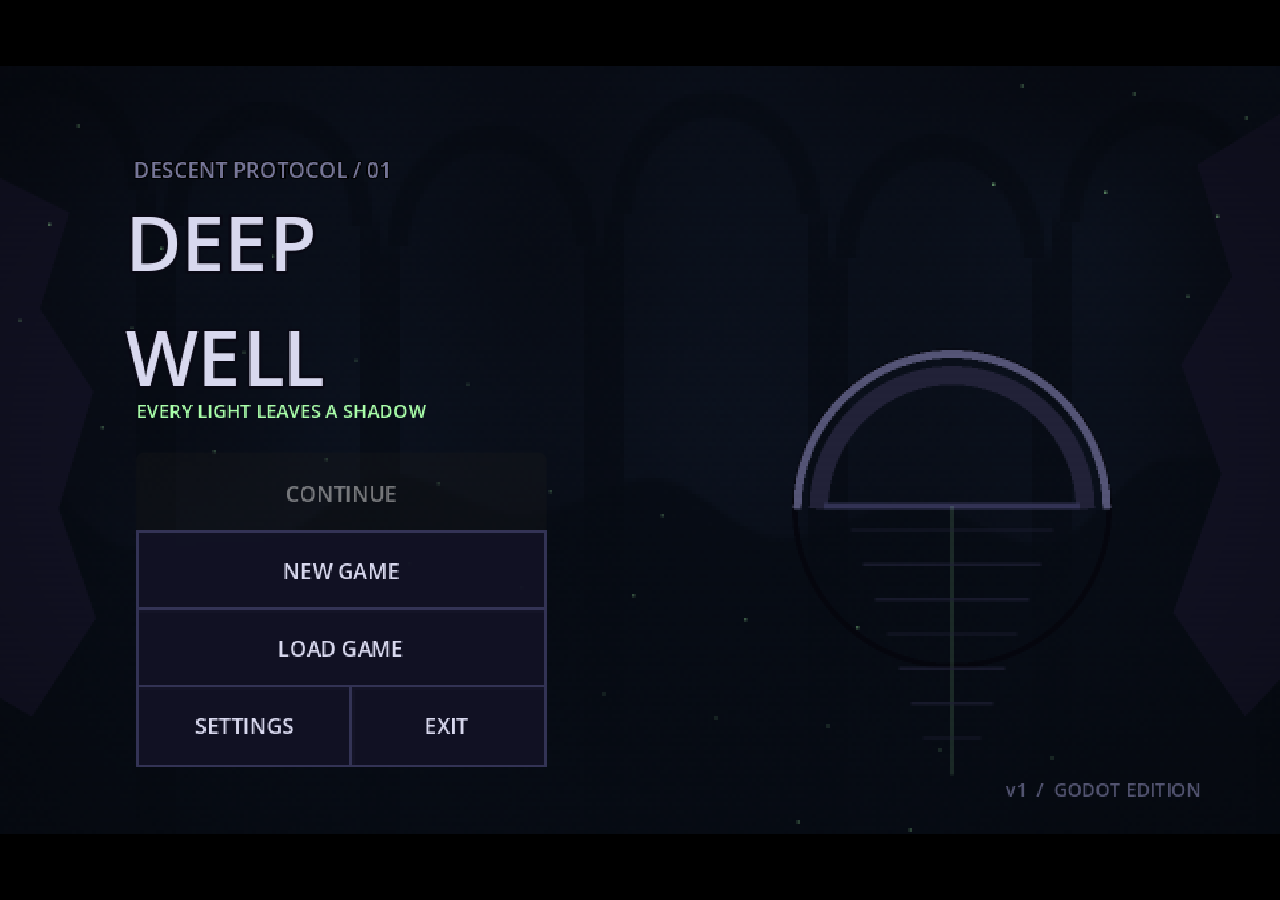
<file: index.html>
<!DOCTYPE html>
<html lang="en">
	<head>
		<meta charset="utf-8">
		<meta name="viewport" content="width=device-width, user-scalable=no, initial-scale=1.0">
		<title>Deep Well</title>
		<style>
html, body, #canvas {
	margin: 0;
	padding: 0;
	border: 0;
}

body {
	color: white;
	background-color: black;
	overflow: hidden;
	touch-action: none;
}

#canvas {
	display: block;
}

#canvas:focus {
	outline: none;
}

#status, #status-splash, #status-progress {
	position: absolute;
	left: 0;
	right: 0;
}

#status, #status-splash {
	top: 0;
	bottom: 0;
}

#status {
	background-color: #242424;
	display: flex;
	flex-direction: column;
	justify-content: center;
	align-items: center;
	visibility: hidden;
}

#status-splash {
	max-height: 100%;
	max-width: 100%;
	margin: auto;
}

#status-splash.show-image--false {
	display: none;
}

#status-splash.fullsize--true {
	height: 100%;
	width: 100%;
	object-fit: contain;
}

#status-splash.use-filter--false {
	image-rendering: pixelated;
}

#status-progress, #status-notice {
	display: none;
}

#status-progress {
	bottom: 10%;
	width: 50%;
	margin: 0 auto;
}

#status-notice {
	background-color: #5b3943;
	border-radius: 0.5rem;
	border: 1px solid #9b3943;
	color: #e0e0e0;
	font-family: 'Noto Sans', 'Droid Sans', Arial, sans-serif;
	line-height: 1.3;
	margin: 0 2rem;
	overflow: hidden;
	padding: 1rem;
	text-align: center;
	z-index: 1;
}
		</style>
		<link id="-gd-engine-icon" rel="icon" type="image/png" href="index.icon.png" />
<link rel="apple-touch-icon" href="index.apple-touch-icon.png"/>

	</head>
	<body>
		<canvas id="canvas">
			Your browser does not support the canvas tag.
		</canvas>

		<noscript>
			Your browser does not support JavaScript.
		</noscript>

		<div id="status">
			<img id="status-splash" class="show-image--true fullsize--true use-filter--true" src="index.png" alt="">
			<progress id="status-progress"></progress>
			<div id="status-notice"></div>
		</div>

		<script src="index.js"></script>
		<script>
const GODOT_CONFIG = {"args":[],"canvasResizePolicy":2,"emscriptenPoolSize":8,"ensureCrossOriginIsolationHeaders":true,"executable":"index","experimentalVK":false,"fileSizes":{"index.pck":18306772,"index.wasm":39514754},"focusCanvas":true,"gdextensionLibs":[],"godotPoolSize":4};
const GODOT_THREADS_ENABLED = false;
const engine = new Engine(GODOT_CONFIG);

(function () {
	const statusOverlay = document.getElementById('status');
	const statusProgress = document.getElementById('status-progress');
	const statusNotice = document.getElementById('status-notice');

	let initializing = true;
	let statusMode = '';

	function setStatusMode(mode) {
		if (statusMode === mode || !initializing) {
			return;
		}
		if (mode === 'hidden') {
			statusOverlay.remove();
			initializing = false;
			return;
		}
		statusOverlay.style.visibility = 'visible';
		statusProgress.style.display = mode === 'progress' ? 'block' : 'none';
		statusNotice.style.display = mode === 'notice' ? 'block' : 'none';
		statusMode = mode;
	}

	function setStatusNotice(text) {
		while (statusNotice.lastChild) {
			statusNotice.removeChild(statusNotice.lastChild);
		}
		const lines = text.split('\n');
		lines.forEach((line) => {
			statusNotice.appendChild(document.createTextNode(line));
			statusNotice.appendChild(document.createElement('br'));
		});
	}

	function displayFailureNotice(err) {
		console.error(err);
		if (err instanceof Error) {
			setStatusNotice(err.message);
		} else if (typeof err === 'string') {
			setStatusNotice(err);
		} else {
			setStatusNotice('An unknown error occurred.');
		}
		setStatusMode('notice');
		initializing = false;
	}

	const missing = Engine.getMissingFeatures({
		threads: GODOT_THREADS_ENABLED,
	});

	if (missing.length !== 0) {
		if (GODOT_CONFIG['serviceWorker'] && GODOT_CONFIG['ensureCrossOriginIsolationHeaders'] && 'serviceWorker' in navigator) {
			let serviceWorkerRegistrationPromise;
			try {
				serviceWorkerRegistrationPromise = navigator.serviceWorker.getRegistration();
			} catch (err) {
				serviceWorkerRegistrationPromise = Promise.reject(new Error('Service worker registration failed.'));
			}
			// There's a chance that installing the service worker would fix the issue
			Promise.race([
				serviceWorkerRegistrationPromise.then((registration) => {
					if (registration != null) {
						return Promise.reject(new Error('Service worker already exists.'));
					}
					return registration;
				}).then(() => engine.installServiceWorker()),
				// For some reason, `getRegistration()` can stall
				new Promise((resolve) => {
					setTimeout(() => resolve(), 2000);
				}),
			]).then(() => {
				// Reload if there was no error.
				window.location.reload();
			}).catch((err) => {
				console.error('Error while registering service worker:', err);
			});
		} else {
			// Display the message as usual
			const missingMsg = 'Error\nThe following features required to run Godot projects on the Web are missing:\n';
			displayFailureNotice(missingMsg + missing.join('\n'));
		}
	} else {
		setStatusMode('progress');
		engine.startGame({
			'onProgress': function (current, total) {
				if (current > 0 && total > 0) {
					statusProgress.value = current;
					statusProgress.max = total;
				} else {
					statusProgress.removeAttribute('value');
					statusProgress.removeAttribute('max');
				}
			},
		}).then(() => {
			setStatusMode('hidden');
		}, displayFailureNotice);
	}
}());
		</script>
	</body>
</html>
</file>
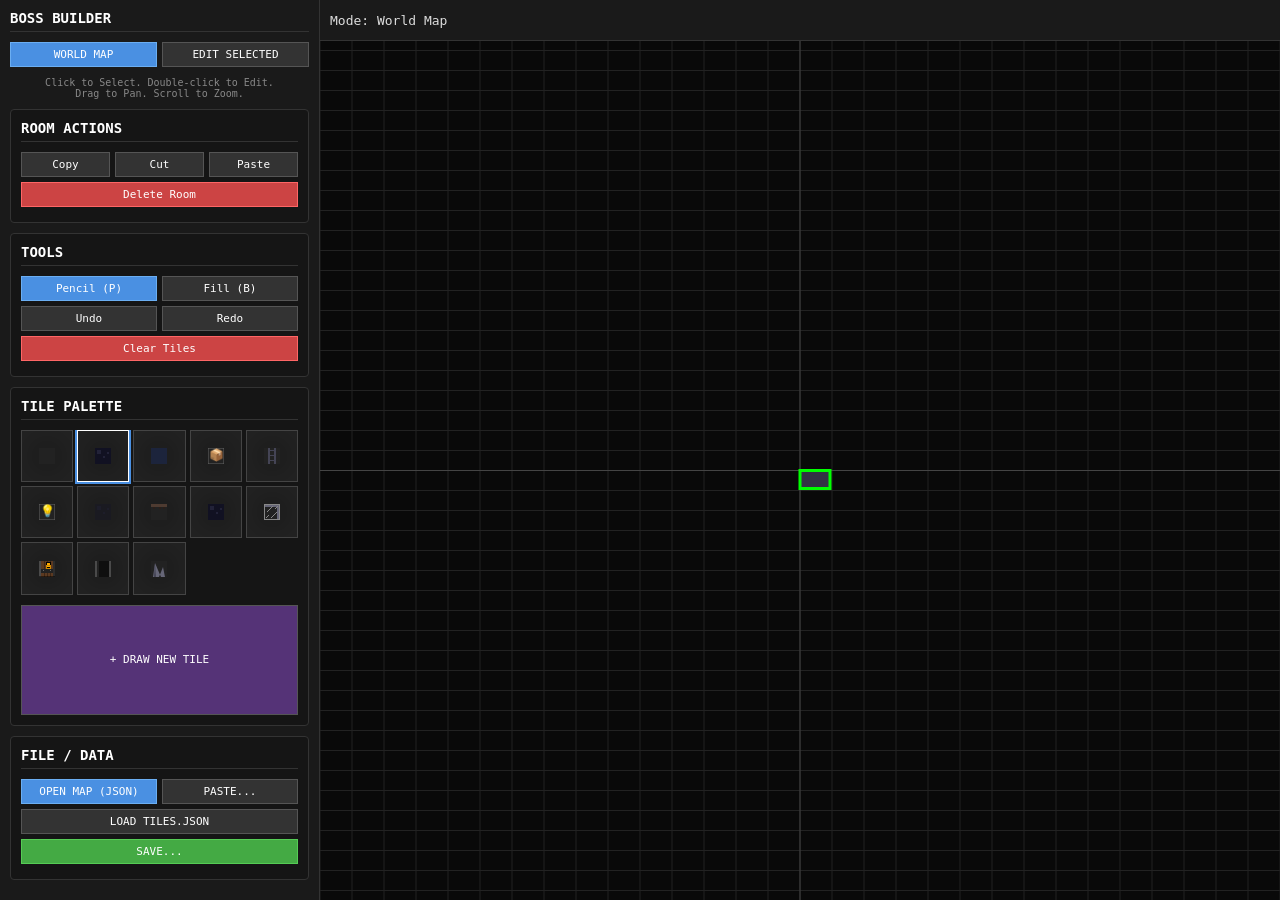
<file: editor.html>
﻿<!DOCTYPE html>
<html lang="en">

<head>
    <meta charset="UTF-8">
    <title>BOSS Engine - World Builder</title>
    <link rel="stylesheet" href="editor/editor.css">
</head>

<body>

    <!-- HIDDEN FILE INPUTS -->
    <input type="file" id="file-loader" accept=".js,.json,.txt" style="display: none;"
        onchange="dataManager.onFileSelected(this)">
    <input type="file" id="tile-json-loader" accept=".json" style="display: none;"
        onchange="dataManager.onTileJsonSelected(this)">

    <!-- MODALS -->
    <div id="save-modal" class="modal">
        <div class="modal-content">
            <h3>Download Files</h3>
            <button class="success" onclick="dataManager.saveMap()">Download rooms.json</button>
            <button class="primary" onclick="dataManager.savePatchedTileJson()">Download tiles.json (+
                custom_tiles.js)</button>
            <button class="danger" onclick="document.getElementById('save-modal').style.display='none'">Close</button>
            <div id="tile-js-status" style="font-size: 10px; color: #ffaa00; margin-top: 10px; display:none;">
                Warning: Original tiles.json not loaded. Cannot patch.
            </div>
        </div>
    </div>

    <!-- SIDEBAR -->
    <div id="sidebar">
        <h2>BOSS Builder</h2>

        <!-- Mode Switcher -->
        <div class="row">
            <button id="btn-mode-world" class="active" onclick="app.setMode('world')">WORLD MAP</button>
            <button id="btn-mode-room" onclick="app.editCurrentRoom()">EDIT SELECTED</button>
        </div>

        <div class="helper-text" style="margin-bottom: 10px;">
            Click to Select. Double-click to Edit.<br>Drag to Pan. Scroll to Zoom.
        </div>

        <!-- Room Actions -->
        <div class="group">
            <h3>Room Actions</h3>
            <div class="row">
                <button onclick="app.copyRoom()" title="Ctrl+C">Copy</button>
                <button onclick="app.cutRoom()" title="Ctrl+X">Cut</button>
                <button onclick="app.pasteRoom()" title="Ctrl+V">Paste</button>
            </div>
            <div class="row">
                <button class="danger" onclick="app.deleteRoom()" title="Delete/Backspace">Delete Room</button>
            </div>
        </div>

        <!-- Tools -->
        <div class="group">
            <h3>Tools</h3>
            <div class="row">
                <button id="tool-pencil" class="active" onclick="app.setTool('pencil')">Pencil (P)</button>
                <button id="tool-bucket" onclick="app.setTool('bucket')">Fill (B)</button>
            </div>
            <div class="row">
                <button onclick="app.undo()" title="Ctrl+Z">Undo</button>
                <button onclick="app.redo()" title="Ctrl+Y">Redo</button>
            </div>
            <div class="row">
                <button class="danger" onclick="app.clearRoomContent()">Clear Tiles</button>
            </div>
        </div>

        <!-- Palette -->
        <div class="group" style="flex: 1; display: flex; flex-direction: column;">
            <h3>Tile Palette</h3>
            <div id="palette">
                <!-- Populated by JS -->
            </div>
            <button onclick="pixelEditor.open()" style="margin-top: 10px; background: #553377;">+ DRAW NEW TILE</button>
        </div>

        <!-- Data -->
        <div class="group">
            <h3>File / Data</h3>
            <div class="row">
                <button class="active" onclick="dataManager.openSmart()" title="Load rooms.js/json">OPEN MAP
                    (JSON)</button>
                <button onclick="dataManager.openImport()" title="Paste String">PASTE...</button>
            </div>
            <div class="row">
                <button onclick="document.getElementById('tile-json-loader').click()"
                    title="Load tiles.json to patch">LOAD TILES.JSON</button>
            </div>
            <div class="row">
                <button class="success" onclick="dataManager.saveWithUI()">SAVE...</button>
            </div>
        </div>
    </div>

    <!-- MAIN VIEWPORT -->
    <div id="main">
        <div id="toolbar">
            <span id="status-bar">Mode: World View</span>
            <span id="status-message"></span>
        </div>

        <div id="viewport">
            <!-- Room Editor Canvas -->
            <canvas id="room-canvas" width="480" height="288" style="display:none;"></canvas>

            <!-- World Map Canvas -->
            <canvas id="world-canvas"></canvas>

            <!-- Minimap Window -->
            <div id="minimap-overlay" style="display:none;">
                <div id="minimap-header">MINIMAP (Drag)</div>
                <div id="minimap-content">
                    <canvas id="minimap-canvas" width="180" height="108"></canvas>
                </div>
            </div>
        </div>
    </div>

    <!-- PIXEL EDITOR OVERLAY -->
    <div id="pixel-editor-panel">
        <div class="group" style="background: #222; padding: 20px; border: 1px solid #555; width: 600px;">
            <h3>Custom Tile Designer</h3>
            <div style="display: flex; gap: 20px;">
                <div>
                    <canvas id="pixel-canvas" width="256" height="256"
                        style="border: 1px solid #555; cursor: crosshair;"></canvas>
                    <div class="helper-text">Left Click: Draw | Right Click: Erase</div>
                </div>
                <div style="flex: 1; display: flex; flex-direction: column; gap: 10px;">
                    <div>
                        <label>Name (JS Identifier):</label>
                        <input type="text" id="pe-name" value="MyCustomTile" placeholder="No spaces">
                    </div>
                    <div style="display: flex; gap: 10px;">
                        <div style="flex:1">
                            <label>ID (Number):</label>
                            <input type="number" id="pe-id" value="101">
                        </div>
                        <div style="flex:1">
                            <label>Char (Map Key):</label>
                            <input type="text" id="pe-char" value="A" maxlength="1">
                        </div>
                    </div>
                    <div>
                        <label>Collision Type:</label>
                        <select id="pe-type">
                            <option value="1">SOLID (Wall/Ground)</option>
                            <option value="0">NONE (Decoration/Air)</option>
                            <option value="2">ONE_WAY (Platform)</option>
                            <option value="3">LIQUID (Water)</option>
                            <option value="4">CLIMBABLE (Ladder)</option>
                            <option value="5">HAZARD (Spike)</option>
                        </select>
                    </div>
                    <div>
                        <label>Color Palette & Custom Picker:</label>
                        <div
                            style="display:flex; align-items:center; gap:10px; margin-top: 5px; margin-bottom: 5px; background: #111; padding: 5px; border: 1px solid #333; border-radius: 4px;">
                            <!-- Custom Color Input -->
                            <div style="text-align:center;">
                                <input type="color" id="pe-custom-color" value="#ffffff"
                                    style="width:32px; height:32px; border:none; padding:0; cursor:pointer; display:block;">
                                <span style="font-size:9px; color:#888;">Custom</span>
                            </div>
                            <!-- Divider -->
                            <div style="width:1px; height:30px; background:#444;"></div>
                            <!-- Palette -->
                            <div id="pe-palette" style="display: flex; flex-wrap: wrap; gap: 2px;"></div>
                        </div>
                    </div>
                    <div class="helper-text"
                        style="text-align: left; margin-top: 10px; border-top: 1px solid #444; padding-top: 5px;">
                        Saves locally. Load <b>tiles.json</b> to patch definitions and output code on save.
                    </div>
                    <div style="margin-top: auto; display: flex; gap: 5px;">
                        <button class="secondary" onclick="pixelEditor.close()">Cancel</button>
                        <button class="success" onclick="pixelEditor.save()">SAVE & ADD</button>
                    </div>
                </div>
            </div>
        </div>
    </div>

    <!-- DATA IMPORT/EXPORT MODAL -->
    <div id="json-modal">
        <div style="height: 5%; display: flex; justify-content: space-between; color: white;">
            <h3>Data Import/Export</h3>
            <button onclick="document.getElementById('json-modal').style.display='none'">CLOSE</button>
        </div>
        <textarea id="json-io" placeholder="Paste your WORLD_LAYOUTS here..."></textarea>
        <div style="height: 5%; display: flex; gap: 10px; align-items: center;">
            <button class="success" onclick="dataManager.processImport()">LOAD DATA</button>
            <span class="helper-text">Copy this content to data/rooms.js or paste existing content here.</span>
        </div>
    </div>

    <script src="editor/constants.js"></script>
    <script src="editor/tileRegistry.js"></script>
    <script src="editor/defaultTiles.js"></script>
    <script src="editor/mockMap.js"></script>
    <script src="editor/app.js"></script>
    <script src="editor/pixelEditor.js"></script>
    <script src="editor/dataManager.js"></script>
    <script src="editor/main.js"></script>
</body>

</html>
</file>
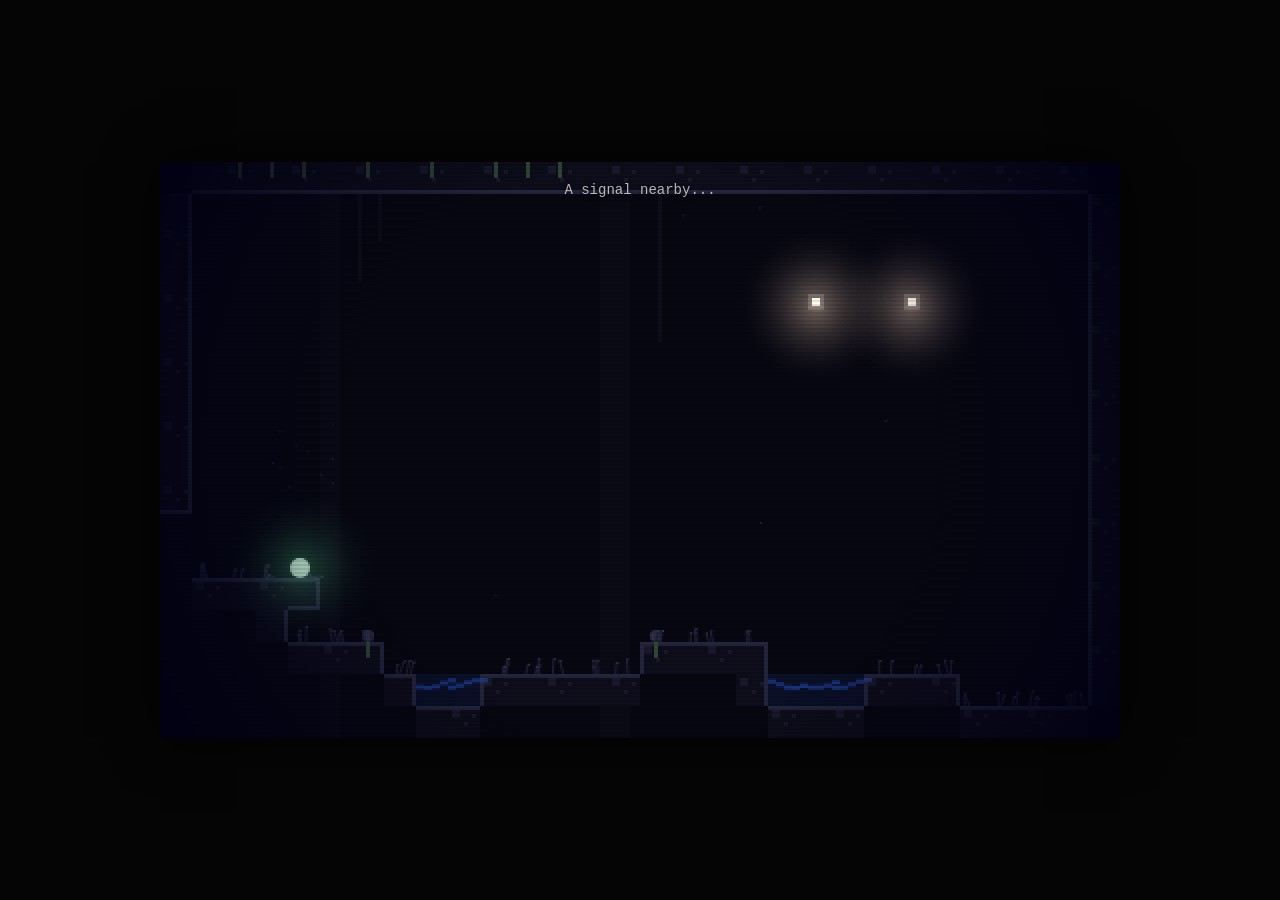
<file: game_clean.html>
<!DOCTYPE html>
<html lang="en">
<head>
    <meta charset="UTF-8">
    <meta name="viewport" content="width=device-width, initial-scale=1.0">
    <title>Depth of the Well - Refactored</title>
    <style>
        body {
            margin: 0;
            background-color: #050505;
            overflow: hidden;
            display: flex;
            justify-content: center;
            align-items: center;
            height: 100vh;
            color: #444;
            font-family: 'Courier New', Courier, monospace;
        }

        #game-container {
            position: relative;
            box-shadow: 0 0 50px rgba(0, 0, 0, 0.8);
            cursor: none; /* Hide cursor for immersion */
        }

        canvas {
            display: block;
            image-rendering: pixelated; 
        }

        #ui-layer {
            position: absolute;
            top: 20px;
            left: 0;
            width: 100%;
            text-align: center;
            color: rgba(255, 255, 255, 0.7);
            font-size: 14px;
            pointer-events: none;
            text-shadow: 0 2px 4px black;
            opacity: 0;
            transition: opacity 1s;
            z-index: 20;
        }

        .scanlines {
            position: absolute;
            top: 0;
            left: 0;
            width: 100%;
            height: 100%;
            background: linear-gradient(
                to bottom,
                rgba(255,255,255,0),
                rgba(255,255,255,0) 50%,
                rgba(0,0,0,0.1) 50%,
                rgba(0,0,0,0.1)
            );
            background-size: 100% 4px;
            pointer-events: none;
            z-index: 10;
        }

        .vignette {
            position: absolute;
            top: 0;
            left: 0;
            width: 100%;
            height: 100%;
            background: radial-gradient(circle, rgba(0,0,0,0) 50%, rgba(0,0,20,0.9) 100%);
            pointer-events: none;
            z-index: 11;
        }
    </style>
</head>
<body>

    <div id="game-container">
        <div id="ui-layer">Initialize...</div>
        <canvas id="gameCanvas"></canvas>
        <div class="scanlines"></div>
        <div class="vignette"></div>
    </div>

<script>
/**
 * ============================================================================
 * 1. CONFIGURATION & UTILS
 * ============================================================================
 */
const GAME_WIDTH = 480;
const GAME_HEIGHT = 288;
const TILE_SIZE = 16;
const SCALE = 2;

const COLORS = {
    bg: '#090914',
    tileDark: '#111122',
    tileLight: '#222238',
    tileHighlight: '#333355',
    grass: '#2a2a4a', 
    grassTip: '#4a4a7a',
    flowerStem: '#446644',
    flowerBulbClosed: '#444466',
    flowerBulbOpen: '#aa88ff',
    waterBase: 'rgba(20, 40, 100, 0.4)',
    waterSurface: 'rgba(50, 100, 255, 0.6)',
    playerCore: '#ffffff',
    playerGlow: '#aaffaa',
    mapBg: 'rgba(0, 0, 0, 0.85)',
    mapVisited: '#444466',
    mapCurrent: '#aaffaa',
    mapWall: '#666688',   
    mapWater: '#4444ff',
    chestClosed: '#d4af37',
    chestOpen: '#8a6e26',
    ladder: '#444455',
    lightBase: '#333344',
    lightGlow: '#ffeedd'
};

function rand(min, max) { return Math.random() * (max - min) + min; }
function clamp(val, min, max) { return Math.max(min, Math.min(max, val)); }

/**
 * ============================================================================
 * 2. DATA
 * ============================================================================
 */
const WORLD_LAYOUTS = {
    "0,-1": [
        "111111111111111111111111111111", "100000000000000500000000000001", "100000000000000000000000000001", "110001100001100000011100000001", "110000000000000000000000000001", "111000000000001000011100000001", "100000000000001100000000000001", "100010000000000000000000000001", "100011000000000011011000000001", "100000000010000011011110000001", "100000000010000000000000000001", "100000000010000000000000000001", "100000000000000000000000000001", "100000000000000000000000111111", "100000000000000000000000006001", "100000000000000000000011110001", "100000000011110000011110000001", "111111111411111111111111011111"
    ],
    "0,0": [
        "111111111411111111111111011111", "100000000400001111111111011111", "100000000000000111111111011111", "110001100001100001111111011111", "110000000000000000111111611111", "111000000000001000011111011101", "100000000000001000011100511000", "100500000000000010011000000000", "100011000010000011010000000000", "122222222210000001000000000000", "122222222211110001000000000000", "111111111611110000000000000000", "111111111211110000000000300000", "111111111211110000011111111111", "111111111200060000060000111111", "111111111211110000011110051111", "111111111211111111111110001111", "111111111211111111111111101111"
    ],
    "1,0": [
        "111111111111111111111111111111", "100000000000000000000000000001", "100000000000000000000000000001", "100000000000000000000000000001", "100000000000000000005005000001", "100000000000000000000000000001", "100000000000000000000000000001", "100000000000000000000000000001", "100000000000000000000000000001", "100000000000000000000000000001", "100000000000000000000000000001", "000000000000000000000000000001", "000000000000000000000000000001", "111110000000000000000000000001", "100600000000000000000000000001", "100111100000000111100000000001", "100011112211111111122211100001", "111111111111111111111111111111"
    ],
    "0,1": [
        "111111111211111111111111101111", "111111110200011111111111101111", "111111100200000001110000000001", "111111000200000001110000000001", "111110000200000000110000000001", "111110000200000500010000000001", "111100000200000000010000000001", "111000000200000000010000000001", "110000000200000000010000000001", "100002222222200000010000000001", "100002111111200000010000000001", "110002000000200000110000000001", "111002000000200001110000000001", "111122222222222211110000000001", "111122222222222211110000000001", "111111111211111111110000000001", "111111111211111111110000000001", "111111111211111111111111111111"
    ],
    "0,2": [
        "111111111211111111111111111111", "100000000200000000000000000001", "100000000200000000000000000001", "100000000200000000000000000001", "122222222222222222222222222221", "122222222222222222222222222221", "122222222222222222222222222221", "122222222222222222222222222221", "122222211111122222222222222221", "122222222222222222222222222221", "122222222222222222222222222221", "122222222222222222222222222221", "122222222222222222222222222221", "122222222222222222222222222221", "122222222222222222222222222221", "122222222222222222222222222221", "122222222222222222222222222221", "111111111111111111111111111111"
    ]
};

const ROOM_LOOT = {
    "0,0": "minimap",
};

/**
 * ============================================================================
 * 3. ENGINE SYSTEMS (Input, UI)
 * ============================================================================
 */

class InputHandler {
    constructor() {
        this.keys = {
            ArrowUp: false, ArrowDown: false, ArrowLeft: false, ArrowRight: false,
            w: false, s: false, a: false, d: false,
            Space: false, " ": false,
            Tab: false,
            "=": false, "+": false, "-": false, "_": false
        };
        this.initListeners();
    }

    initListeners() {
        window.addEventListener('keydown', e => { 
            if(this.keys.hasOwnProperty(e.key) || e.key === " ") {
                if(e.key === "Tab") e.preventDefault();
                this.keys[e.key] = true;
            }
        });
        window.addEventListener('keyup', e => { 
            if(this.keys.hasOwnProperty(e.key) || e.key === " ") this.keys[e.key] = false; 
        });
    }

    isPressed(key) { return this.keys[key]; }
    
    // Abstracted control checks
    get up() { return this.keys.ArrowUp || this.keys.w; }
    get down() { return this.keys.ArrowDown || this.keys.s; }
    get left() { return this.keys.ArrowLeft || this.keys.a; }
    get right() { return this.keys.ArrowRight || this.keys.d; }
    get jump() { return this.keys.Space || this.keys[" "]; }
    get map() { return this.keys.Tab; }
}

class UIManager {
    constructor() {
        this.element = document.getElementById('ui-layer');
        this.timeout = null;
    }

    showMessage(text, color = 'rgba(255, 255, 255, 0.7)', duration = 200) {
        // Prevent flickering if message is same
        if (this.element.innerText === text && this.element.style.opacity > 0) return;
        
        // Don't overwrite system messages immediately
        if (this.element.innerText.includes("SYSTEM") && !text.includes("SYSTEM")) {
            if (this.element.style.opacity > 0) return;
        }

        this.element.innerText = text;
        this.element.style.color = color;
        this.element.style.opacity = 1;

        if (this.timeout) clearTimeout(this.timeout);
        
        // Auto fade out if duration provided (mostly for non-looping messages)
        if (duration > 0 && duration < 5000) {
             this.timeout = setTimeout(() => {
                 this.element.style.opacity = 0;
             }, duration);
        }
    }

    showSystemMessage(text) {
        this.element.innerText = `[SYSTEM]: ${text}`;
        this.element.style.opacity = 1;
        this.element.style.color = '#aaffaa';
        if (this.timeout) clearTimeout(this.timeout);
        this.timeout = setTimeout(() => {
            this.element.style.opacity = 0;
            setTimeout(() => this.element.style.color = 'rgba(255, 255, 255, 0.7)', 500);
        }, 3000);
    }
}

/**
 * ============================================================================
 * 4. GAME OBJECTS
 * ============================================================================
 */

class Particle {
    constructor(x, y, type = 'dust') {
        this.x = x;
        this.y = y;
        this.vx = (Math.random() - 0.5) * 0.5;
        this.vy = (Math.random() - 0.5) * 0.5;
        this.life = 1.0;
        this.type = type;
        
        if (type === 'splash') {
            this.vy = -rand(0.5, 2);
            this.vx = rand(-1, 1);
            this.life = rand(0.5, 1);
        } else if (type === 'spark') {
            this.vx = (Math.random() - 0.5) * 2;
            this.vy = (Math.random() - 0.5) * 2;
        } else if (type === 'bubble') {
            this.vy = -rand(0.5, 2.0);
            this.vx = rand(-0.5, 0.5);
            this.life = rand(0.5, 1.0);
        }
    }

    update(timeScale) {
        this.x += this.vx * timeScale;
        this.y += this.vy * timeScale;
        
        if (this.type === 'dust') {
            this.life -= 0.005 * timeScale;
            this.y -= 0.05 * timeScale; 
        } else if (this.type === 'splash') {
            this.vy += 0.1 * timeScale; 
            this.life -= 0.02 * timeScale;
        } else if (this.type === 'spark') {
            this.life -= 0.03 * timeScale;
        } else if (this.type === 'bubble') {
            this.life -= 0.02 * timeScale;
            this.vx *= Math.pow(0.95, timeScale);
        }
    }

    draw(ctx) {
        if (this.type === 'dust') ctx.fillStyle = `rgba(100, 150, 255, ${Math.max(0, this.life * 0.3)})`;
        else if (this.type === 'splash') ctx.fillStyle = `rgba(150, 200, 255, ${Math.max(0, this.life)})`;
        else if (this.type === 'spark') ctx.fillStyle = `rgba(255, 255, 150, ${Math.max(0, this.life)})`;
        else if (this.type === 'bubble') ctx.fillStyle = `rgba(200, 255, 255, ${Math.max(0, this.life * 0.6)})`;
        else ctx.fillStyle = `rgba(255, 255, 200, ${Math.max(0, this.life)})`;
        ctx.fillRect(this.x, this.y, 1, 1);
    }
}

class WallLight {
    constructor(x, y) {
        this.x = x; this.y = y;
        this.baseRadius = 40;
        this.currentRadius = 40;
        this.targetRadius = 40;
    }
    update(player, timeScale) {
        const dist = Math.hypot(player.x - (this.x + 8), player.y - (this.y + 8));
        this.targetRadius = dist < 20 ? 100 : 40;
        const k = 1 - Math.pow(0.9, timeScale);
        this.currentRadius += (this.targetRadius - this.currentRadius) * k;
    }
    draw(ctx) {
        ctx.fillStyle = COLORS.lightBase;
        ctx.fillRect(this.x + 4, this.y + 2, 8, 8);
        ctx.fillStyle = COLORS.lightGlow;
        ctx.fillRect(this.x + 6, this.y + 4, 4, 4);
    }
}

class Chest {
    constructor(x, y, roomKey) {
        this.x = x; this.y = y;
        this.w = TILE_SIZE; this.h = TILE_SIZE;
        this.roomKey = roomKey;
        this.abilityId = ROOM_LOOT[roomKey] || null;
        this.opened = false;
        this.glowPhase = 0;
    }
    update(game, timeScale) {
        if (this.opened) return;
        this.glowPhase += 0.1 * timeScale;
        const dist = Math.hypot(game.player.x - (this.x + this.w/2), game.player.y - (this.y + this.h/2));
        if (dist < 15) this.open(game);
    }
    open(game) {
        this.opened = true;
        if (this.abilityId) {
            game.system.enable(this.abilityId);
            game.spawnParticles(this.x + 8, this.y + 8, 20, 'spark');
        }
    }
    draw(ctx) {
        ctx.fillStyle = this.opened ? COLORS.chestOpen : COLORS.chestClosed;
        if (this.opened) {
            ctx.fillRect(this.x + 2, this.y + 6, 12, 10);
            ctx.fillStyle = '#000'; ctx.fillRect(this.x + 3, this.y + 6, 10, 2); 
        } else {
            ctx.fillRect(this.x + 2, this.y + 4, 12, 12);
            ctx.fillStyle = '#ffaa00'; ctx.fillRect(this.x + 7, this.y + 8, 2, 2);
            const alpha = 0.2 + Math.sin(this.glowPhase) * 0.1;
            ctx.strokeStyle = `rgba(255, 255, 170, ${alpha})`;
            ctx.strokeRect(this.x, this.y, 16, 16);
        }
    }
}

class Blade {
    constructor(x, y) {
        this.x = x; this.y = y;
        this.h = rand(4, 8); 
        this.angle = rand(-0.2, 0.2); 
        this.baseAngle = this.angle;
        this.stiffness = rand(0.1, 0.2);
    }
    update(player, timeScale) {
        const dist = Math.abs(this.x - player.x);
        const yDist = Math.abs(this.y - (player.y + player.r)); 
        const time = Date.now() * 0.002;
        const wind = Math.sin(time + this.x * 0.1) * 0.2;
        let force = 0;
        if (dist < (player.r + 8) && yDist < 10) force = (this.x - player.x) > 0 ? 1.5 : -1.5;
        const target = this.baseAngle + wind + force;
        const k = 1 - Math.pow(1 - this.stiffness, timeScale);
        this.angle += (target - this.angle) * k;
    }
    draw(ctx) {
        const tipX = this.x + Math.sin(this.angle) * this.h;
        const tipY = this.y - Math.cos(this.angle) * this.h;
        ctx.strokeStyle = COLORS.grass;
        ctx.beginPath(); ctx.moveTo(this.x, this.y); ctx.lineTo(tipX, tipY); ctx.stroke();
        ctx.fillStyle = COLORS.grassTip; ctx.fillRect(tipX, tipY, 1, 1);
    }
}

class Flower {
    constructor(x, y) {
        this.x = x; this.y = y;
        this.state = 0; this.bloomFactor = 0;
    }
    update(game, timeScale) {
        const dist = Math.hypot(game.player.x - this.x, game.player.y - this.y);
        if (dist < 30) this.bloomFactor += 0.05 * timeScale;
        else this.bloomFactor -= 0.02 * timeScale;
        this.bloomFactor = clamp(this.bloomFactor, 0, 1);
        
        if (this.bloomFactor > 0.8 && Math.random() < (0.05 * timeScale)) {
            game.spawnParticles(this.x, this.y - 10, 1, 'spark');
        }
    }
    draw(ctx) {
        ctx.fillStyle = COLORS.flowerStem;
        ctx.fillRect(this.x - 1, this.y, 2, 8);
        const size = 3 + this.bloomFactor * 2;
        ctx.fillStyle = this.bloomFactor > 0.5 ? COLORS.flowerBulbOpen : COLORS.flowerBulbClosed;
        ctx.beginPath(); ctx.arc(this.x, this.y - size, size, 0, Math.PI * 2); ctx.fill();
        if(this.bloomFactor > 0.1) {
            ctx.fillStyle = `rgba(170, 136, 255, ${this.bloomFactor})`;
            ctx.beginPath(); ctx.arc(this.x, this.y - size, 1, 0, Math.PI * 2); ctx.fill();
        }
    }
}

class Player {
    constructor(x, y) {
        this.x = x; this.y = y;
        this.r = 5;
        this.vx = 0; this.vy = 0;
        this.grounded = false;
        this.inWater = false;
        this.wasInWater = false;
        this.onLadder = false;
        this.squash = 1; this.stretch = 1;
        this.jumpHeld = false;
        this.floatTimer = 0;
    }

    update(game, timeScale) {
        if(game.renderer.showMap) return;

        const map = game.map;
        const input = game.input;

        map.checkFalseWalls(this);

        const gravity = 0.25;
        const centerTile = map.getTile(Math.floor(this.x / TILE_SIZE), Math.floor((this.y + this.r * 0.7) / TILE_SIZE));
        this.inWater = (centerTile === 2);
        const ladderCheck = map.getTile(Math.floor(this.x / TILE_SIZE), Math.floor(this.y / TILE_SIZE));
        const touchingLadder = (ladderCheck === 4);

        let moveSpeed = 0.8;
        let frictionX = 0.85; 
        
        if (this.inWater) {
            moveSpeed = 0.4;
            frictionX = 0.9;
        }

        if (input.left) this.vx -= moveSpeed * timeScale;
        if (input.right) this.vx += moveSpeed * timeScale;

        // Ladder Logic
        if (touchingLadder && !this.inWater) {
            this.onLadder = true;
            this.grounded = true;
            this.vy = 0;
            this.floatTimer = 0;
            if (input.up) this.vy = -1.5;
            if (input.down) this.vy = 1.5;
            if (input.jump) {
                if (!this.jumpHeld) {
                    this.doJump(game, -4.5);
                    this.onLadder = false;
                }
            } else this.jumpHeld = false;
        } 
        // Water Logic
        else if (this.inWater) {
            this.onLadder = false;
            this.vy += gravity * timeScale;
            this.vy -= 0.55 * timeScale;
            if (input.down) this.vy += 0.6 * timeScale;

            if (input.jump) {
                this.floatTimer += 1.0 * timeScale;
                const bonusAccel = Math.min(this.floatTimer * 0.02, 1.5); 
                this.vy -= (0.10 + bonusAccel) * timeScale;
                if (Math.floor(this.floatTimer) % 5 === 0) game.spawnParticles(this.x, this.y + this.r, 1, 'bubble');
                this.stretch = 1.1 + Math.min(this.floatTimer * 0.01, 0.4); 
                this.squash = 1.0 - Math.min(this.floatTimer * 0.005, 0.2);
            } else {
                this.floatTimer = 0;
            }

            if (this.vy > 0) this.vy *= Math.pow(0.9, timeScale);
            else this.vy *= Math.pow(0.98, timeScale);
        } 
        // Air Logic
        else {
            this.onLadder = false;
            this.floatTimer = 0;
            if (input.jump) {
                if (!this.jumpHeld && this.grounded) {
                    this.doJump(game, -4.5);
                }
            } else this.jumpHeld = false;
            this.vy += gravity * timeScale;
        }

        this.vx *= Math.pow(frictionX, timeScale);
        
        const maxSpeedX = this.inWater ? 1.0 : 1.6;
        const maxSpeedY = this.inWater ? 6 : 8;
        if(Math.abs(this.vx) > maxSpeedX) this.vx = maxSpeedX * Math.sign(this.vx);
        if(this.vy > maxSpeedY) this.vy = maxSpeedY; 

        this.x += this.vx * timeScale;
        this.handleCollisions(map, 'x');
        
        this.y += this.vy * timeScale;
        this.grounded = false; 
        this.handleCollisions(map, 'y');

        const squashK = 1 - Math.pow(0.9, timeScale);
        this.squash += (1 - this.squash) * squashK;
        this.stretch += (1 - this.stretch) * squashK;

        this.checkWaterTransitions(game, centerTile === 2);
        this.checkRoomTransitions(game);
    }

    doJump(game, force) {
        this.vy = force;
        this.grounded = false;
        this.jumpHeld = true;
        this.stretch = 1.3; this.squash = 0.7;
        game.spawnParticles(this.x, this.y + this.r, 4, 'dust');
    }

    checkWaterTransitions(game, currentInWater) {
        if (!this.wasInWater && currentInWater) {
            if (this.vy > 1.5) {
                game.spawnParticles(this.x, this.y, 8, 'splash');
                this.vy *= 0.5; 
            }
        }
        if (this.wasInWater && !currentInWater) {
            if (this.vy < -2.5) {
                game.spawnParticles(this.x, this.y + this.r, 12, 'splash');
                game.spawnParticles(this.x, this.y + this.r, 5, 'bubble');
            } else if (this.vy < 0 && this.vy > -1.0) this.vy *= 0.5;
        }
        this.wasInWater = currentInWater;
    }

    // Helper for repetitive room checks
    attemptSwitch(game, xOff, yOff, newX, newY) {
        if(game.loadRoom(game.map.roomX + xOff, game.map.roomY + yOff)) {
            if(newX !== null) this.x = newX;
            if(newY !== null) this.y = newY;
            game.spawnParticles(this.x, this.y, 10, 'dust');
            return true;
        }
        return false;
    }

    checkRoomTransitions(game) {
        if (this.x > GAME_WIDTH) {
            if (this.attemptSwitch(game, 1, 0, this.x - GAME_WIDTH, null)) {} 
            else { this.x = GAME_WIDTH; this.vx = 0; }
        } else if (this.x < 0) {
            if (this.attemptSwitch(game, -1, 0, this.x + GAME_WIDTH, null)) {} 
            else { this.x = 0; this.vx = 0; }
        }
        if (this.y > GAME_HEIGHT) {
            if (this.attemptSwitch(game, 0, 1, null, this.y - GAME_HEIGHT)) {} 
            else { this.y += GAME_HEIGHT; this.vy = 0; this.grounded = true; }
        } else if (this.y < 0) {
            if (this.attemptSwitch(game, 0, -1, null, GAME_HEIGHT)) {} 
            else { this.y = 0; this.vy = 0; }
        }
    }

    handleCollisions(map, axis) {
        let startX = Math.floor((this.x - this.r) / TILE_SIZE);
        let endX = Math.floor((this.x + this.r) / TILE_SIZE);
        let startY = Math.floor((this.y - this.r) / TILE_SIZE);
        let endY = Math.floor((this.y + this.r) / TILE_SIZE);

        for (let y = startY; y <= endY; y++) {
            for (let x = startX; x <= endX; x++) {
                let tile = map.getTile(x, y);
                if (tile === 1 || tile === 10) { 
                    if (axis === 'x') {
                        if (this.vx > 0) this.x = x * TILE_SIZE - this.r - 0.01;
                        if (this.vx < 0) this.x = (x + 1) * TILE_SIZE + this.r + 0.01;
                        this.vx = 0;
                    } else {
                        if (this.vy > 0) {
                            this.y = y * TILE_SIZE - this.r - 0.01;
                            this.grounded = true;
                            if(this.vy > 2) { this.squash = 1.4; this.stretch = 0.6; }
                        }
                        if (this.vy < 0) this.y = (y + 1) * TILE_SIZE + this.r + 0.01;
                        this.vy = 0;
                    }
                }
            }
        }
    }

    draw(ctx) {
        ctx.save();
        ctx.translate(this.x, this.y);
        ctx.scale(this.squash, this.stretch);
        ctx.fillStyle = COLORS.playerCore;
        ctx.beginPath(); ctx.arc(0, 0, this.r, 0, Math.PI*2); ctx.fill();
        ctx.restore();
    }
}

class Map {
    constructor() {
        this.roomX = 0;
        this.roomY = 0;
        this.layout = [];
        this.rows = 0;
        this.cols = 0;
        
        // Entities are now managed by Map for cleaner main loop
        this.decor = [];
        this.grass = [];
        this.flowers = [];
        this.chests = [];
        this.lights = [];
        this.waterNodes = [];
        
        this.visitedRooms = new Set(); 
        this.explored = {}; 
        this.visible = [];
        this.secretRegistry = {};
    }

    load(rx, ry) {
        const key = `${rx},${ry}`;
        if (!WORLD_LAYOUTS[key]) return false; 

        this.roomX = rx;
        this.roomY = ry;
        this.layout = WORLD_LAYOUTS[key];
        this.rows = this.layout.length;
        this.cols = this.layout[0].length;
        this.visitedRooms.add(key);

        if (!this.explored[key]) this.explored[key] = Array(this.rows).fill(0).map(() => Array(this.cols).fill(false));
        this.visible = Array(this.rows).fill(0).map(() => Array(this.cols).fill(false));
        if (!this.secretRegistry[key]) this.secretRegistry[key] = new Set();

        this.generateEntities(key);
        return true;
    }

    generateEntities(roomKey) {
        this.grass = [];
        this.flowers = [];
        this.chests = [];
        this.lights = [];
        this.waterNodes = [];

        for (let y = 0; y < this.rows; y++) {
            for (let x = 0; x < this.cols; x++) {
                let t = parseInt(this.layout[y][x]);
                
                // Decor
                if ((t === 1 || t === 10) && this.getTile(x, y-1) === 0) {
                    const count = Math.floor(rand(2, 5)); 
                    for(let i=0; i<count; i++) this.grass.push(new Blade(x * TILE_SIZE + rand(2, 14), y * TILE_SIZE));
                    if (Math.random() < 0.3) this.flowers.push(new Flower(x * TILE_SIZE + TILE_SIZE/2, y * TILE_SIZE));
                }
                if (t === 2 && this.getTile(x, y-1) === 0) this.waterNodes.push({x: x, y: y});
                if (t === 3) this.chests.push(new Chest(x * TILE_SIZE, y * TILE_SIZE, roomKey));
                if (t === 5) this.lights.push(new WallLight(x * TILE_SIZE, y * TILE_SIZE));
            }
        }
    }

    updateEntities(game, timeScale) {
        this.grass.forEach(g => g.update(game.player, timeScale));
        this.flowers.forEach(f => f.update(game, timeScale));
        this.chests.forEach(c => c.update(game, timeScale));
        this.lights.forEach(l => l.update(game.player, timeScale));
        
        // Check if chests should be pre-opened based on abilities
        this.chests.forEach(c => {
            if(c.abilityId && game.system.abilities[c.abilityId]) c.opened = true;
        });
    }

    checkFalseWalls(player) {
        const tx = Math.floor(player.x / TILE_SIZE);
        const ty = Math.floor(player.y / TILE_SIZE);
        const key = `${this.roomX},${this.roomY}`;

        if (this.getTile(tx, ty) === 6 && !this.secretRegistry[key].has(`${tx},${ty}`)) {
            const stack = [[tx, ty]];
            while(stack.length > 0) {
                const [cx, cy] = stack.pop();
                const coordKey = `${cx},${cy}`;
                if (!this.secretRegistry[key].has(coordKey)) {
                    this.secretRegistry[key].add(coordKey);
                    [[0,1], [0,-1], [1,0], [-1,0]].forEach(n => {
                        const nx = cx + n[0], ny = cy + n[1];
                        if (this.getTile(nx, ny) === 6) stack.push([nx, ny]);
                    });
                }
            }
        }
    }

    updateVisibility(player) {
        this.visible = Array(this.rows).fill(0).map(() => Array(this.cols).fill(false));
        const key = `${this.roomX},${this.roomY}`;
        const roomExplored = this.explored[key]; 
        const px = Math.floor(player.x / TILE_SIZE);
        const py = Math.floor(player.y / TILE_SIZE);
        
        let queue = [{x: px, y: py}];
        const markVisible = (x, y) => {
            if (x >= 0 && x < this.cols && y >= 0 && y < this.rows) {
                this.visible[y][x] = true;
                if (roomExplored) roomExplored[y][x] = true;
            }
        };
        markVisible(px, py);

        while (queue.length > 0) {
            const curr = queue.shift();
            const neighbors = [{x: curr.x, y: curr.y - 1}, {x: curr.x, y: curr.y + 1}, {x: curr.x - 1, y: curr.y}, {x: curr.x + 1, y: curr.y}];

            for (let n of neighbors) {
                if (n.x < 0 || n.x >= this.cols || n.y < 0 || n.y >= this.rows) continue;
                if (this.visible[n.y][n.x]) continue;
                markVisible(n.x, n.y);
                
                const tile = parseInt(this.layout[n.y][n.x]);
                if (tile === 1 || tile === 10 || tile === 6) continue;
                if (n.x === 0 || n.x === this.cols - 1 || n.y === 0 || n.y === this.rows - 1) continue;
                queue.push(n);
            }
        }
    }

    getTile(x, y) {
        if (x >= 0 && x < this.cols && y >= 0 && y < this.rows) return parseInt(this.layout[y][x]);
        let nx = x, ny = y, rx = this.roomX, ry = this.roomY;

        if (x < 0) { rx--; nx = x + this.cols; } 
        else if (x >= this.cols) { rx++; nx = x - this.cols; }
        if (y < 0) { ry--; ny = y + this.rows; } 
        else if (y >= this.rows) { ry++; ny = y - this.rows; }

        const key = `${rx},${ry}`;
        const neighborLayout = WORLD_LAYOUTS[key];
        if (neighborLayout && ny >= 0 && ny < neighborLayout.length && nx >= 0 && nx < neighborLayout[0].length) {
            return parseInt(neighborLayout[ny][nx]);
        }
        return 0; 
    }

    isRevealed(x, y) {
        const key = `${this.roomX},${this.roomY}`;
        return this.secretRegistry[key] && this.secretRegistry[key].has(`${x},${y}`);
    }
}

/**
 * ============================================================================
 * 5. MAP SCRIPT SYSTEM
 * ============================================================================
 */

class MapScript {
    // Interface required by the ScriptManager
    init(game) {}   // Called once when entering the room
    update(game) {} // Called every frame while in room
}

// Example Implementation: Tutorial Text & Triggers
class StartRoomScript extends MapScript {
    update(game) {
        const p = game.player;
        if (p.x < 100) game.ui.showMessage("Fall down to dive");
        else if (p.x > 250) game.ui.showMessage("Jump right ->");
        else if (p.y > 150) game.ui.showMessage("Hold Space in Water to CHARGE");
    }
}

class MapItemScript extends MapScript {
    update(game) {
        if (!game.system.abilities.minimap) game.ui.showMessage("A signal nearby...");
        else game.ui.showMessage("Minimap Online (TAB)", '#aaffaa');
    }
}

class DeepWaterScript extends MapScript {
    init(game) {
        game.ui.showMessage("The Sunken Depths", '#aaaaff', 2000);
    }
}

// Registry linking coordinates to script instances
const SCRIPT_REGISTRY = {
    "0,0": new StartRoomScript(),
    "1,0": new MapItemScript(),
    "0,1": new DeepWaterScript()
};

class ScriptManager {
    constructor() {
        this.currentScript = null;
    }

    onRoomEnter(game, roomX, roomY) {
        const key = `${roomX},${roomY}`;
        if (SCRIPT_REGISTRY[key]) {
            this.currentScript = SCRIPT_REGISTRY[key];
            if (this.currentScript.init) this.currentScript.init(game);
        } else {
            this.currentScript = null;
        }
    }

    update(game) {
        if (this.currentScript && this.currentScript.update) {
            this.currentScript.update(game);
        }
    }
}

/**
 * ============================================================================
 * 6. SYSTEM MANAGER
 * ============================================================================
 */
class SystemManager {
    constructor(ui) {
        this.ui = ui;
        this.abilities = { minimap: false };
    }

    enable(abilityName) {
        if (this.abilities.hasOwnProperty(abilityName)) {
            this.abilities[abilityName] = true;
            this.ui.showSystemMessage(`${abilityName.toUpperCase()} MODULE INSTALLED`);
        }
    }
}

/**
 * ============================================================================
 * 7. RENDERER
 * ============================================================================
 */
class GameRenderer {
    constructor(canvas, ui) {
        this.canvas = canvas;
        this.ctx = canvas.getContext('2d', { alpha: false });
        this.ui = ui;
        
        // Configuration
        this.canvas.width = GAME_WIDTH;
        this.canvas.height = GAME_HEIGHT;
        this.canvas.style.width = `${GAME_WIDTH * SCALE}px`;
        this.canvas.style.height = `${GAME_HEIGHT * SCALE}px`;
        
        this.showMap = false;
        this.mapScale = 3.0;
        this.mapOffsetX = 0;
        this.mapOffsetY = 0;
    }

    handleMapInput(input, system) {
        if (input.keys["Tab"]) {
            // Toggle Logic moved here from global scope
            if(!this.tabHeld) {
                if (system.abilities.minimap) {
                    this.showMap = !this.showMap;
                    if(this.showMap) { this.mapScale = 3.0; this.mapOffsetX = 0; this.mapOffsetY = 0; }
                } else {
                    this.ui.showSystemMessage("MAP MODULE NOT FOUND");
                }
                this.tabHeld = true;
            }
        } else {
            this.tabHeld = false;
        }

        if (this.showMap) {
            if(input.keys["="] || input.keys["+"]) this.mapScale = Math.min(this.mapScale + 0.2, 5.0);
            if(input.keys["-"] || input.keys["_"]) this.mapScale = Math.max(this.mapScale - 0.2, 1.0);
            if(input.up) this.mapOffsetY += 15;
            if(input.down) this.mapOffsetY -= 15;
            if(input.left) this.mapOffsetX += 15;
            if(input.right) this.mapOffsetX -= 15;
        }
    }

    draw(game, accumulatedTime) {
        this.ctx.clearRect(0, 0, GAME_WIDTH, GAME_HEIGHT);
        this.ctx.fillStyle = COLORS.bg;
        this.ctx.fillRect(0, 0, GAME_WIDTH, GAME_HEIGHT);

        this.drawDecor();
        this.drawMapTiles(game.map, accumulatedTime);
        game.player.draw(this.ctx);
        this.drawParticles(game);
        this.drawLighting(game);
        
        if(this.showMap) this.drawMinimap(game);
    }

    drawDecor() {
        this.ctx.fillStyle = '#0d0d1a';
        this.ctx.fillRect(80, 0, 10, GAME_HEIGHT);
        this.ctx.fillRect(220, 0, 15, GAME_HEIGHT);
        this.ctx.strokeStyle = '#1a1a2e';
        this.ctx.lineWidth = 1;
        this.ctx.beginPath();
        this.ctx.moveTo(100, 0); this.ctx.lineTo(100, 60);
        this.ctx.moveTo(110, 0); this.ctx.lineTo(110, 40);
        this.ctx.moveTo(250, 0); this.ctx.lineTo(250, 90);
        this.ctx.stroke();
    }

    drawMapTiles(map, accumulatedTime) {
        // Draw Tiles
        for (let y = 0; y < map.rows; y++) {
            for (let x = 0; x < map.cols; x++) {
                if (!map.visible || !map.visible[y][x]) continue;

                let t = parseInt(map.layout[y][x]);
                let tx = x * TILE_SIZE;
                let ty = y * TILE_SIZE;

                if (t === 1 || t === 10 || t === 6) {
                    this.ctx.save();
                    if (t === 6 && map.isRevealed(x, y)) this.ctx.globalAlpha = 0.4;

                    this.ctx.fillStyle = COLORS.tileDark;
                    this.ctx.fillRect(tx, ty, TILE_SIZE, TILE_SIZE);
                    
                    if ((x + y) % 2 === 0) {
                         this.ctx.fillStyle = COLORS.tileLight;
                         this.ctx.fillRect(tx + 2, ty + 2, 4, 4);
                         this.ctx.fillRect(tx + 8, ty + 8, 2, 2);
                         this.ctx.fillRect(tx + 12, ty + 4, 2, 2);
                    }

                    this.ctx.fillStyle = COLORS.tileHighlight;
                    const edgeW = 2;
                    const isRegionInside = (nx, ny) => {
                        if (nx < 0 || nx >= map.cols || ny < 0 || ny >= map.rows) return false;
                        if (!map.visible[ny][nx]) return false;
                        const nt = parseInt(map.layout[ny][nx]);
                        return (nt !== 1 && nt !== 10 && nt !== 6);
                    };

                    if (isRegionInside(x, y - 1)) this.ctx.fillRect(tx, ty, TILE_SIZE, edgeW);
                    if (isRegionInside(x, y + 1)) this.ctx.fillRect(tx, ty + TILE_SIZE - edgeW, TILE_SIZE, edgeW);
                    if (isRegionInside(x - 1, y)) this.ctx.fillRect(tx, ty, edgeW, TILE_SIZE);
                    if (isRegionInside(x + 1, y)) this.ctx.fillRect(tx + TILE_SIZE - edgeW, ty, edgeW, TILE_SIZE);
                    
                    this.ctx.restore();
                } 
                else if (t === 2) {
                    this.ctx.fillStyle = COLORS.waterBase;
                    this.ctx.fillRect(tx, ty, TILE_SIZE, TILE_SIZE);
                }
                else if (t === 4) {
                    this.ctx.fillStyle = COLORS.ladder;
                    this.ctx.fillRect(tx + 4, ty, 2, TILE_SIZE);
                    this.ctx.fillRect(tx + 10, ty, 2, TILE_SIZE);
                    for(let i=2; i<TILE_SIZE; i+=5) this.ctx.fillRect(tx + 4, ty + i, 8, 1);
                }
            }
        }

        // Draw Water Surface
        this.ctx.fillStyle = COLORS.waterSurface;
        this.ctx.beginPath();
        map.waterNodes.forEach(node => {
            if (map.visible && map.visible[node.y][node.x]) {
                let wx = node.x * TILE_SIZE;
                let wy = node.y * TILE_SIZE + 4;
                for(let i=0; i<=TILE_SIZE; i+=4) {
                    let h = Math.sin(accumulatedTime * 0.005 + node.x + i * 0.2) * 2;
                    this.ctx.rect(wx + i, wy + h, 4, 2);
                }
            }
        });
        this.ctx.fill();

        // Draw Entities
        const isVisible = (obj) => {
            const tx = Math.floor(obj.x / TILE_SIZE);
            const ty = Math.floor(obj.y / TILE_SIZE);
            return map.visible && map.visible[ty] && map.visible[ty][tx];
        };
        map.lights.forEach(l => { if (isVisible(l)) l.draw(this.ctx); }); 
        map.flowers.forEach(f => { if (isVisible(f)) f.draw(this.ctx); });
        map.grass.forEach(g => { if (isVisible(g)) g.draw(this.ctx); }); 
        map.chests.forEach(c => { if (isVisible(c)) c.draw(this.ctx); });
    }

    drawParticles(game) {
        game.particles.forEach(p => {
            const tx = Math.floor(p.x / TILE_SIZE);
            const ty = Math.floor(p.y / TILE_SIZE);
            if (game.map.visible && game.map.visible[ty] && game.map.visible[ty][tx]) {
                p.draw(this.ctx);
            }
        });
    }

    drawLighting(game) {
        this.ctx.fillStyle = 'rgba(5, 5, 10, 0.3)';
        this.ctx.fillRect(0, 0, GAME_WIDTH, GAME_HEIGHT);
        this.ctx.globalCompositeOperation = 'lighter';

        // Player
        let g = this.ctx.createRadialGradient(game.player.x, game.player.y, 2, game.player.x, game.player.y, 40);
        g.addColorStop(0, 'rgba(100, 255, 150, 0.3)');
        g.addColorStop(1, 'rgba(0, 0, 0, 0)');
        this.ctx.fillStyle = g;
        this.ctx.beginPath(); this.ctx.arc(game.player.x, game.player.y, 40, 0, Math.PI*2); this.ctx.fill();

        // Wall Lights
        game.map.lights.forEach(l => {
            const tx = Math.floor(l.x / TILE_SIZE);
            const ty = Math.floor(l.y / TILE_SIZE);
            if (game.map.visible && game.map.visible[ty] && game.map.visible[ty][tx]) {
                let lg = this.ctx.createRadialGradient(l.x+8, l.y+8, 2, l.x+8, l.y+8, l.currentRadius);
                lg.addColorStop(0, 'rgba(255, 220, 180, 0.4)');
                lg.addColorStop(1, 'rgba(0,0,0,0)');
                this.ctx.fillStyle = lg;
                this.ctx.beginPath(); this.ctx.arc(l.x+8, l.y+8, l.currentRadius, 0, Math.PI*2); this.ctx.fill();
            }
        });

        // Flowers
        game.map.flowers.forEach(f => {
            const tx = Math.floor(f.x / TILE_SIZE);
            const ty = Math.floor(f.y / TILE_SIZE);
            if(f.bloomFactor > 0.1 && game.map.visible && game.map.visible[ty] && game.map.visible[ty][tx]) {
                let fg = this.ctx.createRadialGradient(f.x, f.y-5, 1, f.x, f.y-5, 20 * f.bloomFactor);
                fg.addColorStop(0, `rgba(180, 100, 255, ${f.bloomFactor * 0.5})`);
                fg.addColorStop(1, 'rgba(0,0,0,0)');
                this.ctx.fillStyle = fg;
                this.ctx.beginPath(); this.ctx.arc(f.x, f.y-5, 30, 0, Math.PI*2); this.ctx.fill();
            }
        });

        this.ctx.globalCompositeOperation = 'source-over';
    }

    drawMinimap(game) {
        const map = game.map;
        this.ctx.fillStyle = COLORS.mapBg;
        const mapW = 400; const mapH = 240;
        const mapX = (GAME_WIDTH - mapW) / 2;
        const mapY = (GAME_HEIGHT - mapH) / 2;
        this.ctx.fillRect(mapX, mapY, mapW, mapH);
        
        this.ctx.save();
        this.ctx.beginPath();
        this.ctx.rect(mapX, mapY, mapW, mapH);
        this.ctx.clip();

        this.ctx.fillStyle = "#fff";
        this.ctx.font = "10px monospace";
        this.ctx.textAlign = "center";
        this.ctx.fillText(`SYSTEM MAP [+/- Zoom] [Arrows Pan]`, GAME_WIDTH/2, mapY + 15);
        this.ctx.textAlign = "left"; 

        const pixelSize = this.mapScale; 
        const roomW = 30 * pixelSize; 
        const roomH = 18 * pixelSize;
        const gap = 4 * (this.mapScale / 1.5); 

        const startX = (GAME_WIDTH/2 - roomW/2) + this.mapOffsetX;
        const startY = (GAME_HEIGHT/2 - roomH/2) + this.mapOffsetY;

        for(let y = -2; y <= 2; y++) {
            for(let x = -2; x <= 2; x++) {
                const currentRoomX = map.roomX + x;
                const currentRoomY = map.roomY + y;
                const key = `${currentRoomX},${currentRoomY}`;
                const dx = startX + x * (roomW + gap);
                const dy = startY + y * (roomH + gap);

                if (map.explored[key]) {
                    const layout = WORLD_LAYOUTS[key];
                    const exploredData = map.explored[key];
                    const baseColor = (x === 0 && y === 0) ? '#222233' : '#111116';

                    if (layout) {
                        for (let r = 0; r < layout.length; r++) {     
                            for (let c = 0; c < layout[r].length; c++) { 
                                if (exploredData[r][c]) {
                                    this.ctx.fillStyle = baseColor;
                                    this.ctx.fillRect(dx + c * pixelSize, dy + r * pixelSize, pixelSize, pixelSize);
                                    const tile = parseInt(layout[r][c]);
                                    if (tile !== 0) {
                                        const isFalseWall = tile === 6;
                                        const isSecretRevealed = map.secretRegistry[key] && map.secretRegistry[key].has(`${c},${r}`);

                                        if (tile === 1 || tile === 10 || (isFalseWall && !isSecretRevealed)) this.ctx.fillStyle = COLORS.mapWall;
                                        else if (tile === 2) this.ctx.fillStyle = COLORS.mapWater;
                                        else if (tile === 3) this.ctx.fillStyle = COLORS.chestClosed;
                                        else if (tile === 4) this.ctx.fillStyle = COLORS.ladder;
                                        else if (tile === 5) this.ctx.fillStyle = COLORS.lightGlow;
                                        else continue;
                                        this.ctx.fillRect(dx + c * pixelSize, dy + r * pixelSize, pixelSize, pixelSize);
                                    }
                                }
                            }
                        }
                    }
                    if (x === 0 && y === 0) {
                        this.ctx.strokeStyle = COLORS.playerGlow;
                        this.ctx.lineWidth = 1;
                        this.ctx.strokeRect(dx - 1, dy - 1, roomW + 2, roomH + 2);
                        const px = (game.player.x / TILE_SIZE) * pixelSize;
                        const py = (game.player.y / TILE_SIZE) * pixelSize;
                        this.ctx.fillStyle = '#fff';
                        this.ctx.fillRect(dx + px, dy + py, 2, 2);
                    }
                } 
            }
        }
        this.ctx.restore();
    }
}

/**
 * ============================================================================
 * 8. GAME CORE
 * ============================================================================
 */
class Game {
    constructor() {
        this.input = new InputHandler();
        this.ui = new UIManager();
        this.system = new SystemManager(this.ui);
        this.renderer = new GameRenderer(document.getElementById('gameCanvas'), this.ui);
        this.scripts = new ScriptManager();
        
        this.map = new Map();
        this.player = new Player(550, 150);
        this.particles = [];
        
        this.lastTime = 0;
        this.accumulatedTime = 0;
        
        // Initial Room Load
        this.loadRoom(0, 0);
    }

    loadRoom(rx, ry) {
        if(this.map.load(rx, ry)) {
            // Trigger Script Manager
            this.scripts.onRoomEnter(this, rx, ry);
            return true;
        }
        return false;
    }

    spawnParticles(x, y, count, type) {
        for(let i=0; i<count; i++) this.particles.push(new Particle(x, y, type));
    }

    loop(timestamp) {
        if (!this.lastTime) this.lastTime = timestamp;
        const deltaTime = timestamp - this.lastTime;
        this.lastTime = timestamp;
        const TARGET_FPS = 60;
        const timeScale = Math.min(deltaTime / (1000 / TARGET_FPS), 4.0);
        this.accumulatedTime += deltaTime;

        // Input -> UI
        this.renderer.handleMapInput(this.input, this.system);

        // Update Logic
        this.player.update(this, timeScale);
        this.map.updateEntities(this, timeScale);
        this.map.updateVisibility(this.player);
        this.scripts.update(this); // Run current room's script

        if(Math.random() < (0.1 * timeScale)) this.spawnParticles(rand(0, GAME_WIDTH), rand(0, GAME_HEIGHT), 1, 'dust');
        
        for (let i = this.particles.length - 1; i >= 0; i--) {
            this.particles[i].update(timeScale);
            if (this.particles[i].life <= 0) this.particles.splice(i, 1);
        }

        // Draw
        this.renderer.draw(this, this.accumulatedTime);

        requestAnimationFrame((t) => this.loop(t));
    }
}

// Start Game
const game = new Game();
requestAnimationFrame((t) => game.loop(t));

</script>
</body>
</html>
</file>
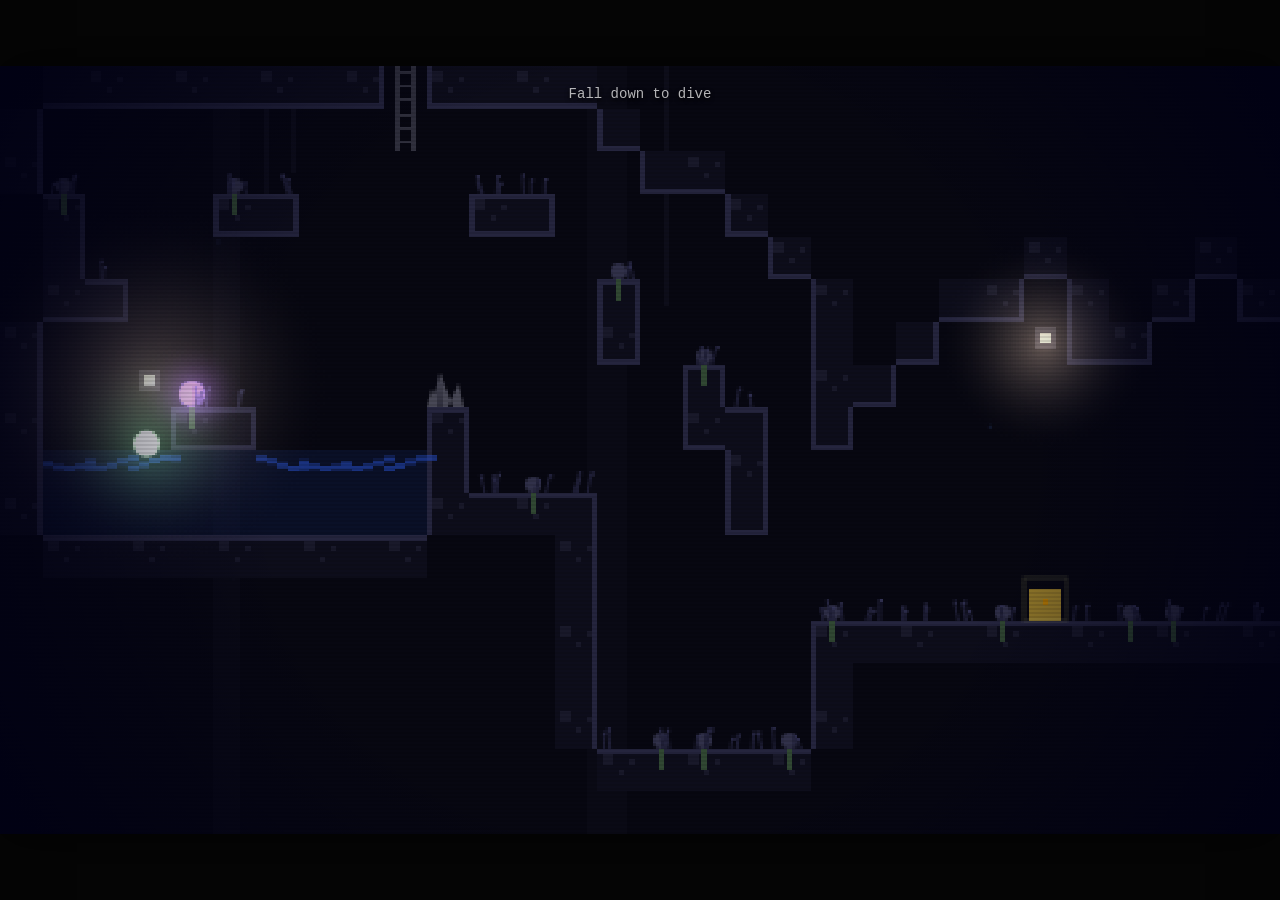
<file: test.html>
<!DOCTYPE html>
<html lang="en">
<head>
    <meta charset="UTF-8">
    <meta name="viewport" content="width=device-width, initial-scale=1.0, maximum-scale=1.0, user-scalable=no">
    <title>Depth of the Well - Updated</title>
    <style>
        body {
            margin: 0;
            background-color: #050505;
            overflow: hidden;
            display: flex;
            justify-content: center;
            align-items: center;
            height: 100vh;
            color: #444;
            font-family: 'Courier New', Courier, monospace;
            touch-action: none; /* Prevent default touch actions like scroll/zoom */
        }

        #game-container {
            position: relative;
            box-shadow: 0 0 50px rgba(0, 0, 0, 0.8);
            cursor: none; /* Hide cursor for immersion */
        }

        canvas {
            display: block;
            image-rendering: pixelated; 
        }

        #ui-layer {
            position: absolute;
            top: 20px;
            left: 0;
            width: 100%;
            text-align: center;
            color: rgba(255, 255, 255, 0.7);
            font-size: 14px;
            pointer-events: none;
            text-shadow: 0 2px 4px black;
            opacity: 0;
            transition: opacity 1s;
            z-index: 20;
        }

        .scanlines {
            position: absolute;
            top: 0;
            left: 0;
            width: 100%;
            height: 100%;
            background: linear-gradient(
                to bottom,
                rgba(255,255,255,0),
                rgba(255,255,255,0) 50%,
                rgba(0,0,0,0.1) 50%,
                rgba(0,0,0,0.1)
            );
            background-size: 100% 4px;
            pointer-events: none;
            z-index: 10;
        }

        .vignette {
            position: absolute;
            top: 0;
            left: 0;
            width: 100%;
            height: 100%;
            background: radial-gradient(circle, rgba(0,0,0,0) 50%, rgba(0,0,20,0.9) 100%);
            pointer-events: none;
            z-index: 11;
        }

        /* --- Mobile Controls Styles --- */
        #mobile-controls {
            display: none; /* Hidden by default, shown via JS on touch devices */
            position: absolute;
            bottom: 20px;
            left: 0;
            width: 100%;
            height: 100%;
            pointer-events: none; /* Let clicks pass through to container, buttons will capture */
            z-index: 100;
        }

        .control-group {
            position: absolute;
            bottom: 20px;
            pointer-events: auto;
        }

        #dpad {
            left: 20px;
            width: 150px;
            height: 150px;
        }

        #actions {
            right: 20px;
            width: 120px;
            height: 150px;
        }

        .touch-btn {
            position: absolute;
            background: rgba(255, 255, 255, 0.1);
            border: 2px solid rgba(255, 255, 255, 0.3);
            border-radius: 50%;
            color: rgba(255, 255, 255, 0.8);
            display: flex;
            justify-content: center;
            align-items: center;
            font-size: 24px;
            user-select: none;
            -webkit-user-select: none;
            touch-action: none;
        }

        .touch-btn:active, .touch-btn.active {
            background: rgba(255, 255, 255, 0.3);
            border-color: rgba(255, 255, 255, 0.8);
        }

        /* D-Pad Positioning */
        #btn-up { top: 0; left: 50px; width: 50px; height: 50px; }
        #btn-down { bottom: 0; left: 50px; width: 50px; height: 50px; }
        #btn-left { top: 50px; left: 0; width: 50px; height: 50px; }
        #btn-right { top: 50px; right: 0; width: 50px; height: 50px; }

        /* Action Buttons Positioning */
        #btn-jump { 
            bottom: 20px; 
            right: 0; 
            width: 70px; 
            height: 70px; 
            font-size: 16px; 
            font-weight: bold;
            background: rgba(100, 255, 150, 0.15);
            border-color: rgba(100, 255, 150, 0.4);
        }
        #btn-map { 
            top: 0; 
            right: 10px; 
            width: 40px; 
            height: 40px; 
            font-size: 12px;
            border-radius: 8px;
        }

        @media (hover: none) and (pointer: coarse) {
            #mobile-controls { display: block; }
        }
    </style>
</head>
<body>

    <div id="game-container">
        <div id="ui-layer">Initialize...</div>
        <canvas id="gameCanvas"></canvas>
        <div class="scanlines"></div>
        <div class="vignette"></div>

        <!-- Mobile Controls UI -->
        <div id="mobile-controls">
            <div id="dpad" class="control-group">
                <div class="touch-btn" id="btn-up">▲</div>
                <div class="touch-btn" id="btn-left">◀</div>
                <div class="touch-btn" id="btn-right">▶</div>
                <div class="touch-btn" id="btn-down">▼</div>
            </div>
            <div id="actions" class="control-group">
                <div class="touch-btn" id="btn-map">MAP</div>
                <div class="touch-btn" id="btn-jump">JUMP</div>
            </div>
        </div>
    </div>

<script>
/**
 * ============================================================================
 * 1. CONFIGURATION & UTILS
 * ============================================================================
 */
// TODO: Add sound effects for player actions (Jump, Land, Splash)
// TODO: Implement a save system using localStorage to persist progress
// TODO: Add simple enemy AI (e.g., patrolling bats or fish)
// TODO: Create a main menu screen before the game starts
// TODO: Add more variety to the tile graphics (variations of dirt/rock)

const GAME_WIDTH = 480;
const GAME_HEIGHT = 288;
const TILE_SIZE = 16;
const SCALE = 2;

const COLORS = {
    bg: '#090914',
    tileDark: '#111122',
    tileLight: '#222238',
    tileHighlight: '#333355',
    grass: '#2a2a4a', 
    grassTip: '#4a4a7a',
    flowerStem: '#446644',
    flowerBulbClosed: '#444466',
    flowerBulbOpen: '#aa88ff',
    waterBase: 'rgba(20, 40, 100, 0.4)',
    waterSurface: 'rgba(50, 100, 255, 0.6)',
    playerCore: '#ffffff',
    playerGlow: '#aaffaa',
    mapBg: 'rgba(0, 0, 0, 0.85)',
    mapVisited: '#444466',
    mapCurrent: '#aaffaa',
    mapWall: '#666688',   
    mapWater: '#4444ff',
    chestClosed: '#d4af37',
    chestOpen: '#8a6e26',
    ladder: '#444455',
    lightBase: '#333344',
    lightGlow: '#ffeedd',
    spike: '#666677', // Light rock color
    spikeDark: '#444455' // Dark rock color
};

function rand(min, max) { return Math.random() * (max - min) + min; }
function clamp(val, min, max) { return Math.max(min, Math.min(max, val)); }

/**
 * ============================================================================
 * 2. DATA
 * ============================================================================
 */
const WORLD_LAYOUTS = {
    "0,-1": [
        "111111111111111111111111111111",
        "100000000000000500000000000001",
        "100000000000000000000000000001",
        "110001100001100000011100000001",
        "110000000000000000000000000001",
        "111000000000001000011100000001",
        "100000000000001100000000000001",
        "100010000000000000000000000001",
        "100011000000000011011000000001",
        "100000000010000011011110000001",
        "100000000010000000000000000001",
        "100000000010000000000000000001",
        "100000000000000000000000000001",
        "100000000000000000000000111111",
        "100000000000000000000000006001",
        "100000000000000000000011110001",
        "100000000011110000011110000001",
        "111111111411111111111111011111"
    ],
    "0,0": [
        "111111111411111111111111011111",
        "100000000400001111111111011111",
        "100000000000000111111111011111",
        "110001100001100001111111011111",
        "110000000000000000111111611111",
        "111000000000001000011111011101",
        "100000000000001000011100511000",
        "1005000000x0000010011000000000", // Added 'x' (spike) for testing
        "100011000010000011010000000000",
        "122222222210000001000000000000",
        "122222222211110001000000000000",
        "111111111611110000000000000000",
        "111111111211110000000000300000",
        "111111111211110000011111111111",
        "111111111200060000060000111111",
        "111111111211110000011110051111",
        "111111111211111111111110001111",
        "111111111211111111111111101111"
    ],
    "1,0": [
        "111111111111111111111111111111",
        "100000000000000000000000000001",
        "110111111111111111111111111111",
        "101111111111111111111111111111",
        "111000000111100000005005000001",
        "110000000010000000000000000001",
        "000000000000000000000000000001",
        "000000000000000000000000000001",
        "000000000000000000000000000001",
        "000000000000000000000000000001",
        "000000000000000000000000000001",
        "000000000000000000000000000001",
        "000000000000000000000000000001",
        "111110000000000000000000000001",
        "100600000000000000000000000001",
        "100111100000000111100000000000",
        "100011112211111111122211100000",
        "111111111111111111111111111111"
    ],
    "2,0": [
        "111111111111111111111111111111",
        "100000000000000000000000000001",
        "100000000000000000000000000001",
        "100000000000000000000000000001",
        "100000000000000000005005000001",
        "100000000000000000000000000001",
        "100000000000000000000000000001",
        "100000000000000000000000000001",
        "100000000000000000000000000001",
        "100000000000000000000000000001",
        "100000000000000000000000000001",
        "100000000000000000000000000001",
        "100000000000000000000000000001",
        "100000000000000000000000000001",
        "100000000000000000000000000001",
        "000111100000000111100000000001",
        "000011166666666111122211100001",
        "111111100000000111111111111111"
    ],
    "2,1": [
        "111111100000000111111111111111",
        "100000100000000100000000000001",
        "100000100000000100000000000001",
        "100000100000000100000000000001",
        "100000100000000100005005000001",
        "100000100000000100000000000001",
        "100000100000000100000000000001",
        "100000100000000100000000000001",
        "100000100000000100000000000001",
        "100000100000000100000000000001",
        "100000100000000100000000000001",
        "000000100000000100000000000001",
        "000000100000000100000000000001",
        "100000100000000100000000000001",
        "100600100000000100000000000001",
        "100111100000000111100000000001",
        "000011100000000111122211100001",
        "111111100000000111111111111111"
    ],
    "2,2": [
        "111111100000000111111111111111",
        "100000100000000100000000000001",
        "100000100000000100000000000001",
        "100000100000000100000000000001",
        "100000100000000100005005000001",
        "100000100000000100000000000001",
        "100000100000000100000000000001",
        "100000100000000100000000000001",
        "100000100000000100000000000001",
        "100000100000000100000000000001",
        "100000100000000100000000000001",
        "000000100000000100000000000001",
        "000000100000000100000000000001",
        "100000100000000100000000000001",
        "100600100000000100000000000001",
        "100111100000000111100000000001",
        "000011100000000111122211100001",
        "111111100000000111111111111111"
    ],
    "2,3": [
        "111111100000000111111111111111",
        "100000100000000100000000000001",
        "100001100000000101000000000001",
        "000000100000000100000100010001",
        "000000100000000100000000000011",
        "10000xxx0000000100000000010001",
        "111111110000000100000000000011",
        "111110600000000110005005010001",
        "101000111000000100000000000011",
        "101001100000000100000000000001",
        "100100100000000111000011100001",
        "100110600000000100000000000011",
        "100011110000000100000000000001",
        "100000100000000100000011111001",
        "100600100000000100100000000001",
        "100111100000000111100000000001",
        "000011100000000111122211100001",
        "111111100000000111111111111111"
    ],
    "1,3": [
        "111111100000000111111111111111",
        "100000100000000100000000000001",
        "100001100000000101000000000001",
        "000000100000000100000100010000",
        "000000100000000100000000000010",
        "10000xxx0000000100000000010001",
        "111111110000000100000000000011",
        "111110600000000110005005010001",
        "101000111000000100000000000011",
        "101001100000000100000000000001",
        "100100100000000111000011100001",
        "100110600000000100000000000011",
        "100011110000000100000000000001",
        "100000100000000100000011111001",
        "100600100000000100100000000001",
        "100111100000000111100000000001",
        "000011100000000111122211100001",
        "111111100000000111111111111111"
    ],
    "2,4": [
        "111111100000000111111111111111",
        "100000100000000100000000000001",
        "100000100000000100000000000001",
        "100000100000000100000000000001",
        "100000100000000100005005000001",
        "100000100000000100000000000001",
        "100000100000000100000000000001",
        "100000100000000100000000000001",
        "100000100000000100000000000001",
        "100000100000000100000000000001",
        "100000100000000100000000000001",
        "000000100000000100000000000001",
        "000000100000000100000000000001",
        "100000100000000100000000000001",
        "100600100000000100000000000001",
        "100111100000000111100000000001",
        "000011100000000111122211100001",
        "111111100000000111111111111111"
    ],
    "2,5": [
        "111111100000000111111111111111",
        "100000100000000100000000000001",
        "100000100000000100000000000001",
        "100000100000000100000000000001",
        "100000100000000100005005000001",
        "100000100000000100000000000001",
        "100000100000000100000000000001",
        "100000100000000100000000000001",
        "100000100000000100000000000001",
        "100000100000000100000000000001",
        "100000100000000100000000000001",
        "000000100000000100000000000001",
        "000000100000000100000000000001",
        "100000100000000100000000000001",
        "100600100000000100000000000001",
        "100111100000000111100000000001",
        "000011100000000111122211100001",
        "111111100000000111111111111111"
    ],
    "2,6": [
        "111111100000000111111111111111",
        "100000100000000110000000000001",
        "100001000000000001000000000001",
        "100010000000000000101111000001",
        "100100000000000000015005100001",
        "101000000000000000000000100001",
        "110000000000000000000000100001",
        "100000000000000000000000010001",
        "100000000000000000000000010001",
        "100000000000000100000000001001",
        "100000000000000100000000000101",
        "000000000000000100000000000101",
        "000000000000000100000000000011",
        "100000000000000100000000000001",
        "100600000000000100000000000001",
        "100111100000000111100000000001",
        "000011111111111111122211100001",
        "111111111111111111111111111111"
    ],
    "0,1": [
        "111111111211111111111111101111",
        "111111110200011111111111101111",
        "111111100200000001110000100111",
        "111111000200000001110001100111",
        "111110000200000000111101100111",
        "111110000200000500011110000111",
        "111100000200000000011010000111",
        "111000000200000000011000000111",
        "110000000200000000011000000011",
        "100002222222200000011000000011",
        "100002111111200000011000000011",
        "110002000000200000111000000501",
        "111002000000200001110100000000",
        "111122222222222211110110000000",
        "111122222222222211110011110000",
        "111111111211111111110001111xx1",
        "111111111211111111110000111111",
        "111111111211111111111111111111"
    ],
    "1,1": [
        "111111111111111111111111101111",
        "111111111111111111111111101111",
        "111111111111111111110000100111",
        "111111111111111111110001100111",
        "111111110000000000111101100101",
        "111110000100000500011110000011",
        "111100000200000000011010000011",
        "111000000200000000011000000001",
        "111000000222220000011000000000",
        "111111111111120000011000000000",
        "111111111111120000011000000000",
        "110000000000020000111000000500",
        "000000000000020001110100000000",
        "000122222222222211110110000000",
        "000122222222222211110011110000",
        "1xx1111112111111111100011111xx",
        "111500000211111111110000111111",
        "111001111111111111111111111111"
    ],
    "1,2": [
        "111001111111111111111111111111",
        "100011111111111111111111111111",
        "000111111111111111111111111111",
        "111111111111111111111111111111",
        "111110000200000000111101100101",
        "111110000200000500011110000011",
        "111100000200000000011010000011",
        "111000000200000000011000000001",
        "110000000222220000011000000000",
        "100011111111120000011000000000",
        "111111111111120000011000000000",
        "110000000000020000111000000500",
        "000000000000020001110100000000",
        "000122222222222211110110000000",
        "000122222222222211110011110000",
        "1xx1111112111111111100011111xx",
        "111500000211111111110000111111",
        "111001111111111111111111111111"
    ],
    "0,2": [
        "111111111211111111111111111111",
        "100000000200000000000000000001",
        "100000000200000000000000000006",
        "100000000200000000000000000001",
        "122222222222222222222222222221",
        "122222222222222222222222222221",
        "122222222222222222222222222221",
        "122222222222222222222222222221",
        "122222211111122222222222222221",
        "122222222222222222222222222221",
        "122222222222222222222222222221",
        "122222222222222222222222222221",
        "122222222222222222222222222221",
        "122222222222222222222222222221",
        "122222222222222222222222222221",
        "122222222222222222222222222221",
        "122222222222222222222222222221",
        "111111111111111111111111111111"
    ]
};

const ROOM_LOOT = {
    "0,0": "minimap",
};

/**
 * ============================================================================
 * 3. ENGINE SYSTEMS (Input, UI)
 * ============================================================================
 */

class InputHandler {
    constructor() {
        this.keys = {
            ArrowUp: false, ArrowDown: false, ArrowLeft: false, ArrowRight: false,
            w: false, s: false, a: false, d: false,
            Space: false, " ": false,
            Tab: false,
            "=": false, "+": false, "-": false, "_": false
        };
        this.initListeners();
    }

    initListeners() {
        window.addEventListener('keydown', e => { 
            if(this.keys.hasOwnProperty(e.key) || e.key === " ") {
                if(e.key === "Tab") e.preventDefault();
                this.keys[e.key] = true;
            }
        });
        window.addEventListener('keyup', e => { 
            if(this.keys.hasOwnProperty(e.key) || e.key === " ") this.keys[e.key] = false; 
        });
    }

    isPressed(key) { return this.keys[key]; }
    
    // Abstracted control checks
    get up() { return this.keys.ArrowUp || this.keys.w; }
    get down() { return this.keys.ArrowDown || this.keys.s; }
    get left() { return this.keys.ArrowLeft || this.keys.a; }
    get right() { return this.keys.ArrowRight || this.keys.d; }
    get jump() { return this.keys.Space || this.keys[" "]; }
    get map() { return this.keys.Tab; }
}

class UIManager {
    constructor() {
        this.element = document.getElementById('ui-layer');
        this.timeout = null;
    }

    showMessage(text, color = 'rgba(255, 255, 255, 0.7)', duration = 200) {
        // Prevent flickering if message is same
        if (this.element.innerText === text && this.element.style.opacity > 0) return;
        
        // Don't overwrite system messages immediately
        if (this.element.innerText.includes("SYSTEM") && !text.includes("SYSTEM")) {
            if (this.element.style.opacity > 0) return;
        }

        this.element.innerText = text;
        this.element.style.color = color;
        this.element.style.opacity = 1;

        if (this.timeout) clearTimeout(this.timeout);
        
        // Auto fade out if duration provided (mostly for non-looping messages)
        if (duration > 0 && duration < 5000) {
             this.timeout = setTimeout(() => {
                 this.element.style.opacity = 0;
             }, duration);
        }
    }

    showSystemMessage(text) {
        this.element.innerText = `[SYSTEM]: ${text}`;
        this.element.style.opacity = 1;
        this.element.style.color = '#aaffaa';
        if (this.timeout) clearTimeout(this.timeout);
        this.timeout = setTimeout(() => {
            this.element.style.opacity = 0;
            setTimeout(() => this.element.style.color = 'rgba(255, 255, 255, 0.7)', 500);
        }, 3000);
    }
}

/**
 * ============================================================================
 * 4. GAME OBJECTS
 * ============================================================================
 */

class Particle {
    constructor(x, y, type = 'dust') {
        this.x = x;
        this.y = y;
        this.vx = (Math.random() - 0.5) * 0.5;
        this.vy = (Math.random() - 0.5) * 0.5;
        this.life = 1.0;
        this.type = type;
        
        if (type === 'splash') {
            this.vy = -rand(0.5, 2);
            this.vx = rand(-1, 1);
            this.life = rand(0.5, 1);
        } else if (type === 'spark') {
            this.vx = (Math.random() - 0.5) * 2;
            this.vy = (Math.random() - 0.5) * 2;
        } else if (type === 'bubble') {
            this.vy = -rand(0.5, 2.0);
            this.vx = rand(-0.5, 0.5);
            this.life = rand(0.5, 1.0);
        } else if (type === 'rubble') {
            this.vx = (Math.random() - 0.5) * 3;
            this.vy = -rand(1, 3);
            this.life = rand(0.5, 0.8);
        }
    }

    update(timeScale) {
        this.x += this.vx * timeScale;
        this.y += this.vy * timeScale;
        
        if (this.type === 'dust') {
            this.life -= 0.005 * timeScale;
            this.y -= 0.05 * timeScale; 
        } else if (this.type === 'splash') {
            this.vy += 0.1 * timeScale; 
            this.life -= 0.02 * timeScale;
        } else if (this.type === 'spark') {
            this.life -= 0.03 * timeScale;
        } else if (this.type === 'bubble') {
            this.life -= 0.02 * timeScale;
            this.vx *= Math.pow(0.95, timeScale);
        } else if (this.type === 'rubble') {
            this.life -= 0.02 * timeScale;
            this.vy += 0.2 * timeScale; // Gravity for rubble
        }
    }

    draw(ctx) {
        if (this.type === 'dust') ctx.fillStyle = `rgba(100, 150, 255, ${Math.max(0, this.life * 0.3)})`;
        else if (this.type === 'splash') ctx.fillStyle = `rgba(150, 200, 255, ${Math.max(0, this.life)})`;
        else if (this.type === 'spark') ctx.fillStyle = `rgba(255, 255, 150, ${Math.max(0, this.life)})`;
        else if (this.type === 'bubble') ctx.fillStyle = `rgba(200, 255, 255, ${Math.max(0, this.life * 0.6)})`;
        else if (this.type === 'rubble') ctx.fillStyle = `rgba(120, 120, 140, ${Math.max(0, this.life)})`;
        else ctx.fillStyle = `rgba(255, 255, 200, ${Math.max(0, this.life)})`;
        ctx.fillRect(this.x, this.y, 1, 1);
    }
}

class WallLight {
    constructor(x, y) {
        this.x = x; this.y = y;
        this.baseRadius = 40;
        this.currentRadius = 40;
        this.targetRadius = 40;
    }
    update(player, timeScale) {
        const dist = Math.hypot(player.x - (this.x + 8), player.y - (this.y + 8));
        this.targetRadius = dist < 20 ? 100 : 40;
        const k = 1 - Math.pow(0.9, timeScale);
        this.currentRadius += (this.targetRadius - this.currentRadius) * k;
    }
    draw(ctx) {
        ctx.fillStyle = COLORS.lightBase;
        ctx.fillRect(this.x + 4, this.y + 2, 8, 8);
        ctx.fillStyle = COLORS.lightGlow;
        ctx.fillRect(this.x + 6, this.y + 4, 4, 4);
    }
}

class Chest {
    constructor(x, y, roomKey) {
        this.x = x; this.y = y;
        this.w = TILE_SIZE; this.h = TILE_SIZE;
        this.roomKey = roomKey;
        this.abilityId = ROOM_LOOT[roomKey] || null;
        this.opened = false;
        this.glowPhase = 0;
    }
    update(game, timeScale) {
        if (this.opened) return;
        this.glowPhase += 0.1 * timeScale;
        const dist = Math.hypot(game.player.x - (this.x + this.w/2), game.player.y - (this.y + this.h/2));
        if (dist < 15) this.open(game);
    }
    open(game) {
        this.opened = true;
        if (this.abilityId) {
            game.system.enable(this.abilityId);
            game.spawnParticles(this.x + 8, this.y + 8, 20, 'spark');
        }
    }
    draw(ctx) {
        ctx.fillStyle = this.opened ? COLORS.chestOpen : COLORS.chestClosed;
        if (this.opened) {
            ctx.fillRect(this.x + 2, this.y + 6, 12, 10);
            ctx.fillStyle = '#000'; ctx.fillRect(this.x + 3, this.y + 6, 10, 2); 
        } else {
            ctx.fillRect(this.x + 2, this.y + 4, 12, 12);
            ctx.fillStyle = '#ffaa00'; ctx.fillRect(this.x + 7, this.y + 8, 2, 2);
            const alpha = 0.2 + Math.sin(this.glowPhase) * 0.1;
            ctx.strokeStyle = `rgba(255, 255, 170, ${alpha})`;
            ctx.strokeRect(this.x, this.y, 16, 16);
        }
    }
}

class Blade {
    constructor(x, y) {
        this.x = x; this.y = y;
        this.h = rand(4, 8); 
        this.angle = rand(-0.2, 0.2); 
        this.baseAngle = this.angle;
        this.stiffness = rand(0.1, 0.2);
    }
    update(player, timeScale) {
        const dist = Math.abs(this.x - player.x);
        const yDist = Math.abs(this.y - (player.y + player.r)); 
        const time = Date.now() * 0.002;
        const wind = Math.sin(time + this.x * 0.1) * 0.2;
        let force = 0;
        if (dist < (player.r + 8) && yDist < 10) force = (this.x - player.x) > 0 ? 1.5 : -1.5;
        const target = this.baseAngle + wind + force;
        const k = 1 - Math.pow(1 - this.stiffness, timeScale);
        this.angle += (target - this.angle) * k;
    }
    draw(ctx) {
        const tipX = this.x + Math.sin(this.angle) * this.h;
        const tipY = this.y - Math.cos(this.angle) * this.h;
        ctx.strokeStyle = COLORS.grass;
        ctx.beginPath(); ctx.moveTo(this.x, this.y); ctx.lineTo(tipX, tipY); ctx.stroke();
        ctx.fillStyle = COLORS.grassTip; ctx.fillRect(tipX, tipY, 1, 1);
    }
}

class Flower {
    constructor(x, y) {
        this.x = x; this.y = y;
        this.state = 0; this.bloomFactor = 0;
    }
    update(game, timeScale) {
        const dist = Math.hypot(game.player.x - this.x, game.player.y - this.y);
        if (dist < 30) this.bloomFactor += 0.05 * timeScale;
        else this.bloomFactor -= 0.02 * timeScale;
        this.bloomFactor = clamp(this.bloomFactor, 0, 1);
        
        if (this.bloomFactor > 0.8 && Math.random() < (0.05 * timeScale)) {
            game.spawnParticles(this.x, this.y - 10, 1, 'spark');
        }
    }
    draw(ctx) {
        ctx.fillStyle = COLORS.flowerStem;
        ctx.fillRect(this.x - 1, this.y, 2, 8);
        const size = 3 + this.bloomFactor * 2;
        ctx.fillStyle = this.bloomFactor > 0.5 ? COLORS.flowerBulbOpen : COLORS.flowerBulbClosed;
        ctx.beginPath(); ctx.arc(this.x, this.y - size, size, 0, Math.PI * 2); ctx.fill();
        if(this.bloomFactor > 0.1) {
            ctx.fillStyle = `rgba(170, 136, 255, ${this.bloomFactor})`;
            ctx.beginPath(); ctx.arc(this.x, this.y - size, 1, 0, Math.PI * 2); ctx.fill();
        }
    }
}

class Player {
    constructor(x, y) {
        this.x = x; this.y = y;
        // Record initial spawn point
        this.respawnX = x;
        this.respawnY = y;
        
        this.r = 5;
        this.vx = 0; this.vy = 0;
        this.grounded = false;
        this.inWater = false;
        this.wasInWater = false;
        this.onLadder = false;
        this.squash = 1; this.stretch = 1;
        this.jumpHeld = false;
        this.floatTimer = 0;
    }

    setRespawn() {
        this.respawnX = this.x;
        this.respawnY = this.y;
    }

    update(game, timeScale) {
        if(game.renderer.showMap || game.isDead) return;

        const map = game.map;
        const input = game.input;

        map.checkFalseWalls(this);

        const gravity = 0.25;
        const centerTile = map.getTile(Math.floor(this.x / TILE_SIZE), Math.floor((this.y + this.r * 0.7) / TILE_SIZE));
        this.inWater = (centerTile === 2);
        
        // Hazard Check (Spikes)
        this.checkHazards(game, map);
        if(game.isDead) return;

        const ladderCheck = map.getTile(Math.floor(this.x / TILE_SIZE), Math.floor(this.y / TILE_SIZE));
        const touchingLadder = (ladderCheck === 4);

        let moveSpeed = 0.8;
        let frictionX = 0.85; 
        
        if (this.inWater) {
            moveSpeed = 0.4;
            frictionX = 0.9;
        }

        if (input.left) this.vx -= moveSpeed * timeScale;
        if (input.right) this.vx += moveSpeed * timeScale;

        // Ladder Logic
        if (touchingLadder && !this.inWater) {
            this.onLadder = true;
            this.grounded = true;
            this.vy = 0;
            this.floatTimer = 0;
            if (input.up) this.vy = -1.5;
            if (input.down) this.vy = 1.5;
            if (input.jump) {
                if (!this.jumpHeld) {
                    this.doJump(game, -4.5);
                    this.onLadder = false;
                }
            } else this.jumpHeld = false;
        } 
        // Water Logic
        else if (this.inWater) {
            this.onLadder = false;
            this.vy += gravity * timeScale;
            this.vy -= 0.55 * timeScale;
            if (input.down) this.vy += 0.6 * timeScale;

            if (input.jump) {
                this.floatTimer += 1.0 * timeScale;
                const bonusAccel = Math.min(this.floatTimer * 0.02, 1.5); 
                this.vy -= (0.10 + bonusAccel) * timeScale;
                if (Math.floor(this.floatTimer) % 5 === 0) game.spawnParticles(this.x, this.y + this.r, 1, 'bubble');
                this.stretch = 1.1 + Math.min(this.floatTimer * 0.01, 0.4); 
                this.squash = 1.0 - Math.min(this.floatTimer * 0.005, 0.2);
            } else {
                this.floatTimer = 0;
            }

            if (this.vy > 0) this.vy *= Math.pow(0.9, timeScale);
            else this.vy *= Math.pow(0.98, timeScale);
        } 
        // Air Logic
        else {
            this.onLadder = false;
            this.floatTimer = 0;
            if (input.jump) {
                if (!this.jumpHeld && this.grounded) {
                    this.doJump(game, -4.5);
                }
            } else this.jumpHeld = false;
            this.vy += gravity * timeScale;
        }

        this.vx *= Math.pow(frictionX, timeScale);
        
        const maxSpeedX = this.inWater ? 1.0 : 1.6;
        const maxSpeedY = this.inWater ? 6 : 8;
        if(Math.abs(this.vx) > maxSpeedX) this.vx = maxSpeedX * Math.sign(this.vx);
        if(this.vy > maxSpeedY) this.vy = maxSpeedY; 

        this.x += this.vx * timeScale;
        this.handleCollisions(game, map, 'x');
        
        this.y += this.vy * timeScale;
        this.grounded = false; 
        this.handleCollisions(game, map, 'y');

        const squashK = 1 - Math.pow(0.9, timeScale);
        this.squash += (1 - this.squash) * squashK;
        this.stretch += (1 - this.stretch) * squashK;

        this.checkWaterTransitions(game, centerTile === 2);
        this.checkRoomTransitions(game);
    }
    
    checkHazards(game, map) {
        // Simple bounding box check against spike tiles (ID 99)
        let startX = Math.floor((this.x - this.r) / TILE_SIZE);
        let endX = Math.floor((this.x + this.r) / TILE_SIZE);
        let startY = Math.floor((this.y - this.r) / TILE_SIZE);
        let endY = Math.floor((this.y + this.r) / TILE_SIZE);

        for (let y = startY; y <= endY; y++) {
            for (let x = startX; x <= endX; x++) {
                // Modified Check: Only kill if spike exists and is NOT destroyed
                if (map.getTile(x, y) === 99 && !map.isSpikeDestroyed(x, y)) {
                    game.triggerDeath();
                    return;
                }
            }
        }
    }

    doJump(game, force) {
        this.vy = force;
        this.grounded = false;
        this.jumpHeld = true;
        this.stretch = 1.3; this.squash = 0.7;
        game.spawnParticles(this.x, this.y + this.r, 4, 'dust');
    }

    checkWaterTransitions(game, currentInWater) {
        if (!this.wasInWater && currentInWater) {
            if (this.vy > 1.5) {
                game.spawnParticles(this.x, this.y, 8, 'splash');
                this.vy *= 0.5; 
            }
        }
        if (this.wasInWater && !currentInWater) {
            if (this.vy < -2.5) {
                game.spawnParticles(this.x, this.y + this.r, 12, 'splash');
                game.spawnParticles(this.x, this.y + this.r, 5, 'bubble');
            } else if (this.vy < 0 && this.vy > -1.0) this.vy *= 0.5;
        }
        this.wasInWater = currentInWater;
    }

    // Helper for repetitive room checks
    attemptSwitch(game, xOff, yOff, newX, newY) {
        if(game.loadRoom(game.map.roomX + xOff, game.map.roomY + yOff)) {
            if(newX !== null) this.x = newX;
            if(newY !== null) this.y = newY;
            
            // --- NEW: Record new respawn point on room entry ---
            this.setRespawn();
            
            game.spawnParticles(this.x, this.y, 10, 'dust');
            return true;
        }
        return false;
    }

    checkRoomTransitions(game) {
        if (this.x > GAME_WIDTH) {
            if (this.attemptSwitch(game, 1, 0, this.x - GAME_WIDTH, null)) {} 
            else { this.x = GAME_WIDTH; this.vx = 0; }
        } else if (this.x < 0) {
            if (this.attemptSwitch(game, -1, 0, this.x + GAME_WIDTH, null)) {} 
            else { this.x = 0; this.vx = 0; }
        }
        if (this.y > GAME_HEIGHT) {
            if (this.attemptSwitch(game, 0, 1, null, this.y - GAME_HEIGHT)) {} 
            else { this.y += GAME_HEIGHT; this.vy = 0; this.grounded = true; }
        } else if (this.y < 0) {
            if (this.attemptSwitch(game, 0, -1, null, GAME_HEIGHT)) {} 
            else { this.y = 0; this.vy = 0; }
        }
    }

    handleCollisions(game, map, axis) {
        let startX = Math.floor((this.x - this.r) / TILE_SIZE);
        let endX = Math.floor((this.x + this.r) / TILE_SIZE);
        let startY = Math.floor((this.y - this.r) / TILE_SIZE);
        let endY = Math.floor((this.y + this.r) / TILE_SIZE);

        for (let y = startY; y <= endY; y++) {
            for (let x = startX; x <= endX; x++) {
                let tile = map.getTile(x, y);
                if (tile === 1 || tile === 10) { 
                    if (axis === 'x') {
                        if (this.vx > 0) this.x = x * TILE_SIZE - this.r - 0.01;
                        if (this.vx < 0) this.x = (x + 1) * TILE_SIZE + this.r + 0.01;
                        this.vx = 0;
                    } else {
                        if (this.vy > 0) {
                            this.y = y * TILE_SIZE - this.r - 0.01;
                            this.grounded = true;
                            if(this.vy > 2) { this.squash = 1.4; this.stretch = 0.6; }
                        }
                        if (this.vy < 0) {
                            this.y = (y + 1) * TILE_SIZE + this.r + 0.01;
                            
                            // --- NEW: Spike Destruction Logic ---
                            // If hitting a wall from below, bounce it
                            map.triggerTileBounce(x, y);

                            // Check if there is a spike directly above this wall
                            // We use map.getTile to check existence, and isSpikeDestroyed to check state
                            if (map.getTile(x, y - 1) === 99 && !map.isSpikeDestroyed(x, y - 1)) {
                                map.destroySpike(x, y - 1);
                                game.spawnParticles(x * TILE_SIZE + 8, (y - 1) * TILE_SIZE + 8, 8, 'rubble');
                                game.spawnParticles(x * TILE_SIZE + 8, (y - 1) * TILE_SIZE + 8, 10, 'spark');
                            }
                            // ------------------------------------
                        }
                        this.vy = 0;
                    }
                }
            }
        }
    }

    draw(ctx) {
        ctx.save();
        ctx.translate(this.x, this.y);
        ctx.scale(this.squash, this.stretch);
        ctx.fillStyle = COLORS.playerCore;
        ctx.beginPath(); ctx.arc(0, 0, this.r, 0, Math.PI*2); ctx.fill();
        ctx.restore();
    }
}

class Map {
    constructor() {
        this.roomX = 0;
        this.roomY = 0;
        this.layout = [];
        this.rows = 0;
        this.cols = 0;
        
        // Entities are now managed by Map for cleaner main loop
        this.decor = [];
        this.grass = [];
        this.flowers = [];
        this.chests = [];
        this.lights = [];
        this.waterNodes = [];
        
        this.visitedRooms = new Set(); 
        this.explored = {}; 
        this.visible = [];
        this.secretRegistry = {};

        // --- NEW: Room-scoped destruction state ---
        // CHANGED: Renamed to globalDestroyedSpikes and removed local set logic
        this.globalDestroyedSpikes = new Set(); 
        this.bouncingTiles = {}; // { "x,y": offset }
    }

    load(rx, ry) {
        const key = `${rx},${ry}`;
        if (!WORLD_LAYOUTS[key]) return false; 

        this.roomX = rx;
        this.roomY = ry;
        this.layout = WORLD_LAYOUTS[key];
        this.rows = this.layout.length;
        this.cols = this.layout[0].length;
        this.visitedRooms.add(key);

        if (!this.explored[key]) this.explored[key] = Array(this.rows).fill(0).map(() => Array(this.cols).fill(false));
        this.visible = Array(this.rows).fill(0).map(() => Array(this.cols).fill(false));
        if (!this.secretRegistry[key]) this.secretRegistry[key] = new Set();

        // Reset temporary room state
        // CHANGED: We do NOT clear destroyed spikes anymore to make them permanent
        // this.destroyedSpikes.clear(); 
        this.bouncingTiles = {};

        this.generateEntities(key);
        return true;
    }

    // New parsing helper to handle characters
    getTileValue(val) {
        if (val === 'x') return 99; // Spike
        return parseInt(val);
    }

    generateEntities(roomKey) {
        this.grass = [];
        this.flowers = [];
        this.chests = [];
        this.lights = [];
        this.waterNodes = [];

        for (let y = 0; y < this.rows; y++) {
            for (let x = 0; x < this.cols; x++) {
                // Use new helper
                let t = this.getTileValue(this.layout[y][x]);
                
                // Decor
                if ((t === 1 || t === 10) && this.getTile(x, y-1) === 0) {
                    const count = Math.floor(rand(2, 5)); 
                    for(let i=0; i<count; i++) this.grass.push(new Blade(x * TILE_SIZE + rand(2, 14), y * TILE_SIZE));
                    if (Math.random() < 0.3) this.flowers.push(new Flower(x * TILE_SIZE + TILE_SIZE/2, y * TILE_SIZE));
                }
                if (t === 2 && this.getTile(x, y-1) === 0) this.waterNodes.push({x: x, y: y});
                if (t === 3) this.chests.push(new Chest(x * TILE_SIZE, y * TILE_SIZE, roomKey));
                if (t === 5) this.lights.push(new WallLight(x * TILE_SIZE, y * TILE_SIZE));
            }
        }
    }

    // --- NEW: Destruction & Bounce Methods ---
    isSpikeDestroyed(x, y) {
        // CHANGED: Check against global set using current room
        return this.globalDestroyedSpikes.has(`${this.roomX},${this.roomY},${x},${y}`);
    }

    // New helper specifically for minimap or cross-room checks
    isSpikeDestroyedAt(rx, ry, x, y) {
        return this.globalDestroyedSpikes.has(`${rx},${ry},${x},${y}`);
    }

    destroySpike(x, y) {
        // CHANGED: Add to global set with room coordinates
        this.globalDestroyedSpikes.add(`${this.roomX},${this.roomY},${x},${y}`);
    }

    triggerTileBounce(x, y) {
        this.bouncingTiles[`${x},${y}`] = -4; // Bounce up 4 pixels
    }
    // ----------------------------------------

    updateEntities(game, timeScale) {
        this.grass.forEach(g => g.update(game.player, timeScale));
        this.flowers.forEach(f => f.update(game, timeScale));
        this.chests.forEach(c => c.update(game, timeScale));
        this.lights.forEach(l => l.update(game.player, timeScale));
        
        // Check if chests should be pre-opened based on abilities
        this.chests.forEach(c => {
            if(c.abilityId && game.system.abilities[c.abilityId]) c.opened = true;
        });

        // --- NEW: Update bounces ---
        for (let key in this.bouncingTiles) {
            this.bouncingTiles[key] *= Math.pow(0.8, timeScale); // Decay
            if (Math.abs(this.bouncingTiles[key]) < 0.1) delete this.bouncingTiles[key];
        }
    }

    checkFalseWalls(player) {
        const tx = Math.floor(player.x / TILE_SIZE);
        const ty = Math.floor(player.y / TILE_SIZE);
        const key = `${this.roomX},${this.roomY}`;

        if (this.getTile(tx, ty) === 6 && !this.secretRegistry[key].has(`${tx},${ty}`)) {
            const stack = [[tx, ty]];
            while(stack.length > 0) {
                const [cx, cy] = stack.pop();
                const coordKey = `${cx},${cy}`;
                if (!this.secretRegistry[key].has(coordKey)) {
                    this.secretRegistry[key].add(coordKey);
                    [[0,1], [0,-1], [1,0], [-1,0]].forEach(n => {
                        const nx = cx + n[0], ny = cy + n[1];
                        if (this.getTile(nx, ny) === 6) stack.push([nx, ny]);
                    });
                }
            }
        }
    }

    updateVisibility(player) {
        this.visible = Array(this.rows).fill(0).map(() => Array(this.cols).fill(false));
        const key = `${this.roomX},${this.roomY}`;
        const roomExplored = this.explored[key]; 
        const px = Math.floor(player.x / TILE_SIZE);
        const py = Math.floor(player.y / TILE_SIZE);
        
        let queue = [{x: px, y: py}];
        const markVisible = (x, y) => {
            if (x >= 0 && x < this.cols && y >= 0 && y < this.rows) {
                this.visible[y][x] = true;
                if (roomExplored) roomExplored[y][x] = true;
            }
        };
        markVisible(px, py);

        while (queue.length > 0) {
            const curr = queue.shift();
            const neighbors = [{x: curr.x, y: curr.y - 1}, {x: curr.x, y: curr.y + 1}, {x: curr.x - 1, y: curr.y}, {x: curr.x + 1, y: curr.y}];

            for (let n of neighbors) {
                if (n.x < 0 || n.x >= this.cols || n.y < 0 || n.y >= this.rows) continue;
                if (this.visible[n.y][n.x]) continue;
                markVisible(n.x, n.y);
                
                const tile = this.getTileValue(this.layout[n.y][n.x]);
                
                // Visibility Logic Update: destroyed spikes do NOT block light
                // If it is a spike (99) AND it is NOT destroyed, it blocks view.
                if (tile === 99 && !this.isSpikeDestroyed(n.x, n.y)) continue;

                if (tile === 1 || tile === 10 || tile === 6) continue;
                
                queue.push(n);
            }
        }
    }

    getTile(x, y) {
        if (x >= 0 && x < this.cols && y >= 0 && y < this.rows) {
            return this.getTileValue(this.layout[y][x]);
        }
        let nx = x, ny = y, rx = this.roomX, ry = this.roomY;

        if (x < 0) { rx--; nx = x + this.cols; } 
        else if (x >= this.cols) { rx++; nx = x - this.cols; }
        if (y < 0) { ry--; ny = y + this.rows; } 
        else if (y >= this.rows) { ry++; ny = y - this.rows; }

        const key = `${rx},${ry}`;
        const neighborLayout = WORLD_LAYOUTS[key];
        if (neighborLayout && ny >= 0 && ny < neighborLayout.length && nx >= 0 && nx < neighborLayout[0].length) {
            return this.getTileValue(neighborLayout[ny][nx]);
        }
        return 0; 
    }

    isRevealed(x, y) {
        const key = `${this.roomX},${this.roomY}`;
        return this.secretRegistry[key] && this.secretRegistry[key].has(`${x},${y}`);
    }
}

/**
 * ============================================================================
 * 5. MAP SCRIPT SYSTEM
 * ============================================================================
 */

class MapScript {
    // Interface required by the ScriptManager
    init(game) {}   // Called once when entering the room
    update(game) {} // Called every frame while in room
}

// Example Implementation: Tutorial Text & Triggers
class StartRoomScript extends MapScript {
    update(game) {
        const p = game.player;
        if (p.x < 100) game.ui.showMessage("Fall down to dive");
        else if (p.x > 250) game.ui.showMessage("Jump right ->");
        else if (p.y > 150) game.ui.showMessage("Hold Space in Water to CHARGE");
    }
}

class MapItemScript extends MapScript {
    update(game) {
        if (!game.system.abilities.minimap) game.ui.showMessage("A signal nearby...");
        else game.ui.showMessage("Minimap Online (TAB)", '#aaffaa');
    }
}

class DeepWaterScript extends MapScript {
    init(game) {
        game.ui.showMessage("The Sunken Depths", '#aaaaff', 2000);
    }
}

// Registry linking coordinates to script instances
const SCRIPT_REGISTRY = {
    "0,0": new StartRoomScript(),
    "1,0": new MapItemScript(),
    "0,1": new DeepWaterScript()
};

class ScriptManager {
    constructor() {
        this.currentScript = null;
    }

    onRoomEnter(game, roomX, roomY) {
        const key = `${roomX},${roomY}`;
        if (SCRIPT_REGISTRY[key]) {
            this.currentScript = SCRIPT_REGISTRY[key];
            if (this.currentScript.init) this.currentScript.init(game);
        } else {
            this.currentScript = null;
        }
    }

    update(game) {
        if (this.currentScript && this.currentScript.update) {
            this.currentScript.update(game);
        }
    }
}

/**
 * ============================================================================
 * 6. SYSTEM MANAGER
 * ============================================================================
 */
class SystemManager {
    constructor(ui) {
        this.ui = ui;
        this.abilities = { minimap: false };
    }

    enable(abilityName) {
        if (this.abilities.hasOwnProperty(abilityName)) {
            this.abilities[abilityName] = true;
            this.ui.showSystemMessage(`${abilityName.toUpperCase()} MODULE INSTALLED`);
        }
    }
}

/**
 * ============================================================================
 * 7. RENDERER
 * ============================================================================
 */
class GameRenderer {
    constructor(canvas, ui) {
        this.canvas = canvas;
        this.ctx = canvas.getContext('2d', { alpha: false });
        this.ui = ui;
        
        // Configuration
        this.canvas.width = GAME_WIDTH;
        this.canvas.height = GAME_HEIGHT;
        this.canvas.style.width = `${GAME_WIDTH * SCALE}px`;
        this.canvas.style.height = `${GAME_HEIGHT * SCALE}px`;
        
        this.showMap = false;
        this.mapScale = 3.0;
        this.mapOffsetX = 0;
        this.mapOffsetY = 0;

        // Calculate world bounds on init
        this.worldBounds = this.calculateWorldBounds();
    }

    calculateWorldBounds() {
        const keys = Object.keys(WORLD_LAYOUTS);
        let minX = Infinity, maxX = -Infinity, minY = Infinity, maxY = -Infinity;
        keys.forEach(k => {
            const [x, y] = k.split(',').map(Number);
            if(x < minX) minX = x;
            if(x > maxX) maxX = x;
            if(y < minY) minY = y;
            if(y > maxY) maxY = y;
        });
        return { minX, maxX, minY, maxY };
    }

    handleMapInput(game) {
        const input = game.input;
        const system = game.system;
        const map = game.map;

        if (input.keys["Tab"]) {
            // Toggle Logic moved here from global scope
            if(!this.tabHeld) {
                if (system.abilities.minimap) {
                    this.showMap = !this.showMap;
                    // Reset to center on player
                    if(this.showMap) { 
                        const b = this.worldBounds;
                        const gridW = (b.maxX - b.minX + 1);
                        const gridH = (b.maxY - b.minY + 1);
                        
                        // Calculate geometric center of the grid
                        const centerGridX = b.minX + (gridW - 1) / 2;
                        const centerGridY = b.minY + (gridH - 1) / 2;

                        const pixelSize = this.mapScale;
                        const roomPixW = 30 * pixelSize; 
                        const roomPixH = 18 * pixelSize;
                        const gap = 0 * pixelSize;

                        // Calculate offset to bring player's room to visual center
                        // Offset = (GridCenter - PlayerPos) * StepSize
                        this.mapOffsetX = (centerGridX - map.roomX) * (roomPixW + gap);
                        this.mapOffsetY = (centerGridY - map.roomY) * (roomPixH + gap);

                        // Ensure we respect bounds immediately
                        this.clampMapCamera(); 
                    }
                } else {
                    this.ui.showSystemMessage("MAP MODULE NOT FOUND");
                }
                this.tabHeld = true;
            }
        } else {
            this.tabHeld = false;
        }

        if (this.showMap) {
            // Updated Sensitivity
            const zoomSpeed = 0.05; // Smoother zoom (was 0.2)
            const panSpeed = 3;     // Smoother pan (was 15)

            if(input.keys["="] || input.keys["+"]) this.mapScale = Math.min(this.mapScale + zoomSpeed, 5.0);
            if(input.keys["-"] || input.keys["_"]) this.mapScale = Math.max(this.mapScale - zoomSpeed, 0.5); // Allow more zoom out

            if(input.up) this.mapOffsetY += panSpeed;
            if(input.down) this.mapOffsetY -= panSpeed;
            if(input.left) this.mapOffsetX += panSpeed;
            if(input.right) this.mapOffsetX -= panSpeed;

            this.clampMapCamera();
        }
    }

    clampMapCamera() {
        // Clamp logic to ensure we don't pan too far away
        const b = this.worldBounds;
        const gridW = (b.maxX - b.minX + 1);
        const gridH = (b.maxY - b.minY + 1);
        const pixelSize = this.mapScale;
        const roomPixW = 30 * pixelSize; 
        const roomPixH = 18 * pixelSize;
        const gap = 0 * pixelSize;
        
        const totalMapW = gridW * roomPixW + (gridW - 1) * gap;
        const totalMapH = gridH * roomPixH + (gridH - 1) * gap;
        
        const viewportW = 400;
        const viewportH = 240;

        // If map is smaller than viewport, lock to center (offset 0)
        // If larger, allow panning up to edge
        
        let maxOffX = 0;
        let maxOffY = 0;

        if (totalMapW > viewportW) {
            maxOffX = (totalMapW - viewportW) / 2;
        }
        if (totalMapH > viewportH) {
            maxOffY = (totalMapH - viewportH) / 2;
        }

        this.mapOffsetX = clamp(this.mapOffsetX, -maxOffX, maxOffX);
        this.mapOffsetY = clamp(this.mapOffsetY, -maxOffY, maxOffY);
    }

    draw(game, accumulatedTime) {
        this.ctx.clearRect(0, 0, GAME_WIDTH, GAME_HEIGHT);
        this.ctx.fillStyle = COLORS.bg;
        this.ctx.fillRect(0, 0, GAME_WIDTH, GAME_HEIGHT);

        this.drawDecor();
        this.drawMapTiles(game.map, accumulatedTime);
        game.player.draw(this.ctx);
        this.drawParticles(game);
        this.drawLighting(game);
        
        // Handle Mosaic Effect for Death AND Recovery
        if (game.isDead || game.recoveryTimer > 0) {
            let mosaicFactor = 0;
            
            if (game.isDead) {
                // Ramp up mosaic
                mosaicFactor = Math.min(1, game.deathTimer / 1000);
            } else {
                // Ramp down mosaic (Recovery)
                mosaicFactor = Math.max(0, game.recoveryTimer / 1000);
            }

            if (mosaicFactor > 0) {
                const mosaicLevel = Math.max(1, Math.floor(mosaicFactor * 20));
                const w = this.canvas.width;
                const h = this.canvas.height;
                
                this.ctx.imageSmoothingEnabled = false;
                
                // Downsample then Upsample for pixelation effect
                this.ctx.drawImage(this.canvas, 0, 0, w, h, 0, 0, w / mosaicLevel, h / mosaicLevel);
                this.ctx.drawImage(this.canvas, 0, 0, w / mosaicLevel, h / mosaicLevel, 0, 0, w, h);
                
                // Red tint fading with mosaic
                this.ctx.fillStyle = `rgba(50, 0, 0, ${mosaicFactor * 0.5})`;
                this.ctx.fillRect(0, 0, w, h);
            }
        }

        if(this.showMap) this.drawMinimap(game);
    }

    drawDecor() {
        this.ctx.fillStyle = '#0d0d1a';
        this.ctx.fillRect(80, 0, 10, GAME_HEIGHT);
        this.ctx.fillRect(220, 0, 15, GAME_HEIGHT);
        this.ctx.strokeStyle = '#1a1a2e';
        this.ctx.lineWidth = 1;
        this.ctx.beginPath();
        this.ctx.moveTo(100, 0); this.ctx.lineTo(100, 60);
        this.ctx.moveTo(110, 0); this.ctx.lineTo(110, 40);
        this.ctx.moveTo(250, 0); this.ctx.lineTo(250, 90);
        this.ctx.stroke();
    }

    drawMapTiles(map, accumulatedTime) {
        // Draw Tiles
        for (let y = 0; y < map.rows; y++) {
            for (let x = 0; x < map.cols; x++) {
                if (!map.visible || !map.visible[y][x]) continue;

                let t = map.getTileValue(map.layout[y][x]);
                let tx = x * TILE_SIZE;
                let ty = y * TILE_SIZE;
                
                // --- NEW: Apply Bounce Offset ---
                let bounceOff = map.bouncingTiles[`${x},${y}`] || 0;
                
                if (t === 1 || t === 10 || t === 6) {
                    this.ctx.save();
                    
                    // Apply translation for bounce animation
                    if (bounceOff !== 0) this.ctx.translate(0, bounceOff);

                    if (t === 6 && map.isRevealed(x, y)) this.ctx.globalAlpha = 0.4;

                    this.ctx.fillStyle = COLORS.tileDark;
                    this.ctx.fillRect(tx, ty, TILE_SIZE, TILE_SIZE);
                    
                    if ((x + y) % 2 === 0) {
                         this.ctx.fillStyle = COLORS.tileLight;
                         this.ctx.fillRect(tx + 2, ty + 2, 4, 4);
                         this.ctx.fillRect(tx + 8, ty + 8, 2, 2);
                         this.ctx.fillRect(tx + 12, ty + 4, 2, 2);
                    }

                    this.ctx.fillStyle = COLORS.tileHighlight;
                    const edgeW = 2;
                    const isRegionInside = (nx, ny) => {
                        if (nx < 0 || nx >= map.cols || ny < 0 || ny >= map.rows) return false;
                        if (!map.visible[ny][nx]) return false;
                        const nt = map.getTileValue(map.layout[ny][nx]);
                        return (nt !== 1 && nt !== 10 && nt !== 6);
                    };

                    if (isRegionInside(x, y - 1)) this.ctx.fillRect(tx, ty, TILE_SIZE, edgeW);
                    if (isRegionInside(x, y + 1)) this.ctx.fillRect(tx, ty + TILE_SIZE - edgeW, TILE_SIZE, edgeW);
                    if (isRegionInside(x - 1, y)) this.ctx.fillRect(tx, ty, edgeW, TILE_SIZE);
                    if (isRegionInside(x + 1, y)) this.ctx.fillRect(tx + TILE_SIZE - edgeW, ty, edgeW, TILE_SIZE);
                    
                    this.ctx.restore();
                } 
                else if (t === 2) {
                    this.ctx.fillStyle = COLORS.waterBase;
                    this.ctx.fillRect(tx, ty, TILE_SIZE, TILE_SIZE);
                }
                else if (t === 4) {
                    this.ctx.fillStyle = COLORS.ladder;
                    this.ctx.fillRect(tx + 4, ty, 2, TILE_SIZE);
                    this.ctx.fillRect(tx + 10, ty, 2, TILE_SIZE);
                    for(let i=2; i<TILE_SIZE; i+=5) this.ctx.fillRect(tx + 4, ty + i, 8, 1);
                }
                else if (t === 99) { // Spike - Jagged Rocks
                    
                    // --- NEW: Check if destroyed ---
                    if (map.isSpikeDestroyed(x, y)) continue;
                    
                    this.ctx.fillStyle = COLORS.spike;
                    
                    // Generate pseudo-randomness based on position for stability
                    const seed = (x * 37 + y * 13) % 100;
                    
                    // Draw 3 sharp rocky shards per tile
                    this.ctx.beginPath();
                    
                    // Shard 1 (Main, tall)
                    this.ctx.moveTo(tx + 2, ty + TILE_SIZE);
                    this.ctx.lineTo(tx + 4 + (seed % 4), ty + 2 + (seed % 6)); 
                    this.ctx.lineTo(tx + 10, ty + TILE_SIZE);
                    
                    // Shard 2 (Right, smaller)
                    this.ctx.lineTo(tx + 14, ty + TILE_SIZE);
                    this.ctx.lineTo(tx + 12, ty + 6 + (seed % 4));
                    this.ctx.lineTo(tx + 8, ty + TILE_SIZE);
                    
                    // Shard 3 (Left, smaller, overlapping)
                    this.ctx.moveTo(tx, ty + TILE_SIZE);
                    this.ctx.lineTo(tx + 2, ty + 8 + (seed % 3));
                    this.ctx.lineTo(tx + 5, ty + TILE_SIZE);

                    this.ctx.fill();

                    // Darker shading for depth
                    this.ctx.fillStyle = COLORS.spikeDark;
                    this.ctx.beginPath();
                    this.ctx.moveTo(tx + 4 + (seed % 4), ty + 2 + (seed % 6));
                    this.ctx.lineTo(tx + 5 + (seed % 4), ty + TILE_SIZE); // Shadow line down
                    this.ctx.lineTo(tx + 3 + (seed % 4), ty + TILE_SIZE);
                    this.ctx.fill();
                }
            }
        }

        // Draw Water Surface
        this.ctx.fillStyle = COLORS.waterSurface;
        this.ctx.beginPath();
        map.waterNodes.forEach(node => {
            if (map.visible && map.visible[node.y][node.x]) {
                let wx = node.x * TILE_SIZE;
                let wy = node.y * TILE_SIZE + 4;
                for(let i=0; i<=TILE_SIZE; i+=4) {
                    let h = Math.sin(accumulatedTime * 0.005 + node.x + i * 0.2) * 2;
                    this.ctx.rect(wx + i, wy + h, 4, 2);
                }
            }
        });
        this.ctx.fill();

        // Draw Entities
        const isVisible = (obj) => {
            const tx = Math.floor(obj.x / TILE_SIZE);
            const ty = Math.floor(obj.y / TILE_SIZE);
            return map.visible && map.visible[ty] && map.visible[ty][tx];
        };
        map.lights.forEach(l => { if (isVisible(l)) l.draw(this.ctx); }); 
        map.flowers.forEach(f => { if (isVisible(f)) f.draw(this.ctx); });
        map.grass.forEach(g => { if (isVisible(g)) g.draw(this.ctx); }); 
        map.chests.forEach(c => { if (isVisible(c)) c.draw(this.ctx); });
    }

    drawParticles(game) {
        game.particles.forEach(p => {
            const tx = Math.floor(p.x / TILE_SIZE);
            const ty = Math.floor(p.y / TILE_SIZE);
            if (game.map.visible && game.map.visible[ty] && game.map.visible[ty][tx]) {
                p.draw(this.ctx);
            }
        });
    }

    drawLighting(game) {
        if (game.isDead) return; // Skip complex lighting on death for performance/effect clarity

        this.ctx.fillStyle = 'rgba(5, 5, 10, 0.3)';
        this.ctx.fillRect(0, 0, GAME_WIDTH, GAME_HEIGHT);
        this.ctx.globalCompositeOperation = 'lighter';

        // Player
        let g = this.ctx.createRadialGradient(game.player.x, game.player.y, 2, game.player.x, game.player.y, 40);
        g.addColorStop(0, 'rgba(100, 255, 150, 0.3)');
        g.addColorStop(1, 'rgba(0, 0, 0, 0)');
        this.ctx.fillStyle = g;
        this.ctx.beginPath(); this.ctx.arc(game.player.x, game.player.y, 40, 0, Math.PI*2); this.ctx.fill();

        // Wall Lights
        game.map.lights.forEach(l => {
            const tx = Math.floor(l.x / TILE_SIZE);
            const ty = Math.floor(l.y / TILE_SIZE);
            if (game.map.visible && game.map.visible[ty] && game.map.visible[ty][tx]) {
                let lg = this.ctx.createRadialGradient(l.x+8, l.y+8, 2, l.x+8, l.y+8, l.currentRadius);
                lg.addColorStop(0, 'rgba(255, 220, 180, 0.4)');
                lg.addColorStop(1, 'rgba(0,0,0,0)');
                this.ctx.fillStyle = lg;
                this.ctx.beginPath(); this.ctx.arc(l.x+8, l.y+8, l.currentRadius, 0, Math.PI*2); this.ctx.fill();
            }
        });

        // Flowers
        game.map.flowers.forEach(f => {
            const tx = Math.floor(f.x / TILE_SIZE);
            const ty = Math.floor(f.y / TILE_SIZE);
            if(f.bloomFactor > 0.1 && game.map.visible && game.map.visible[ty] && game.map.visible[ty][tx]) {
                let fg = this.ctx.createRadialGradient(f.x, f.y-5, 1, f.x, f.y-5, 20 * f.bloomFactor);
                fg.addColorStop(0, `rgba(180, 100, 255, ${f.bloomFactor * 0.5})`);
                fg.addColorStop(1, 'rgba(0,0,0,0)');
                this.ctx.fillStyle = fg;
                this.ctx.beginPath(); this.ctx.arc(f.x, f.y-5, 30, 0, Math.PI*2); this.ctx.fill();
            }
        });

        this.ctx.globalCompositeOperation = 'source-over';
    }

    drawMinimap(game) {
        const map = game.map;
        const b = this.worldBounds;

        this.ctx.fillStyle = COLORS.mapBg;
        const mapW = 400; const mapH = 240;
        const mapX = (GAME_WIDTH - mapW) / 2;
        const mapY = (GAME_HEIGHT - mapH) / 2;
        
        // Draw background container
        this.ctx.fillRect(mapX, mapY, mapW, mapH);
        
        this.ctx.save();
        this.ctx.beginPath();
        this.ctx.rect(mapX, mapY, mapW, mapH);
        this.ctx.clip();

        this.ctx.fillStyle = "#fff";
        this.ctx.font = "10px monospace";
        this.ctx.textAlign = "center";
        this.ctx.fillText(`SYSTEM MAP [+/- Zoom] [Arrows Pan]`, GAME_WIDTH/2, mapY + 15);
        this.ctx.textAlign = "left"; 

        const pixelSize = this.mapScale; 
        const roomPixW = 30 * pixelSize; 
        const roomPixH = 18 * pixelSize;
        const gap = 0 * pixelSize; 

        // Layout Geometry
        const gridW = (b.maxX - b.minX + 1);
        const gridH = (b.maxY - b.minY + 1);

        const viewCX = mapX + mapW/2;
        const viewCY = mapY + mapH/2;

        // Iterate entire map bounds
        for(let rY = b.minY; rY <= b.maxY; rY++) {
            for(let rX = b.minX; rX <= b.maxX; rX++) {
                const key = `${rX},${rY}`;
                
                // Calculate position relative to map center, then apply offset and view center
                const distX = rX - (b.minX + (gridW - 1)/2); 
                const distY = rY - (b.minY + (gridH - 1)/2);
                
                const dx = viewCX + this.mapOffsetX + distX * (roomPixW + gap) - (roomPixW/2);
                const dy = viewCY + this.mapOffsetY + distY * (roomPixH + gap) - (roomPixH/2);

                // Optimization: Skip drawing if offscreen
                if (dx + roomPixW < mapX || dx > mapX + mapW || dy + roomPixH < mapY || dy > mapY + mapH) continue;

                if (map.explored[key]) {
                    const layout = WORLD_LAYOUTS[key];
                    const exploredData = map.explored[key];
                    const baseColor = (rX === 0 && rY === 0) ? '#222233' : '#111116';

                    if (layout) {
                        // Background for room
                        this.ctx.fillStyle = baseColor;
                        this.ctx.fillRect(dx, dy, roomPixW, roomPixH);

                        for (let r = 0; r < layout.length; r++) {     
                            for (let c = 0; c < layout[r].length; c++) { 
                                if (exploredData[r][c]) {
                                    const tile = map.getTileValue(layout[r][c]);
                                    if (tile !== 0) {
                                        const isFalseWall = tile === 6;
                                        const isSecretRevealed = map.secretRegistry[key] && map.secretRegistry[key].has(`${c},${r}`);

                                        if (tile === 1 || tile === 10 || (isFalseWall && !isSecretRevealed)) this.ctx.fillStyle = COLORS.mapWall;
                                        else if (tile === 2) this.ctx.fillStyle = COLORS.mapWater;
                                        else if (tile === 3) this.ctx.fillStyle = COLORS.chestClosed;
                                        else if (tile === 4) this.ctx.fillStyle = COLORS.ladder;
                                        else if (tile === 5) this.ctx.fillStyle = COLORS.lightGlow;
                                        else if (tile === 99) {
                                            // CHANGED: Check if spike is destroyed globally before drawing red
                                            if (map.isSpikeDestroyedAt(rX, rY, c, r)) continue; 
                                            this.ctx.fillStyle = "#ff0000"; // Red for spike on map
                                        }
                                        else continue;
                                        this.ctx.fillRect(dx + c * pixelSize, dy + r * pixelSize, pixelSize, pixelSize);
                                    }
                                }
                            }
                        }
                    }
                    if (rX === map.roomX && rY === map.roomY) {
                        this.ctx.strokeStyle = COLORS.playerGlow;
                        this.ctx.lineWidth = 1;
                        this.ctx.strokeRect(dx - 1, dy - 1, roomPixW + 2, roomPixH + 2);
                        const px = (game.player.x / TILE_SIZE) * pixelSize;
                        const py = (game.player.y / TILE_SIZE) * pixelSize;
                        this.ctx.fillStyle = '#fff';
                        this.ctx.fillRect(dx + px, dy + py, 2, 2);
                    }
                } 
            }
        }
        this.ctx.restore();
    }
}

/**
 * ============================================================================
 * 8. GAME CORE
 * ============================================================================
 */
class Game {
    constructor() {
        this.input = new InputHandler();
        this.ui = new UIManager();
        this.system = new SystemManager(this.ui);
        this.renderer = new GameRenderer(document.getElementById('gameCanvas'), this.ui);
        this.scripts = new ScriptManager();
        
        this.map = new Map();
        this.player = new Player(55, 100); // Starting Position
        this.particles = [];
        
        this.isDead = false;
        this.deathTimer = 0;
        this.recoveryTimer = 0; // New Timer for fade-in effect

        this.lastTime = 0;
        this.accumulatedTime = 0;
        
        // Initial Room Load
        this.loadRoom(0, 0);
    }

    loadRoom(rx, ry) {
        if(this.map.load(rx, ry)) {
            // Trigger Script Manager
            this.scripts.onRoomEnter(this, rx, ry);
            return true;
        }
        return false;
    }

    spawnParticles(x, y, count, type) {
        for(let i=0; i<count; i++) this.particles.push(new Particle(x, y, type));
    }

    triggerDeath() {
        if (this.isDead) return;
        this.isDead = true;
        this.deathTimer = 0;
        this.recoveryTimer = 0;
        this.spawnParticles(this.player.x, this.player.y, 20, 'spark');
    }

    respawn() {
        this.isDead = false;
        this.recoveryTimer = 1000; // Start recovery effect (1 second)
        this.player.x = this.player.respawnX;
        this.player.y = this.player.respawnY;
        this.player.vx = 0;
        this.player.vy = 0;
        this.spawnParticles(this.player.x, this.player.y, 10, 'dust');
    }

    loop(timestamp) {
        if (!this.lastTime) this.lastTime = timestamp;
        const deltaTime = timestamp - this.lastTime;
        this.lastTime = timestamp;
        const TARGET_FPS = 60;
        const timeScale = Math.min(deltaTime / (1000 / TARGET_FPS), 4.0);
        this.accumulatedTime += deltaTime;

        // Input -> UI
        this.renderer.handleMapInput(this);

        if (this.isDead) {
            this.deathTimer += deltaTime;
            if (this.deathTimer > 1000) { // Slightly faster death animation
                this.respawn();
            }
        } else {
            // Handle Recovery Fade
            if (this.recoveryTimer > 0) {
                this.recoveryTimer -= deltaTime;
                if(this.recoveryTimer < 0) this.recoveryTimer = 0;
            }

            // Update Logic
            this.player.update(this, timeScale);
            this.map.updateEntities(this, timeScale);
            this.map.updateVisibility(this.player);
            this.scripts.update(this); // Run current room's script
            
            if(Math.random() < (0.1 * timeScale)) this.spawnParticles(rand(0, GAME_WIDTH), rand(0, GAME_HEIGHT), 1, 'dust');
        }

        for (let i = this.particles.length - 1; i >= 0; i--) {
            this.particles[i].update(timeScale);
            if (this.particles[i].life <= 0) this.particles.splice(i, 1);
        }

        // Draw
        this.renderer.draw(this, this.accumulatedTime);

        requestAnimationFrame((t) => game.loop(t));
    }
}

// Start Game
const game = new Game();
requestAnimationFrame((t) => game.loop(t));


/**
 * ============================================================================
 * 9. RESPONSIVE & MOBILE CONTROLS ADD-ON
 * ============================================================================
 */
function handleResize() {
    const canvas = document.getElementById('gameCanvas');
    const aspectRatio = GAME_WIDTH / GAME_HEIGHT;
    const windowRatio = window.innerWidth / window.innerHeight;
    
    let newWidth, newHeight;
    
    // Scale to fit window while maintaining aspect ratio
    if (windowRatio < aspectRatio) {
        newWidth = window.innerWidth;
        newHeight = window.innerWidth / aspectRatio;
    } else {
        newHeight = window.innerHeight;
        newWidth = window.innerHeight * aspectRatio;
    }
    
    canvas.style.width = `${newWidth}px`;
    canvas.style.height = `${newHeight}px`;
}

window.addEventListener('resize', handleResize);
handleResize(); // Call once on load

// Mobile Touch Controls
const touchMap = {
    'btn-up': 'ArrowUp',
    'btn-down': 'ArrowDown',
    'btn-left': 'ArrowLeft',
    'btn-right': 'ArrowRight',
    'btn-jump': 'Space',
    'btn-map': 'Tab'
};

Object.keys(touchMap).forEach(id => {
    const btn = document.getElementById(id);
    const key = touchMap[id];
    
    btn.addEventListener('touchstart', (e) => {
        e.preventDefault(); // Prevent scrolling/zooming
        btn.classList.add('active');
        if(game && game.input) {
            if(key === 'Tab') {
                // Toggle behavior for map needs a keyup/keydown simulation or direct logic
                 game.input.keys[key] = true;
            } else {
                game.input.keys[key] = true;
            }
        }
    }, { passive: false });

    btn.addEventListener('touchend', (e) => {
        e.preventDefault();
        btn.classList.remove('active');
        if(game && game.input) {
            game.input.keys[key] = false;
        }
    }, { passive: false });
});

</script>
</body>
</html>
</file>
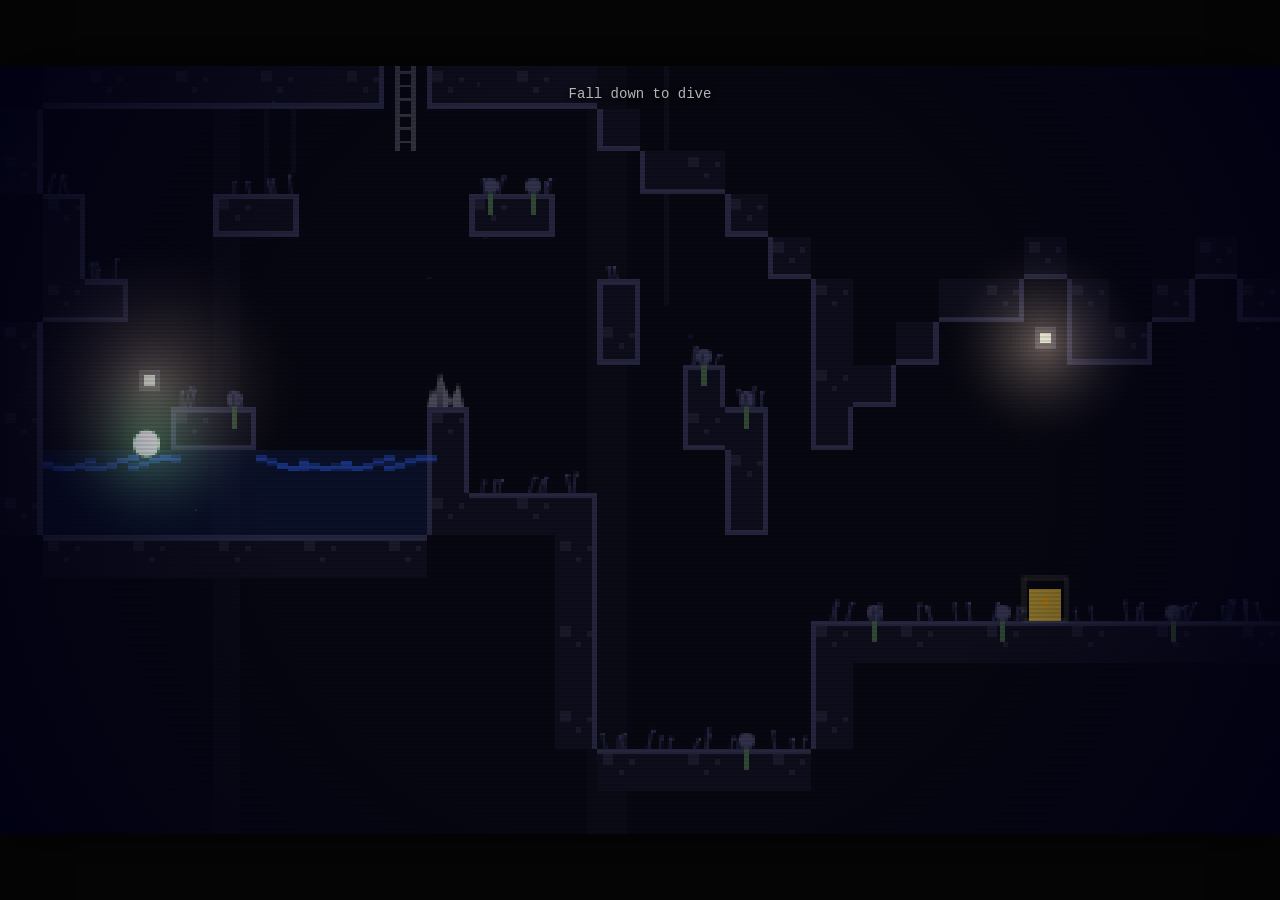
<file: test_boss.html>
<!DOCTYPE html>
<html lang="en">
<head>
    <meta charset="UTF-8">
    <meta name="viewport" content="width=device-width, initial-scale=1.0, maximum-scale=1.0, user-scalable=no">
    <title>Depth of the Well - BOSS</title>
    <link rel="stylesheet" href="boss/boss.css">
    <style>
        body {
            margin: 0;
            background-color: #050505;
            overflow: hidden;
            display: flex;
            justify-content: center;
            align-items: center;
            height: 100vh;
            color: #444;
            font-family: 'Courier New', Courier, monospace;
            touch-action: none; /* Prevent default touch actions like scroll/zoom */
        }

        #game-container {
            position: relative;
            box-shadow: 0 0 50px rgba(0, 0, 0, 0.8);
            cursor: none; /* Hide cursor for immersion */
        }

        canvas {
            display: block;
            image-rendering: pixelated; 
        }

        #ui-layer {
            position: absolute;
            top: 20px;
            left: 0;
            width: 100%;
            text-align: center;
            color: rgba(255, 255, 255, 0.7);
            font-size: 14px;
            pointer-events: none;
            text-shadow: 0 2px 4px black;
            opacity: 0;
            transition: opacity 1s;
            z-index: 20;
        }

        .scanlines {
            position: absolute;
            top: 0;
            left: 0;
            width: 100%;
            height: 100%;
            background: linear-gradient(
                to bottom,
                rgba(255,255,255,0),
                rgba(255,255,255,0) 50%,
                rgba(0,0,0,0.1) 50%,
                rgba(0,0,0,0.1)
            );
            background-size: 100% 4px;
            pointer-events: none;
            z-index: 10;
        }

        .vignette {
            position: absolute;
            top: 0;
            left: 0;
            width: 100%;
            height: 100%;
            background: radial-gradient(circle, rgba(0,0,0,0) 50%, rgba(0,0,20,0.9) 100%);
            pointer-events: none;
            z-index: 11;
        }

        /* --- Mobile Controls Styles --- */
        #mobile-controls {
            display: none; /* Hidden by default, shown via JS on touch devices */
            position: absolute;
            bottom: 20px;
            left: 0;
            width: 100%;
            height: 100%;
            pointer-events: none; /* Let clicks pass through to container, buttons will capture */
            z-index: 100;
        }

        .control-group {
            position: absolute;
            bottom: 20px;
            pointer-events: auto;
        }

        #dpad {
            left: 20px;
            width: 150px;
            height: 150px;
        }

        #actions {
            right: 20px;
            width: 120px;
            height: 150px;
        }

        .touch-btn {
            position: absolute;
            background: rgba(255, 255, 255, 0.1);
            border: 2px solid rgba(255, 255, 255, 0.3);
            border-radius: 50%;
            color: rgba(255, 255, 255, 0.8);
            display: flex;
            justify-content: center;
            align-items: center;
            font-size: 24px;
            user-select: none;
            -webkit-user-select: none;
            touch-action: none;
        }

        .touch-btn:active, .touch-btn.active {
            background: rgba(255, 255, 255, 0.3);
            border-color: rgba(255, 255, 255, 0.8);
        }

        /* D-Pad Positioning */
        #btn-up { top: 0; left: 50px; width: 50px; height: 50px; }
        #btn-down { bottom: 0; left: 50px; width: 50px; height: 50px; }
        #btn-left { top: 50px; left: 0; width: 50px; height: 50px; }
        #btn-right { top: 50px; right: 0; width: 50px; height: 50px; }

        /* Action Buttons Positioning */
        #btn-jump { 
            bottom: 20px; 
            right: 0; 
            width: 70px; 
            height: 70px; 
            font-size: 16px; 
            font-weight: bold;
            background: rgba(100, 255, 150, 0.15);
            border-color: rgba(100, 255, 150, 0.4);
        }
        #btn-map { 
            top: 0; 
            right: 10px; 
            width: 40px; 
            height: 40px; 
            font-size: 12px;
            border-radius: 8px;
        }

        @media (hover: none) and (pointer: coarse) {
            #mobile-controls { display: block; }
        }
    </style>
</head>
<body>

    <div id="game-container">
        <div id="ui-layer">Initialize...</div>
        <canvas id="gameCanvas"></canvas>
        <div class="scanlines"></div>
        <div class="vignette"></div>

        <!-- Mobile Controls UI -->
        <div id="mobile-controls">
            <div id="dpad" class="control-group">
                <div class="touch-btn" id="btn-up">▲</div>
                <div class="touch-btn" id="btn-left">◀</div>
                <div class="touch-btn" id="btn-right">▶</div>
                <div class="touch-btn" id="btn-down">▼</div>
            </div>
            <div id="actions" class="control-group">
                <div class="touch-btn" id="btn-map">MAP</div>
                <div class="touch-btn" id="btn-jump">JUMP</div>
            </div>
        </div>
    </div>

<script>
/**
 * ============================================================================
 * 1. CONFIGURATION & UTILS
 * ============================================================================
 */
// TODO: Add sound effects for player actions (Jump, Land, Splash)
// TODO: Implement a save system using localStorage to persist progress
// TODO: Add simple enemy AI (e.g., patrolling bats or fish)
// TODO: Create a main menu screen before the game starts
// TODO: Add more variety to the tile graphics (variations of dirt/rock)

const GAME_WIDTH = 480;
const GAME_HEIGHT = 288;
const TILE_SIZE = 16;
const SCALE = 2;

const COLORS = {
    bg: '#090914',
    tileDark: '#111122',
    tileLight: '#222238',
    tileHighlight: '#333355',
    grass: '#2a2a4a', 
    grassTip: '#4a4a7a',
    flowerStem: '#446644',
    flowerBulbClosed: '#444466',
    flowerBulbOpen: '#aa88ff',
    waterBase: 'rgba(20, 40, 100, 0.4)',
    waterSurface: 'rgba(50, 100, 255, 0.6)',
    playerCore: '#ffffff',
    playerGlow: '#aaffaa',
    hat: '#ffcc00',          // New Hat Color
    hatLight: '#ffeedd',     // New Hat Light Color
    mapBg: 'rgba(0, 0, 0, 0.85)',
    mapVisited: '#444466',
    mapCurrent: '#aaffaa',
    mapWall: '#666688',   
    mapWater: '#4444ff',
    chestClosed: '#d4af37',
    chestOpen: '#8a6e26',
    ladder: '#444455',
    lightBase: '#333344',
    lightGlow: '#ffeedd',
    spike: '#666677', // Light rock color
    spikeDark: '#444455' // Dark rock color
};

function rand(min, max) { return Math.random() * (max - min) + min; }
function clamp(val, min, max) { return Math.max(min, Math.min(max, val)); }

/**
 * ============================================================================
 * 2. DATA
 * ============================================================================
 */
const WORLD_LAYOUTS = {
    "0,-1": [
        "111111111111111111111111111111",
        "100000000000000500000000000001",
        "100000000000000000000000000001",
        "110001100001100000011100000001",
        "110000000000000000000000000001",
        "111000000000001000011100000001",
        "100000000000001100000000000001",
        "100010000000000000000000000001",
        "100011000000000011011000000001",
        "100000000010000011011110000001",
        "100000000010000000000000000001",
        "100000000010000000000000000001",
        "100000000000000000000000000001",
        "100000000000000000000000111111",
        "100000000000000000000000006001",
        "100000000000000000000011110001",
        "100000000011110000011110000001",
        "111111111411111111111111011111"
    ],
    "0,0": [
        "111111111411111111111111011111",
        "100000000400001111111111011111",
        "100000000000000111111111011111",
        "110001100001100001111111011111",
        "110000000000000000111111611111",
        "111000000000001000011111011101",
        "100000000000001000011100511000",
        "1005000000x0000010011000000000", 
        "100011000010000011010000000000",
        "122222222210000001000000000000",
        "122222222211110001000000000000",
        "111111111611110000000000000000",
        "111111111211110000000000300000",
        "111111111211110000011111111111",
        "111111111200060000060000111111",
        "111111111211110000011110051111",
        "111111111211111111111110001111",
        "111111111211111111111111101111"
    ],
    "1,0": [
        "111111111111111111111111111111",
        "100000000000000000000000000001",
        "110111111111111111111111111111",
        "101111111111111111111111111111",
        "111000000111100000005005000001",
        "110000000010000000000000000001",
        "000000000000000000000000000001",
        "000000000000000000000000000001",
        "000000000000000000000000000001",
        "000000000000000000000000000001",
        "000000000000000000000000000001",
        "000000000000000000000000000001",
        "000000000000000000000000000001",
        "111110000000000000000000000001",
        "100600000000000000000000000001",
        "100111100000000111100000000000",
        "100011112211111111122211100000",
        "111111111111111111111111111111"
    ],
    "2,0": [
        "111111111111111111111111111111",
        "100000000000000000000000000001",
        "100000000000000000000000000001",
        "100000000000000000000000000001",
        "100000000000000000005005000001",
        "100000000000000000000000000001",
        "100000000000000000000000000001",
        "100000000000000000000000000001",
        "100000000000000000000000000001",
        "100000000000000000000000000001",
        "100000000000000000000000000001",
        "100000000000000000000000000001",
        "100000000000000000000000000001",
        "100000000000000000000000000001",
        "100000000000000000000000000001",
        "000111100000000111100000000001",
        "000011166666666111122211100001",
        "111111100000000111111111111111"
    ],
    "2,1": [
        "111111100000000111111111111111",
        "100000100000000100000000000001",
        "100000100000000100000000000001",
        "100000100000000100000000000001",
        "100000100000000100005005000001",
        "100000100000000100000000000001",
        "100000100000000100000000000001",
        "100000100000000100000000000001",
        "100000100000000100000000000001",
        "100000100000000100000000000001",
        "100000100000000100000000000001",
        "000000100000000100000000000001",
        "000000100000000100000000000001",
        "100000100000000100000000000001",
        "100600100000000100000000000001",
        "100111100000000111100000000001",
        "000011100000000111122211100001",
        "111111100000000111111111111111"
    ],
    "2,2": [
        "111111100000000111111111111111",
        "100000100000000100000000000001",
        "100000100000000100000000000001",
        "100000100000000100000000000001",
        "100000100000000100005005000001",
        "100000100000000100000000000001",
        "100000100000000100000000000001",
        "100000100000000100000000000001",
        "100000100000000100000000000001",
        "100000100000000100000000000001",
        "100000100000000100000000000001",
        "000000100000000100000000000001",
        "000000100000000100000000000001",
        "100000100000000100000000000001",
        "100600100000000100000000000001",
        "100111100000000111100000000001",
        "000011100000000111122211100001",
        "111111100000000111111111111111"
    ],
    "2,3": [
        "111111100000000111111111111111",
        "100000100000000100000000000001",
        "100001100000000101000000000001",
        "000000100000000100000100010001",
        "000000100000000100000000000011",
        "10000xxx0000000100000000010001",
        "111111110000000100000000000011",
        "111110600000000110005005010001",
        "101000111000000100000000000011",
        "0x0001100000000100000000000001",
        "111100100000000111000011100001",
        "000110600000000100000000000011",
        "111111110000000100000000000001",
        "111100100000000100000011111001",
        "100600100000000100100000000001",
        "100111100000000111100000000001",
        "000011100000000111122211100001",
        "111111100000000111111111111111"
    ],
    "1,3": [
        "111111100000000111111111111111",
        "100000100000000100000000000001",
        "100001100000000101000000000001",
        "000000100000000100000100010000",
        "000000100000000100000000000010",
        "10000xxx0000000100000000010001",
        "111111110000000100000000000011",
        "111110600000000110005005010001",
        "101000111000000100000000000011",
        "101001100000000100000000000000",
        "100100100000000111000011100001",
        "100110600000000100000000000000",
        "100011110000000100000003000011",
        "100000100000000100000011111001",
        "100600100000000100100000000001",
        "100111100000000111100000000011",
        "000011100000000111122211100001",
        "111111100000000111111111111111"
    ],
    "2,4": [
        "111111100000000111111111111111",
        "100000100000000100000000000001",
        "100000100000000100000000000001",
        "100000100000000100000000000001",
        "100000100000000100005005000001",
        "100000100000000100000000000001",
        "100000100000000100000000000001",
        "100000100000000100000000000001",
        "100000100000000100000000000001",
        "100000100000000100000000000001",
        "100000100000000100000000000001",
        "000000100000000100000000000001",
        "000000100000000100000000000001",
        "100000100000000100000000000001",
        "100600100000000100000000000001",
        "100111100000000111100000000001",
        "000011100000000111122211100001",
        "111111100000000111111111111111"
    ],
    "2,5": [
        "111111100000000111111111111111",
        "100000100000000100000000000001",
        "100000100000000100000000000001",
        "100000100000000100000000000001",
        "100000100000000100005005000001",
        "100000100000000100000000000001",
        "100000100000000100000000000001",
        "100000100000000100000000000001",
        "100000100000000100000000000001",
        "100000100000000100000000000001",
        "100000100000000100000000000001",
        "000000100000000100000000000001",
        "000000100000000100000000000001",
        "100000100000000100000000000001",
        "100600100000000100000000000001",
        "100111100000000111100000000001",
        "000011100000000111122211100001",
        "111111100000000111111111111111"
    ],
    "2,6": [
        "111111100000000111111111111111",
        "100000100000000110000000000001",
        "100001000000000001000000000001",
        "100010000000000000101111000001",
        "100100000000000000015005100001",
        "101000000000000000000000100001",
        "110000000000000000000000100001",
        "100000000000000000000000010001",
        "100000000000000000000000010001",
        "100000000000000100000000001001",
        "100000000000000100000000000101",
        "000000000000000100000000000101",
        "000000000000000100000000000011",
        "100000000000000100000000000001",
        "100600000000000100000000000001",
        "100111100000000111100000000001",
        "100011111111111111122211100001",
        "111111111111111111111111111111"
    ],
    "1,6": [
        "111111111111111111111111111111",
        "100000000000000000000000000001",
        "100000000000000000000000000001",
        "100000000000000000000000000001",
        "111000000111100000000111000001",
        "100000000000000000000000000001",
        "100000000000000000000000000001",
        "100000110000000000000011000001",
        "100000000000000000000000000001",
        "100000000000011100000000000001",
        "100000000000000000000000000001",
        "100000011000000000000011000000",
        "100000000000000000000000000000",
        "100000000000000000000000000001",
        "110000000000000000000000000011",
        "110000000000000000000000000011",
        "111111111111111111111111111111",
        "111111111111111111111111111111"
    ],
    "0,1": [
        "111111111211111111111111101111",
        "111111110200011111111111101111",
        "111111100200000001110000100111",
        "111111000200000001110001100111",
        "111110000200000000111101100111",
        "111110000200000500011110000111",
        "111100000200000000011010000111",
        "111000000200000000011000000111",
        "110000000200000000011000000011",
        "100002222222200000011000000011",
        "100002111111200000011000000011",
        "110002000000200000111000000501",
        "111002000000200001110100000000",
        "111122222222222211110110000000",
        "111122222222222211110011110000",
        "111111111211111111110001111xx1",
        "111111111211111111110000111111",
        "111111111211111111111111111111"
    ],
    "1,1": [
        "111111111111111111111111101111",
        "111111111111111111111111101111",
        "111111111111111111110000100111",
        "111111111111111111110001100111",
        "111111110000000000111101100101",
        "111110000100000500011110000011",
        "111100000200000000011010000011",
        "111000000200000000011000000001",
        "111000000222220000011000000000",
        "111111111111120000011000000000",
        "111111111111120000011000000000",
        "110000000000020000111000000500",
        "000000000000020001110100000000",
        "000122222222222211110110000000",
        "000122222222222211110011110000",
        "1xx1111112111111111100011111xx",
        "111500000211111111110000111111",
        "111001111111111111111111111111"
    ],
    "1,2": [
        "111001111111111111111111111111",
        "100011111111111111111111111111",
        "000111111111111111111111111111",
        "111111111111111111111111111111",
        "111110000200000000111101100101",
        "111110000200000500011110000011",
        "111100000200000000011010000011",
        "111000000200000000011000000001",
        "110000000222220000011000000000",
        "100011111111120000011000000000",
        "111111111111120000011000000000",
        "110000000000020000111000000500",
        "000000000000020001110100000000",
        "000122222222222211110110000000",
        "000122222222222211110011110000",
        "1xx1111112111111111100011111xx",
        "111500000211111111110000111111",
        "111001111111111111111111111111"
    ],
    "0,2": [
        "111111111211111111111111111111",
        "100000000200000000000000000001",
        "100000000200000000000000000006",
        "100000000200000000000000000001",
        "122222222222222222222222222221",
        "122222222222222222222222222221",
        "122222222222222222222222222221",
        "122222222222222222222222222221",
        "122222211111122222222222222221",
        "122222222222222222222222222221",
        "122222222222222222222222222221",
        "122222222222222222222222222221",
        "122222222222222222222222222221",
        "122222222222222222222222222221",
        "122222222222222222222222222221",
        "122222222222222222222222222221",
        "122222222222222222222222222221",
        "111111111111111111111111111111"
    ]
};

const ROOM_LOOT = {
    "0,0": "minimap",
    "1,3": "minerHat" // New Ability
};

/**
 * ============================================================================
 * 3. ENGINE SYSTEMS (Input, UI)
 * ============================================================================
 */

class InputHandler {
    constructor() {
        this.keys = {
            ArrowUp: false, ArrowDown: false, ArrowLeft: false, ArrowRight: false,
            w: false, s: false, a: false, d: false,
            Space: false, " ": false,
            Tab: false,
            "=": false, "+": false, "-": false, "_": false
        };
        this.initListeners();
    }

    initListeners() {
        window.addEventListener('keydown', e => { 
            if(this.keys.hasOwnProperty(e.key) || e.key === " ") {
                if(e.key === "Tab") e.preventDefault();
                this.keys[e.key] = true;
            }
        });
        window.addEventListener('keyup', e => { 
            if(this.keys.hasOwnProperty(e.key) || e.key === " ") this.keys[e.key] = false; 
        });
    }

    isPressed(key) { return this.keys[key]; }
    
    // Abstracted control checks
    get up() { return this.keys.ArrowUp || this.keys.w; }
    get down() { return this.keys.ArrowDown || this.keys.s; }
    get left() { return this.keys.ArrowLeft || this.keys.a; }
    get right() { return this.keys.ArrowRight || this.keys.d; }
    get jump() { return this.keys.Space || this.keys[" "]; }
    get map() { return this.keys.Tab; }
}

class UIManager {
    constructor() {
        this.element = document.getElementById('ui-layer');
        this.timeout = null;
    }

    showMessage(text, color = 'rgba(255, 255, 255, 0.7)', duration = 200) {
        // Prevent flickering if message is same
        if (this.element.innerText === text && this.element.style.opacity > 0) return;
        
        // Don't overwrite system messages immediately
        if (this.element.innerText.includes("SYSTEM") && !text.includes("SYSTEM")) {
            if (this.element.style.opacity > 0) return;
        }

        this.element.innerText = text;
        this.element.style.color = color;
        this.element.style.opacity = 1;

        if (this.timeout) clearTimeout(this.timeout);
        
        // Auto fade out if duration provided (mostly for non-looping messages)
        if (duration > 0 && duration < 5000) {
             this.timeout = setTimeout(() => {
                 this.element.style.opacity = 0;
             }, duration);
        }
    }

    showSystemMessage(text) {
        this.element.innerText = `[SYSTEM]: ${text}`;
        this.element.style.opacity = 1;
        this.element.style.color = '#aaffaa';
        if (this.timeout) clearTimeout(this.timeout);
        this.timeout = setTimeout(() => {
            this.element.style.opacity = 0;
            setTimeout(() => this.element.style.color = 'rgba(255, 255, 255, 0.7)', 500);
        }, 3000);
    }
}

/**
 * ============================================================================
 * 4. GAME OBJECTS
 * ============================================================================
 */

class Particle {
    constructor(x, y, type = 'dust') {
        this.x = x;
        this.y = y;
        this.vx = (Math.random() - 0.5) * 0.5;
        this.vy = (Math.random() - 0.5) * 0.5;
        this.life = 1.0;
        this.type = type;
        
        if (type === 'splash') {
            this.vy = -rand(0.5, 2);
            this.vx = rand(-1, 1);
            this.life = rand(0.5, 1);
        } else if (type === 'spark') {
            this.vx = (Math.random() - 0.5) * 2;
            this.vy = (Math.random() - 0.5) * 2;
        } else if (type === 'bubble') {
            this.vy = -rand(0.5, 2.0);
            this.vx = rand(-0.5, 0.5);
            this.life = rand(0.5, 1.0);
        } else if (type === 'rubble') {
            this.vx = (Math.random() - 0.5) * 3;
            this.vy = -rand(1, 3);
            this.life = rand(0.5, 0.8);
        }
    }

    update(timeScale) {
        this.x += this.vx * timeScale;
        this.y += this.vy * timeScale;
        
        if (this.type === 'dust') {
            this.life -= 0.005 * timeScale;
            this.y -= 0.05 * timeScale; 
        } else if (this.type === 'splash') {
            this.vy += 0.1 * timeScale; 
            this.life -= 0.02 * timeScale;
        } else if (this.type === 'spark') {
            this.life -= 0.03 * timeScale;
        } else if (this.type === 'bubble') {
            this.life -= 0.02 * timeScale;
            this.vx *= Math.pow(0.95, timeScale);
        } else if (this.type === 'rubble') {
            this.life -= 0.02 * timeScale;
            this.vy += 0.2 * timeScale; // Gravity for rubble
        }
    }

    draw(ctx) {
        if (this.type === 'dust') ctx.fillStyle = `rgba(100, 150, 255, ${Math.max(0, this.life * 0.3)})`;
        else if (this.type === 'splash') ctx.fillStyle = `rgba(150, 200, 255, ${Math.max(0, this.life)})`;
        else if (this.type === 'spark') ctx.fillStyle = `rgba(255, 255, 150, ${Math.max(0, this.life)})`;
        else if (this.type === 'bubble') ctx.fillStyle = `rgba(200, 255, 255, ${Math.max(0, this.life * 0.6)})`;
        else if (this.type === 'rubble') ctx.fillStyle = `rgba(120, 120, 140, ${Math.max(0, this.life)})`;
        else ctx.fillStyle = `rgba(255, 255, 200, ${Math.max(0, this.life)})`;
        ctx.fillRect(this.x, this.y, 1, 1);
    }
}

class WallLight {
    constructor(x, y) {
        this.x = x; this.y = y;
        this.baseRadius = 40;
        this.currentRadius = 40;
        this.targetRadius = 40;
    }
    update(player, timeScale) {
        const dist = Math.hypot(player.x - (this.x + 8), player.y - (this.y + 8));
        this.targetRadius = dist < 20 ? 100 : 40;
        const k = 1 - Math.pow(0.9, timeScale);
        this.currentRadius += (this.targetRadius - this.currentRadius) * k;
    }
    draw(ctx) {
        ctx.fillStyle = COLORS.lightBase;
        ctx.fillRect(this.x + 4, this.y + 2, 8, 8);
        ctx.fillStyle = COLORS.lightGlow;
        ctx.fillRect(this.x + 6, this.y + 4, 4, 4);
    }
}

class Chest {
    constructor(x, y, roomKey) {
        this.x = x; this.y = y;
        this.w = TILE_SIZE; this.h = TILE_SIZE;
        this.roomKey = roomKey;
        this.abilityId = ROOM_LOOT[roomKey] || null;
        this.opened = false;
        this.glowPhase = 0;
    }
    update(game, timeScale) {
        if (this.opened) return;
        this.glowPhase += 0.1 * timeScale;
        const dist = Math.hypot(game.player.x - (this.x + this.w/2), game.player.y - (this.y + this.h/2));
        if (dist < 15) this.open(game);
    }
    open(game) {
        this.opened = true;
        if (this.abilityId) {
            game.system.enable(this.abilityId);
            game.spawnParticles(this.x + 8, this.y + 8, 20, 'spark');
        }
    }
    draw(ctx) {
        ctx.fillStyle = this.opened ? COLORS.chestOpen : COLORS.chestClosed;
        if (this.opened) {
            ctx.fillRect(this.x + 2, this.y + 6, 12, 10);
            ctx.fillStyle = '#000'; ctx.fillRect(this.x + 3, this.y + 6, 10, 2); 
        } else {
            ctx.fillRect(this.x + 2, this.y + 4, 12, 12);
            ctx.fillStyle = '#ffaa00'; ctx.fillRect(this.x + 7, this.y + 8, 2, 2);
            const alpha = 0.2 + Math.sin(this.glowPhase) * 0.1;
            ctx.strokeStyle = `rgba(255, 255, 170, ${alpha})`;
            ctx.strokeRect(this.x, this.y, 16, 16);
        }
    }
}

class Blade {
    constructor(x, y) {
        this.x = x; this.y = y;
        this.h = rand(4, 8); 
        this.angle = rand(-0.2, 0.2); 
        this.baseAngle = this.angle;
        this.stiffness = rand(0.1, 0.2);
    }
    update(player, timeScale) {
        const dist = Math.abs(this.x - player.x);
        const yDist = Math.abs(this.y - (player.y + player.r)); 
        const time = Date.now() * 0.002;
        const wind = Math.sin(time + this.x * 0.1) * 0.2;
        let force = 0;
        if (dist < (player.r + 8) && yDist < 10) force = (this.x - player.x) > 0 ? 1.5 : -1.5;
        const target = this.baseAngle + wind + force;
        const k = 1 - Math.pow(1 - this.stiffness, timeScale);
        this.angle += (target - this.angle) * k;
    }
    draw(ctx) {
        const tipX = this.x + Math.sin(this.angle) * this.h;
        const tipY = this.y - Math.cos(this.angle) * this.h;
        ctx.strokeStyle = COLORS.grass;
        ctx.beginPath(); ctx.moveTo(this.x, this.y); ctx.lineTo(tipX, tipY); ctx.stroke();
        ctx.fillStyle = COLORS.grassTip; ctx.fillRect(tipX, tipY, 1, 1);
    }
}

class Flower {
    constructor(x, y) {
        this.x = x; this.y = y;
        this.state = 0; this.bloomFactor = 0;
    }
    update(game, timeScale) {
        const dist = Math.hypot(game.player.x - this.x, game.player.y - this.y);
        if (dist < 30) this.bloomFactor += 0.05 * timeScale;
        else this.bloomFactor -= 0.02 * timeScale;
        this.bloomFactor = clamp(this.bloomFactor, 0, 1);
        
        if (this.bloomFactor > 0.8 && Math.random() < (0.05 * timeScale)) {
            game.spawnParticles(this.x, this.y - 10, 1, 'spark');
        }
    }
    draw(ctx) {
        ctx.fillStyle = COLORS.flowerStem;
        ctx.fillRect(this.x - 1, this.y, 2, 8);
        const size = 3 + this.bloomFactor * 2;
        ctx.fillStyle = this.bloomFactor > 0.5 ? COLORS.flowerBulbOpen : COLORS.flowerBulbClosed;
        ctx.beginPath(); ctx.arc(this.x, this.y - size, size, 0, Math.PI * 2); ctx.fill();
        if(this.bloomFactor > 0.1) {
            ctx.fillStyle = `rgba(170, 136, 255, ${this.bloomFactor})`;
            ctx.beginPath(); ctx.arc(this.x, this.y - size, 1, 0, Math.PI * 2); ctx.fill();
        }
    }
}

class Player {
    constructor(x, y) {
        this.x = x; this.y = y;
        // Record initial spawn point
        this.respawnX = x;
        this.respawnY = y;
        
        this.r = 5;
        this.vx = 0; this.vy = 0;
        this.grounded = false;
        this.inWater = false;
        this.wasInWater = false;
        this.onLadder = false;
        this.squash = 1; this.stretch = 1;
        this.jumpHeld = false;
        this.floatTimer = 0;
    }

    setRespawn() {
        this.respawnX = this.x;
        this.respawnY = this.y;
    }

    update(game, timeScale) {
        if(game.renderer.showMap || game.isDead) return;

        const map = game.map;
        const input = game.input;

        map.checkFalseWalls(this);

        const gravity = 0.25;
        const centerTile = map.getTile(Math.floor(this.x / TILE_SIZE), Math.floor((this.y + this.r * 0.7) / TILE_SIZE));
        this.inWater = (centerTile === 2);
        
        // Hazard Check (Spikes)
        this.checkHazards(game, map);
        if(game.isDead) return;

        const ladderCheck = map.getTile(Math.floor(this.x / TILE_SIZE), Math.floor(this.y / TILE_SIZE));
        const touchingLadder = (ladderCheck === 4);

        let moveSpeed = 0.8;
        let frictionX = 0.85; 
        
        if (this.inWater) {
            moveSpeed = 0.4;
            frictionX = 0.9;
        }

        if (input.left) this.vx -= moveSpeed * timeScale;
        if (input.right) this.vx += moveSpeed * timeScale;

        // Ladder Logic
        if (touchingLadder && !this.inWater) {
            this.onLadder = true;
            this.grounded = true;
            this.vy = 0;
            this.floatTimer = 0;
            if (input.up) this.vy = -1.5;
            if (input.down) this.vy = 1.5;
            if (input.jump) {
                if (!this.jumpHeld) {
                    this.doJump(game, -4.5);
                    this.onLadder = false;
                }
            } else this.jumpHeld = false;
        } 
        // Water Logic
        else if (this.inWater) {
            this.onLadder = false;
            this.vy += gravity * timeScale;
            this.vy -= 0.55 * timeScale;
            if (input.down) this.vy += 0.6 * timeScale;

            if (input.jump) {
                this.floatTimer += 1.0 * timeScale;
                const bonusAccel = Math.min(this.floatTimer * 0.02, 1.5); 
                this.vy -= (0.10 + bonusAccel) * timeScale;
                if (Math.floor(this.floatTimer) % 5 === 0) game.spawnParticles(this.x, this.y + this.r, 1, 'bubble');
                this.stretch = 1.1 + Math.min(this.floatTimer * 0.01, 0.4); 
                this.squash = 1.0 - Math.min(this.floatTimer * 0.005, 0.2);
            } else {
                this.floatTimer = 0;
            }

            if (this.vy > 0) this.vy *= Math.pow(0.9, timeScale);
            else this.vy *= Math.pow(0.98, timeScale);
        } 
        // Air Logic
        else {
            this.onLadder = false;
            this.floatTimer = 0;
            if (input.jump) {
                if (!this.jumpHeld && this.grounded) {
                    this.doJump(game, -4.5);
                }
            } else this.jumpHeld = false;
            this.vy += gravity * timeScale;
        }

        this.vx *= Math.pow(frictionX, timeScale);
        
        const maxSpeedX = this.inWater ? 1.0 : 1.6;
        const maxSpeedY = this.inWater ? 6 : 8;
        if(Math.abs(this.vx) > maxSpeedX) this.vx = maxSpeedX * Math.sign(this.vx);
        if(this.vy > maxSpeedY) this.vy = maxSpeedY; 

        this.x += this.vx * timeScale;
        this.handleCollisions(game, map, 'x');
        
        this.y += this.vy * timeScale;
        this.grounded = false; 
        this.handleCollisions(game, map, 'y');

        const squashK = 1 - Math.pow(0.9, timeScale);
        this.squash += (1 - this.squash) * squashK;
        this.stretch += (1 - this.stretch) * squashK;

        this.checkWaterTransitions(game, centerTile === 2);
        this.checkRoomTransitions(game);
    }
    
    checkHazards(game, map) {
        // Simple bounding box check against spike tiles (ID 99)
        let startX = Math.floor((this.x - this.r) / TILE_SIZE);
        let endX = Math.floor((this.x + this.r) / TILE_SIZE);
        let startY = Math.floor((this.y - this.r) / TILE_SIZE);
        let endY = Math.floor((this.y + this.r) / TILE_SIZE);

        for (let y = startY; y <= endY; y++) {
            for (let x = startX; x <= endX; x++) {
                // Modified Check: Only kill if spike exists and is NOT destroyed
                if (map.getTile(x, y) === 99 && !map.isSpikeDestroyed(x, y)) {
                    game.triggerDeath();
                    return;
                }
            }
        }
    }

    doJump(game, force) {
        this.vy = force;
        this.grounded = false;
        this.jumpHeld = true;
        this.stretch = 1.3; this.squash = 0.7;
        game.spawnParticles(this.x, this.y + this.r, 4, 'dust');
    }

    checkWaterTransitions(game, currentInWater) {
        if (!this.wasInWater && currentInWater) {
            if (this.vy > 1.5) {
                game.spawnParticles(this.x, this.y, 8, 'splash');
                this.vy *= 0.5; 
            }
        }
        if (this.wasInWater && !currentInWater) {
            if (this.vy < -2.5) {
                game.spawnParticles(this.x, this.y + this.r, 12, 'splash');
                game.spawnParticles(this.x, this.y + this.r, 5, 'bubble');
            } else if (this.vy < 0 && this.vy > -1.0) this.vy *= 0.5;
        }
        this.wasInWater = currentInWater;
    }

    // Helper for repetitive room checks
    attemptSwitch(game, xOff, yOff, newX, newY) {
        if(game.loadRoom(game.map.roomX + xOff, game.map.roomY + yOff)) {
            if(newX !== null) this.x = newX;
            if(newY !== null) this.y = newY;
            
            // --- NEW: Record new respawn point on room entry ---
            this.setRespawn();
            
            game.spawnParticles(this.x, this.y, 10, 'dust');
            return true;
        }
        return false;
    }

    checkRoomTransitions(game) {
        if (this.x > GAME_WIDTH) {
            if (this.attemptSwitch(game, 1, 0, this.x - GAME_WIDTH, null)) {} 
            else { this.x = GAME_WIDTH; this.vx = 0; }
        } else if (this.x < 0) {
            if (this.attemptSwitch(game, -1, 0, this.x + GAME_WIDTH, null)) {} 
            else { this.x = 0; this.vx = 0; }
        }
        if (this.y > GAME_HEIGHT) {
            if (this.attemptSwitch(game, 0, 1, null, this.y - GAME_HEIGHT)) {} 
            else { this.y += GAME_HEIGHT; this.vy = 0; this.grounded = true; }
        } else if (this.y < 0) {
            if (this.attemptSwitch(game, 0, -1, null, GAME_HEIGHT)) {} 
            else { this.y = 0; this.vy = 0; }
        }
    }

    handleCollisions(game, map, axis) {
        let startX = Math.floor((this.x - this.r) / TILE_SIZE);
        let endX = Math.floor((this.x + this.r) / TILE_SIZE);
        let startY = Math.floor((this.y - this.r) / TILE_SIZE);
        let endY = Math.floor((this.y + this.r) / TILE_SIZE);

        for (let y = startY; y <= endY; y++) {
            for (let x = startX; x <= endX; x++) {
                let tile = map.getTile(x, y);
                if (tile === 1 || tile === 10) { 
                    if (axis === 'x') {
                        if (this.vx > 0) this.x = x * TILE_SIZE - this.r - 0.01;
                        if (this.vx < 0) this.x = (x + 1) * TILE_SIZE + this.r + 0.01;
                        this.vx = 0;
                    } else {
                        if (this.vy > 0) {
                            this.y = y * TILE_SIZE - this.r - 0.01;
                            this.grounded = true;
                            if(this.vy > 2) { this.squash = 1.4; this.stretch = 0.6; }
                        }
                        if (this.vy < 0) {
                            this.y = (y + 1) * TILE_SIZE + this.r + 0.01;
                            
                            // --- NEW: Spike Destruction Logic ---
                            // If hitting a wall from below, bounce it
                            map.triggerTileBounce(x, y);

                            // Check if there is a spike directly above this wall
                            // We use map.getTile to check existence, and isSpikeDestroyed to check state
                            if (map.getTile(x, y - 1) === 99 && !map.isSpikeDestroyed(x, y - 1)) {
                                
                                // NEW: Check for permanent destruction ability
                                const hasMinerHat = game.system.abilities.minerHat;
                                map.destroySpike(x, y - 1, hasMinerHat);
                                
                                game.spawnParticles(x * TILE_SIZE + 8, (y - 1) * TILE_SIZE + 8, 8, 'rubble');
                                game.spawnParticles(x * TILE_SIZE + 8, (y - 1) * TILE_SIZE + 8, 10, 'spark');
                            }
                            // ------------------------------------
                        }
                        this.vy = 0;
                    }
                }
            }
        }
    }

    draw(ctx) {
        ctx.save();
        ctx.translate(this.x, this.y);
        ctx.scale(this.squash, this.stretch);
        
        // Player Body
        ctx.fillStyle = COLORS.playerCore;
        ctx.beginPath(); ctx.arc(0, 0, this.r, 0, Math.PI*2); ctx.fill();

        // Miner Hat Rendering
        // Access global game object via window if not passed, but here we assume game loop handles context
        // We'll trust the game logic loop handles visual state, but we need access to system abilities
        // HACK: Accessing via the global 'game' object which is defined at end of script
        if (typeof game !== 'undefined' && game.system.abilities.minerHat) {
            ctx.fillStyle = COLORS.hat;
            ctx.fillRect(-3, -7, 6, 3); // Hat Base
            ctx.fillStyle = COLORS.hatLight;
            ctx.fillRect(0, -7, 2, 2); // Light Bulb
        }

        ctx.restore();
    }
}

class Map {
    constructor() {
        this.roomX = 0;
        this.roomY = 0;
        this.layout = [];
        this.rows = 0;
        this.cols = 0;
        
        // Entities are now managed by Map for cleaner main loop
        this.decor = [];
        this.grass = [];
        this.flowers = [];
        this.chests = [];
        this.lights = [];
        this.waterNodes = [];
        
        this.visitedRooms = new Set(); 
        this.explored = {}; 
        this.visible = [];
        this.secretRegistry = {};

        // --- NEW: Destruction State ---
        this.globalDestroyedSpikes = new Set(); // Permanent
        this.temporaryDestroyedSpikes = new Set(); // Recoverable (cleared on room load)
        
        this.bouncingTiles = {}; // { "x,y": offset }
    }

    load(rx, ry) {
        const key = `${rx},${ry}`;
        if (!WORLD_LAYOUTS[key]) return false; 

        this.roomX = rx;
        this.roomY = ry;
        this.layout = WORLD_LAYOUTS[key];
        this.rows = this.layout.length;
        this.cols = this.layout[0].length;
        this.visitedRooms.add(key);

        if (!this.explored[key]) this.explored[key] = Array(this.rows).fill(0).map(() => Array(this.cols).fill(false));
        this.visible = Array(this.rows).fill(0).map(() => Array(this.cols).fill(false));
        if (!this.secretRegistry[key]) this.secretRegistry[key] = new Set();

        // Reset temporary room state
        this.temporaryDestroyedSpikes.clear(); // Spikes recover when entering new room
        this.bouncingTiles = {};

        this.generateEntities(key);
        return true;
    }

    // New parsing helper to handle characters
    getTileValue(val) {
        if (val === 'x') return 99; // Spike
        return parseInt(val);
    }

    generateEntities(roomKey) {
        this.grass = [];
        this.flowers = [];
        this.chests = [];
        this.lights = [];
        this.waterNodes = [];

        for (let y = 0; y < this.rows; y++) {
            for (let x = 0; x < this.cols; x++) {
                // Use new helper
                let t = this.getTileValue(this.layout[y][x]);
                
                // Decor
                if ((t === 1 || t === 10) && this.getTile(x, y-1) === 0) {
                    const count = Math.floor(rand(2, 5)); 
                    for(let i=0; i<count; i++) this.grass.push(new Blade(x * TILE_SIZE + rand(2, 14), y * TILE_SIZE));
                    if (Math.random() < 0.3) this.flowers.push(new Flower(x * TILE_SIZE + TILE_SIZE/2, y * TILE_SIZE));
                }
                if (t === 2 && this.getTile(x, y-1) === 0) this.waterNodes.push({x: x, y: y});
                if (t === 3) this.chests.push(new Chest(x * TILE_SIZE, y * TILE_SIZE, roomKey));
                if (t === 5) this.lights.push(new WallLight(x * TILE_SIZE, y * TILE_SIZE));
            }
        }
    }

    // --- NEW: Destruction & Bounce Methods ---
    isSpikeDestroyed(x, y) {
        // Check both global (permanent) and temporary sets
        const key = `${this.roomX},${this.roomY},${x},${y}`;
        return this.globalDestroyedSpikes.has(key) || this.temporaryDestroyedSpikes.has(key);
    }

    // New helper specifically for minimap
    isSpikeDestroyedAt(rx, ry, x, y) {
        // Only check GLOBAL set. Recoverable spikes should still show on minimap unless permanently destroyed.
        return this.globalDestroyedSpikes.has(`${rx},${ry},${x},${y}`);
    }

    destroySpike(x, y, permanent = false) {
        const key = `${this.roomX},${this.roomY},${x},${y}`;
        if (permanent) {
            this.globalDestroyedSpikes.add(key);
            // If it was temporary, remove it to keep sets clean (optional)
            this.temporaryDestroyedSpikes.delete(key);
        } else {
            this.temporaryDestroyedSpikes.add(key);
        }
    }

    triggerTileBounce(x, y) {
        this.bouncingTiles[`${x},${y}`] = -4; // Bounce up 4 pixels
    }
    // ----------------------------------------

    updateEntities(game, timeScale) {
        this.grass.forEach(g => g.update(game.player, timeScale));
        this.flowers.forEach(f => f.update(game, timeScale));
        this.chests.forEach(c => c.update(game, timeScale));
        this.lights.forEach(l => l.update(game.player, timeScale));
        
        // Check if chests should be pre-opened based on abilities
        this.chests.forEach(c => {
            if(c.abilityId && game.system.abilities[c.abilityId]) c.opened = true;
        });

        // --- NEW: Update bounces ---
        for (let key in this.bouncingTiles) {
            this.bouncingTiles[key] *= Math.pow(0.8, timeScale); // Decay
            if (Math.abs(this.bouncingTiles[key]) < 0.1) delete this.bouncingTiles[key];
        }
    }

    checkFalseWalls(player) {
        const tx = Math.floor(player.x / TILE_SIZE);
        const ty = Math.floor(player.y / TILE_SIZE);
        const key = `${this.roomX},${this.roomY}`;

        if (this.getTile(tx, ty) === 6 && !this.secretRegistry[key].has(`${tx},${ty}`)) {
            const stack = [[tx, ty]];
            while(stack.length > 0) {
                const [cx, cy] = stack.pop();
                const coordKey = `${cx},${cy}`;
                if (!this.secretRegistry[key].has(coordKey)) {
                    this.secretRegistry[key].add(coordKey);
                    [[0,1], [0,-1], [1,0], [-1,0]].forEach(n => {
                        const nx = cx + n[0], ny = cy + n[1];
                        if (this.getTile(nx, ny) === 6) stack.push([nx, ny]);
                    });
                }
            }
        }
    }

    updateVisibility(player) {
        this.visible = Array(this.rows).fill(0).map(() => Array(this.cols).fill(false));
        const key = `${this.roomX},${this.roomY}`;
        const roomExplored = this.explored[key]; 
        const px = Math.floor(player.x / TILE_SIZE);
        const py = Math.floor(player.y / TILE_SIZE);
        
        let queue = [{x: px, y: py}];
        const markVisible = (x, y) => {
            if (x >= 0 && x < this.cols && y >= 0 && y < this.rows) {
                this.visible[y][x] = true;
                if (roomExplored) roomExplored[y][x] = true;
            }
        };
        markVisible(px, py);

        while (queue.length > 0) {
            const curr = queue.shift();
            const neighbors = [{x: curr.x, y: curr.y - 1}, {x: curr.x, y: curr.y + 1}, {x: curr.x - 1, y: curr.y}, {x: curr.x + 1, y: curr.y}];

            for (let n of neighbors) {
                if (n.x < 0 || n.x >= this.cols || n.y < 0 || n.y >= this.rows) continue;
                if (this.visible[n.y][n.x]) continue;
                markVisible(n.x, n.y);
                
                const tile = this.getTileValue(this.layout[n.y][n.x]);
                
                // Visibility Logic Update: destroyed spikes do NOT block light
                // If it is a spike (99) AND it is NOT destroyed, it blocks view.
                if (tile === 99 && !this.isSpikeDestroyed(n.x, n.y)) continue;

                if (tile === 1 || tile === 10 || tile === 6) continue;
                
                queue.push(n);
            }
        }
    }

    getTile(x, y) {
        if (x >= 0 && x < this.cols && y >= 0 && y < this.rows) {
            return this.getTileValue(this.layout[y][x]);
        }
        let nx = x, ny = y, rx = this.roomX, ry = this.roomY;

        if (x < 0) { rx--; nx = x + this.cols; } 
        else if (x >= this.cols) { rx++; nx = x - this.cols; }
        if (y < 0) { ry--; ny = y + this.rows; } 
        else if (y >= this.rows) { ry++; ny = y - this.rows; }

        const key = `${rx},${ry}`;
        const neighborLayout = WORLD_LAYOUTS[key];
        if (neighborLayout && ny >= 0 && ny < neighborLayout.length && nx >= 0 && nx < neighborLayout[0].length) {
            return this.getTileValue(neighborLayout[ny][nx]);
        }
        return 0; 
    }

    isRevealed(x, y) {
        const key = `${this.roomX},${this.roomY}`;
        return this.secretRegistry[key] && this.secretRegistry[key].has(`${x},${y}`);
    }
}

/**
 * ============================================================================
 * 5. MAP SCRIPT SYSTEM
 * ============================================================================
 */

class MapScript {
    // Interface required by the ScriptManager
    init(game) {}   // Called once when entering the room
    update(game) {} // Called every frame while in room

    // boss animation
    drawBackground(ctx, game) {}
    drawForeground(ctx, game) {}
}

// boss room script
</script>
<script src="boss/boss.js"></script> 
<script src="boss/boss_visuals.js"></script>
<script>

// Example Implementation: Tutorial Text & Triggers
class StartRoomScript extends MapScript {
    update(game) {
        const p = game.player;
        if (p.x < 100) game.ui.showMessage("Fall down to dive");
        else if (p.x > 250) game.ui.showMessage("Jump right ->");
        else if (p.y > 150) game.ui.showMessage("Hold Space in Water to CHARGE");
    }
}

class MapItemScript extends MapScript {
    update(game) {
        if (!game.system.abilities.minimap) game.ui.showMessage("A signal nearby...");
        else game.ui.showMessage("Minimap Online (TAB)", '#aaffaa');
    }
}

class DeepWaterScript extends MapScript {
    init(game) {
        game.ui.showMessage("The Sunken Depths", '#aaaaff', 2000);
    }
}

// Registry linking coordinates to script instances
const SCRIPT_REGISTRY = {
    "0,0": new StartRoomScript(),
    "1,0": new MapItemScript(),
    "0,1": new DeepWaterScript(),
    "1,6": new BossScript()
};

class ScriptManager {
    constructor() {
        this.currentScript = null;
    }

    onRoomEnter(game, roomX, roomY) {
        const key = `${roomX},${roomY}`;
        if (SCRIPT_REGISTRY[key]) {
            this.currentScript = SCRIPT_REGISTRY[key];
            if (this.currentScript.init) this.currentScript.init(game);
        } else {
            this.currentScript = null;
        }
    }

    update(game, timeScale) {
        if (this.currentScript && this.currentScript.update) {
            this.currentScript.update(game, timeScale);
        }
    }
}

/**
 * ============================================================================
 * 6. SYSTEM MANAGER
 * ============================================================================
 */
class SystemManager {
    constructor(ui) {
        this.ui = ui;
        this.abilities = { 
            minimap: false,
            minerHat: false // New Ability
        };
    }

    enable(abilityName) {
        if (this.abilities.hasOwnProperty(abilityName)) {
            this.abilities[abilityName] = true;
            this.ui.showSystemMessage(`${abilityName.toUpperCase()} MODULE INSTALLED`);
        }
    }
}

/**
 * ============================================================================
 * 7. RENDERER
 * ============================================================================
 */
class GameRenderer {
    constructor(canvas, ui) {
        this.canvas = canvas;
        this.ctx = canvas.getContext('2d', { alpha: false });
        this.ui = ui;
        
        // Configuration
        this.canvas.width = GAME_WIDTH;
        this.canvas.height = GAME_HEIGHT;
        this.canvas.style.width = `${GAME_WIDTH * SCALE}px`;
        this.canvas.style.height = `${GAME_HEIGHT * SCALE}px`;
        
        this.showMap = false;
        this.mapScale = 3.0;
        this.mapOffsetX = 0;
        this.mapOffsetY = 0;

        // Calculate world bounds on init
        this.worldBounds = this.calculateWorldBounds();
    }

    calculateWorldBounds() {
        const keys = Object.keys(WORLD_LAYOUTS);
        let minX = Infinity, maxX = -Infinity, minY = Infinity, maxY = -Infinity;
        keys.forEach(k => {
            const [x, y] = k.split(',').map(Number);
            if(x < minX) minX = x;
            if(x > maxX) maxX = x;
            if(y < minY) minY = y;
            if(y > maxY) maxY = y;
        });
        return { minX, maxX, minY, maxY };
    }

    handleMapInput(game) {
        const input = game.input;
        const system = game.system;
        const map = game.map;

        if (input.keys["Tab"]) {
            // Toggle Logic moved here from global scope
            if(!this.tabHeld) {
                if (system.abilities.minimap) {
                    this.showMap = !this.showMap;
                    // Reset to center on player
                    if(this.showMap) { 
                        const b = this.worldBounds;
                        const gridW = (b.maxX - b.minX + 1);
                        const gridH = (b.maxY - b.minY + 1);
                        
                        // Calculate geometric center of the grid
                        const centerGridX = b.minX + (gridW - 1) / 2;
                        const centerGridY = b.minY + (gridH - 1) / 2;

                        const pixelSize = this.mapScale;
                        const roomPixW = 30 * pixelSize; 
                        const roomPixH = 18 * pixelSize;
                        const gap = 0 * pixelSize;

                        // Calculate offset to bring player's room to visual center
                        // Offset = (GridCenter - PlayerPos) * StepSize
                        this.mapOffsetX = (centerGridX - map.roomX) * (roomPixW + gap);
                        this.mapOffsetY = (centerGridY - map.roomY) * (roomPixH + gap);

                        // Ensure we respect bounds immediately
                        this.clampMapCamera(); 
                    }
                } else {
                    this.ui.showSystemMessage("MAP MODULE NOT FOUND");
                }
                this.tabHeld = true;
            }
        } else {
            this.tabHeld = false;
        }

        if (this.showMap) {
            // Updated Sensitivity
            const zoomSpeed = 0.05; // Smoother zoom (was 0.2)
            const panSpeed = 3;     // Smoother pan (was 15)

            if(input.keys["="] || input.keys["+"]) this.mapScale = Math.min(this.mapScale + zoomSpeed, 5.0);
            if(input.keys["-"] || input.keys["_"]) this.mapScale = Math.max(this.mapScale - zoomSpeed, 0.5); // Allow more zoom out

            if(input.up) this.mapOffsetY += panSpeed;
            if(input.down) this.mapOffsetY -= panSpeed;
            if(input.left) this.mapOffsetX += panSpeed;
            if(input.right) this.mapOffsetX -= panSpeed;

            this.clampMapCamera();
        }
    }

    clampMapCamera() {
        // Clamp logic to ensure we don't pan too far away
        const b = this.worldBounds;
        const gridW = (b.maxX - b.minX + 1);
        const gridH = (b.maxY - b.minY + 1);
        const pixelSize = this.mapScale;
        const roomPixW = 30 * pixelSize; 
        const roomPixH = 18 * pixelSize;
        const gap = 0 * pixelSize;
        
        const totalMapW = gridW * roomPixW + (gridW - 1) * gap;
        const totalMapH = gridH * roomPixH + (gridH - 1) * gap;
        
        const viewportW = 400;
        const viewportH = 240;

        // If map is smaller than viewport, lock to center (offset 0)
        // If larger, allow panning up to edge
        
        let maxOffX = 0;
        let maxOffY = 0;

        if (totalMapW > viewportW) {
            maxOffX = (totalMapW - viewportW) / 2;
        }
        if (totalMapH > viewportH) {
            maxOffY = (totalMapH - viewportH) / 2;
        }

        this.mapOffsetX = clamp(this.mapOffsetX, -maxOffX, maxOffX);
        this.mapOffsetY = clamp(this.mapOffsetY, -maxOffY, maxOffY);
    }

    draw(game, accumulatedTime) {
        this.ctx.clearRect(0, 0, GAME_WIDTH, GAME_HEIGHT);
        this.ctx.fillStyle = COLORS.bg;
        this.ctx.fillRect(0, 0, GAME_WIDTH, GAME_HEIGHT);

        this.drawDecor();
        this.drawMapTiles(game.map, accumulatedTime);
        game.player.draw(this.ctx);
        this.drawParticles(game);
        this.drawLighting(game);

        // draw scripts
        if (game.scripts.currentScript && game.scripts.currentScript.drawForeground) {
            game.scripts.currentScript.drawForeground(this.ctx, game);
        }
        // ---------------------------
        
        // Handle Mosaic Effect for Death AND Recovery
        if (game.isDead || game.recoveryTimer > 0) {
            let mosaicFactor = 0;
            
            if (game.isDead) {
                // Ramp up mosaic
                mosaicFactor = Math.min(1, game.deathTimer / 1000);
            } else {
                // Ramp down mosaic (Recovery)
                mosaicFactor = Math.max(0, game.recoveryTimer / 1000);
            }

            if (mosaicFactor > 0) {
                const mosaicLevel = Math.max(1, Math.floor(mosaicFactor * 20));
                const w = this.canvas.width;
                const h = this.canvas.height;
                
                this.ctx.imageSmoothingEnabled = false;
                
                // Downsample then Upsample for pixelation effect
                this.ctx.drawImage(this.canvas, 0, 0, w, h, 0, 0, w / mosaicLevel, h / mosaicLevel);
                this.ctx.drawImage(this.canvas, 0, 0, w / mosaicLevel, h / mosaicLevel, 0, 0, w, h);
                
                // Red tint fading with mosaic
                this.ctx.fillStyle = `rgba(50, 0, 0, ${mosaicFactor * 0.5})`;
                this.ctx.fillRect(0, 0, w, h);
            }
        }

        if(this.showMap) this.drawMinimap(game);
    }

    drawDecor() {
        this.ctx.fillStyle = '#0d0d1a';
        this.ctx.fillRect(80, 0, 10, GAME_HEIGHT);
        this.ctx.fillRect(220, 0, 15, GAME_HEIGHT);
        this.ctx.strokeStyle = '#1a1a2e';
        this.ctx.lineWidth = 1;
        this.ctx.beginPath();
        this.ctx.moveTo(100, 0); this.ctx.lineTo(100, 60);
        this.ctx.moveTo(110, 0); this.ctx.lineTo(110, 40);
        this.ctx.moveTo(250, 0); this.ctx.lineTo(250, 90);
        this.ctx.stroke();
    }

    drawMapTiles(map, accumulatedTime) {
        // Draw Tiles
        for (let y = 0; y < map.rows; y++) {
            for (let x = 0; x < map.cols; x++) {
                if (!map.visible || !map.visible[y][x]) continue;

                let t = map.getTileValue(map.layout[y][x]);
                let tx = x * TILE_SIZE;
                let ty = y * TILE_SIZE;
                
                // --- NEW: Apply Bounce Offset ---
                let bounceOff = map.bouncingTiles[`${x},${y}`] || 0;
                
                if (t === 1 || t === 10 || t === 6) {
                    this.ctx.save();
                    
                    // Apply translation for bounce animation
                    if (bounceOff !== 0) this.ctx.translate(0, bounceOff);

                    if (t === 6 && map.isRevealed(x, y)) this.ctx.globalAlpha = 0.4;

                    this.ctx.fillStyle = COLORS.tileDark;
                    this.ctx.fillRect(tx, ty, TILE_SIZE, TILE_SIZE);
                    
                    if ((x + y) % 2 === 0) {
                         this.ctx.fillStyle = COLORS.tileLight;
                         this.ctx.fillRect(tx + 2, ty + 2, 4, 4);
                         this.ctx.fillRect(tx + 8, ty + 8, 2, 2);
                         this.ctx.fillRect(tx + 12, ty + 4, 2, 2);
                    }

                    this.ctx.fillStyle = COLORS.tileHighlight;
                    const edgeW = 2;
                    const isRegionInside = (nx, ny) => {
                        if (nx < 0 || nx >= map.cols || ny < 0 || ny >= map.rows) return false;
                        if (!map.visible[ny][nx]) return false;
                        const nt = map.getTileValue(map.layout[ny][nx]);
                        return (nt !== 1 && nt !== 10 && nt !== 6);
                    };

                    if (isRegionInside(x, y - 1)) this.ctx.fillRect(tx, ty, TILE_SIZE, edgeW);
                    if (isRegionInside(x, y + 1)) this.ctx.fillRect(tx, ty + TILE_SIZE - edgeW, TILE_SIZE, edgeW);
                    if (isRegionInside(x - 1, y)) this.ctx.fillRect(tx, ty, edgeW, TILE_SIZE);
                    if (isRegionInside(x + 1, y)) this.ctx.fillRect(tx + TILE_SIZE - edgeW, ty, edgeW, TILE_SIZE);
                    
                    this.ctx.restore();
                } 
                else if (t === 2) {
                    this.ctx.fillStyle = COLORS.waterBase;
                    this.ctx.fillRect(tx, ty, TILE_SIZE, TILE_SIZE);
                }
                else if (t === 4) {
                    this.ctx.fillStyle = COLORS.ladder;
                    this.ctx.fillRect(tx + 4, ty, 2, TILE_SIZE);
                    this.ctx.fillRect(tx + 10, ty, 2, TILE_SIZE);
                    for(let i=2; i<TILE_SIZE; i+=5) this.ctx.fillRect(tx + 4, ty + i, 8, 1);
                }
                else if (t === 99) { // Spike - Jagged Rocks
                    
                    // --- NEW: Check if destroyed (Recoverable or Permanent) ---
                    if (map.isSpikeDestroyed(x, y)) continue;
                    
                    this.ctx.fillStyle = COLORS.spike;
                    
                    // Generate pseudo-randomness based on position for stability
                    const seed = (x * 37 + y * 13) % 100;
                    
                    // Draw 3 sharp rocky shards per tile
                    this.ctx.beginPath();
                    
                    // Shard 1 (Main, tall)
                    this.ctx.moveTo(tx + 2, ty + TILE_SIZE);
                    this.ctx.lineTo(tx + 4 + (seed % 4), ty + 2 + (seed % 6)); 
                    this.ctx.lineTo(tx + 10, ty + TILE_SIZE);
                    
                    // Shard 2 (Right, smaller)
                    this.ctx.lineTo(tx + 14, ty + TILE_SIZE);
                    this.ctx.lineTo(tx + 12, ty + 6 + (seed % 4));
                    this.ctx.lineTo(tx + 8, ty + TILE_SIZE);
                    
                    // Shard 3 (Left, smaller, overlapping)
                    this.ctx.moveTo(tx, ty + TILE_SIZE);
                    this.ctx.lineTo(tx + 2, ty + 8 + (seed % 3));
                    this.ctx.lineTo(tx + 5, ty + TILE_SIZE);

                    this.ctx.fill();

                    // Darker shading for depth
                    this.ctx.fillStyle = COLORS.spikeDark;
                    this.ctx.beginPath();
                    this.ctx.moveTo(tx + 4 + (seed % 4), ty + 2 + (seed % 6));
                    this.ctx.lineTo(tx + 5 + (seed % 4), ty + TILE_SIZE); // Shadow line down
                    this.ctx.lineTo(tx + 3 + (seed % 4), ty + TILE_SIZE);
                    this.ctx.fill();
                }
            }
        }

        // Draw Water Surface
        this.ctx.fillStyle = COLORS.waterSurface;
        this.ctx.beginPath();
        map.waterNodes.forEach(node => {
            if (map.visible && map.visible[node.y][node.x]) {
                let wx = node.x * TILE_SIZE;
                let wy = node.y * TILE_SIZE + 4;
                for(let i=0; i<=TILE_SIZE; i+=4) {
                    let h = Math.sin(accumulatedTime * 0.005 + node.x + i * 0.2) * 2;
                    this.ctx.rect(wx + i, wy + h, 4, 2);
                }
            }
        });
        this.ctx.fill();

        // Draw Entities
        const isVisible = (obj) => {
            const tx = Math.floor(obj.x / TILE_SIZE);
            const ty = Math.floor(obj.y / TILE_SIZE);
            return map.visible && map.visible[ty] && map.visible[ty][tx];
        };
        map.lights.forEach(l => { if (isVisible(l)) l.draw(this.ctx); }); 
        map.flowers.forEach(f => { if (isVisible(f)) f.draw(this.ctx); });
        map.grass.forEach(g => { if (isVisible(g)) g.draw(this.ctx); }); 
        map.chests.forEach(c => { if (isVisible(c)) c.draw(this.ctx); });
    }

    drawParticles(game) {
        game.particles.forEach(p => {
            const tx = Math.floor(p.x / TILE_SIZE);
            const ty = Math.floor(p.y / TILE_SIZE);
            if (game.map.visible && game.map.visible[ty] && game.map.visible[ty][tx]) {
                p.draw(this.ctx);
            }
        });
    }

    drawLighting(game) {
        if (game.isDead) return; // Skip complex lighting on death for performance/effect clarity

        this.ctx.fillStyle = 'rgba(5, 5, 10, 0.3)';
        this.ctx.fillRect(0, 0, GAME_WIDTH, GAME_HEIGHT);
        this.ctx.globalCompositeOperation = 'lighter';

        // Player
        let g = this.ctx.createRadialGradient(game.player.x, game.player.y, 2, game.player.x, game.player.y, 40);
        g.addColorStop(0, 'rgba(100, 255, 150, 0.3)');
        g.addColorStop(1, 'rgba(0, 0, 0, 0)');
        this.ctx.fillStyle = g;
        this.ctx.beginPath(); this.ctx.arc(game.player.x, game.player.y, 40, 0, Math.PI*2); this.ctx.fill();

        // Wall Lights
        game.map.lights.forEach(l => {
            const tx = Math.floor(l.x / TILE_SIZE);
            const ty = Math.floor(l.y / TILE_SIZE);
            if (game.map.visible && game.map.visible[ty] && game.map.visible[ty][tx]) {
                let lg = this.ctx.createRadialGradient(l.x+8, l.y+8, 2, l.x+8, l.y+8, l.currentRadius);
                lg.addColorStop(0, 'rgba(255, 220, 180, 0.4)');
                lg.addColorStop(1, 'rgba(0,0,0,0)');
                this.ctx.fillStyle = lg;
                this.ctx.beginPath(); this.ctx.arc(l.x+8, l.y+8, l.currentRadius, 0, Math.PI*2); this.ctx.fill();
            }
        });

        // Flowers
        game.map.flowers.forEach(f => {
            const tx = Math.floor(f.x / TILE_SIZE);
            const ty = Math.floor(f.y / TILE_SIZE);
            if(f.bloomFactor > 0.1 && game.map.visible && game.map.visible[ty] && game.map.visible[ty][tx]) {
                let fg = this.ctx.createRadialGradient(f.x, f.y-5, 1, f.x, f.y-5, 20 * f.bloomFactor);
                fg.addColorStop(0, `rgba(180, 100, 255, ${f.bloomFactor * 0.5})`);
                fg.addColorStop(1, 'rgba(0,0,0,0)');
                this.ctx.fillStyle = fg;
                this.ctx.beginPath(); this.ctx.arc(f.x, f.y-5, 30, 0, Math.PI*2); this.ctx.fill();
            }
        });

        this.ctx.globalCompositeOperation = 'source-over';
    }

    drawMinimap(game) {
        const map = game.map;
        const b = this.worldBounds;

        this.ctx.fillStyle = COLORS.mapBg;
        const mapW = 400; const mapH = 240;
        const mapX = (GAME_WIDTH - mapW) / 2;
        const mapY = (GAME_HEIGHT - mapH) / 2;
        
        // Draw background container
        this.ctx.fillRect(mapX, mapY, mapW, mapH);
        
        this.ctx.save();
        this.ctx.beginPath();
        this.ctx.rect(mapX, mapY, mapW, mapH);
        this.ctx.clip();

        this.ctx.fillStyle = "#fff";
        this.ctx.font = "10px monospace";
        this.ctx.textAlign = "center";
        this.ctx.fillText(`SYSTEM MAP [+/- Zoom] [Arrows Pan]`, GAME_WIDTH/2, mapY + 15);
        this.ctx.textAlign = "left"; 

        const pixelSize = this.mapScale; 
        const roomPixW = 30 * pixelSize; 
        const roomPixH = 18 * pixelSize;
        const gap = 0 * pixelSize; 

        // Layout Geometry
        const gridW = (b.maxX - b.minX + 1);
        const gridH = (b.maxY - b.minY + 1);

        const viewCX = mapX + mapW/2;
        const viewCY = mapY + mapH/2;

        // Iterate entire map bounds
        for(let rY = b.minY; rY <= b.maxY; rY++) {
            for(let rX = b.minX; rX <= b.maxX; rX++) {
                const key = `${rX},${rY}`;
                
                // Calculate position relative to map center, then apply offset and view center
                const distX = rX - (b.minX + (gridW - 1)/2); 
                const distY = rY - (b.minY + (gridH - 1)/2);
                
                const dx = viewCX + this.mapOffsetX + distX * (roomPixW + gap) - (roomPixW/2);
                const dy = viewCY + this.mapOffsetY + distY * (roomPixH + gap) - (roomPixH/2);

                // Optimization: Skip drawing if offscreen
                if (dx + roomPixW < mapX || dx > mapX + mapW || dy + roomPixH < mapY || dy > mapY + mapH) continue;

                if (map.explored[key]) {
                    const layout = WORLD_LAYOUTS[key];
                    const exploredData = map.explored[key];
                    const baseColor = (rX === 0 && rY === 0) ? '#222233' : '#111116';

                    if (layout) {
                        // Background for room
                        this.ctx.fillStyle = baseColor;
                        this.ctx.fillRect(dx, dy, roomPixW, roomPixH);

                        for (let r = 0; r < layout.length; r++) {     
                            for (let c = 0; c < layout[r].length; c++) { 
                                if (exploredData[r][c]) {
                                    const tile = map.getTileValue(layout[r][c]);
                                    if (tile !== 0) {
                                        const isFalseWall = tile === 6;
                                        const isSecretRevealed = map.secretRegistry[key] && map.secretRegistry[key].has(`${c},${r}`);

                                        if (tile === 1 || tile === 10 || (isFalseWall && !isSecretRevealed)) this.ctx.fillStyle = COLORS.mapWall;
                                        else if (tile === 2) this.ctx.fillStyle = COLORS.mapWater;
                                        else if (tile === 3) this.ctx.fillStyle = COLORS.chestClosed;
                                        else if (tile === 4) this.ctx.fillStyle = COLORS.ladder;
                                        else if (tile === 5) this.ctx.fillStyle = COLORS.lightGlow;
                                        else if (tile === 99) {
                                            // CHANGED: Only removed from minimap if PERMANENTLY destroyed
                                            if (map.isSpikeDestroyedAt(rX, rY, c, r)) continue; 
                                            this.ctx.fillStyle = "#ff0000"; // Red for spike on map
                                        }
                                        else continue;
                                        this.ctx.fillRect(dx + c * pixelSize, dy + r * pixelSize, pixelSize, pixelSize);
                                    }
                                }
                            }
                        }
                    }
                    if (rX === map.roomX && rY === map.roomY) {
                        this.ctx.strokeStyle = COLORS.playerGlow;
                        this.ctx.lineWidth = 1;
                        this.ctx.strokeRect(dx - 1, dy - 1, roomPixW + 2, roomPixH + 2);
                        const px = (game.player.x / TILE_SIZE) * pixelSize;
                        const py = (game.player.y / TILE_SIZE) * pixelSize;
                        this.ctx.fillStyle = '#fff';
                        this.ctx.fillRect(dx + px, dy + py, 2, 2);
                    }
                } 
            }
        }
        this.ctx.restore();
    }
}

/**
 * ============================================================================
 * 8. GAME CORE
 * ============================================================================
 */
class Game {
    constructor() {
        this.input = new InputHandler();
        this.ui = new UIManager();
        this.system = new SystemManager(this.ui);
        this.renderer = new GameRenderer(document.getElementById('gameCanvas'), this.ui);
        this.scripts = new ScriptManager();
        
        this.map = new Map();
        this.player = new Player(55, 100); // Starting Position
        this.particles = [];
        
        this.isDead = false;
        this.deathTimer = 0;
        this.recoveryTimer = 0; // New Timer for fade-in effect

        this.lastTime = 0;
        this.accumulatedTime = 0;
        
        // Initial Room Load
        this.loadRoom(0, 0);
    }

    loadRoom(rx, ry) {
        if(this.map.load(rx, ry)) {
            // Trigger Script Manager
            this.scripts.onRoomEnter(this, rx, ry);
            return true;
        }
        return false;
    }

    spawnParticles(x, y, count, type) {
        for(let i=0; i<count; i++) this.particles.push(new Particle(x, y, type));
    }

    triggerDeath() {
        if (this.isDead) return;
        this.isDead = true;
        this.deathTimer = 0;
        this.recoveryTimer = 0;
        this.spawnParticles(this.player.x, this.player.y, 20, 'spark');
    }

    respawn() {
        this.isDead = false;
        this.recoveryTimer = 1000; // Start recovery effect (1 second)
        this.player.x = this.player.respawnX;
        this.player.y = this.player.respawnY;
        this.player.vx = 0;
        this.player.vy = 0;
        this.spawnParticles(this.player.x, this.player.y, 10, 'dust');
    }

    loop(timestamp) {
        if (!this.lastTime) this.lastTime = timestamp;
        const deltaTime = timestamp - this.lastTime;
        this.lastTime = timestamp;
        const TARGET_FPS = 60;
        const timeScale = Math.min(deltaTime / (1000 / TARGET_FPS), 4.0);
        this.accumulatedTime += deltaTime;

        // Input -> UI
        this.renderer.handleMapInput(this);

        if (this.isDead) {
            this.deathTimer += deltaTime;
            if (this.deathTimer > 1000) { // Slightly faster death animation
                this.respawn();
            }
        } else {
            // Handle Recovery Fade
            if (this.recoveryTimer > 0) {
                this.recoveryTimer -= deltaTime;
                if(this.recoveryTimer < 0) this.recoveryTimer = 0;
            }

            // Update Logic
            this.player.update(this, timeScale);
            this.map.updateEntities(this, timeScale);
            this.map.updateVisibility(this.player);
            this.scripts.update(this, timeScale); // Run current room's script
            
            if(Math.random() < (0.1 * timeScale)) this.spawnParticles(rand(0, GAME_WIDTH), rand(0, GAME_HEIGHT), 1, 'dust');
        }

        for (let i = this.particles.length - 1; i >= 0; i--) {
            this.particles[i].update(timeScale);
            if (this.particles[i].life <= 0) this.particles.splice(i, 1);
        }

        // Draw
        this.renderer.draw(this, this.accumulatedTime);

        requestAnimationFrame((t) => game.loop(t));
    }
}

// Start Game
const game = new Game();
requestAnimationFrame((t) => game.loop(t));


/**
 * ============================================================================
 * 9. RESPONSIVE & MOBILE CONTROLS ADD-ON
 * ============================================================================
 */
function handleResize() {
    const canvas = document.getElementById('gameCanvas');
    const aspectRatio = GAME_WIDTH / GAME_HEIGHT;
    const windowRatio = window.innerWidth / window.innerHeight;
    
    let newWidth, newHeight;
    
    // Scale to fit window while maintaining aspect ratio
    if (windowRatio < aspectRatio) {
        newWidth = window.innerWidth;
        newHeight = window.innerWidth / aspectRatio;
    } else {
        newHeight = window.innerHeight;
        newWidth = window.innerHeight * aspectRatio;
    }
    
    canvas.style.width = `${newWidth}px`;
    canvas.style.height = `${newHeight}px`;
}

window.addEventListener('resize', handleResize);
handleResize(); // Call once on load

// Mobile Touch Controls
const touchMap = {
    'btn-up': 'ArrowUp',
    'btn-down': 'ArrowDown',
    'btn-left': 'ArrowLeft',
    'btn-right': 'ArrowRight',
    'btn-jump': 'Space',
    'btn-map': 'Tab'
};

Object.keys(touchMap).forEach(id => {
    const btn = document.getElementById(id);
    const key = touchMap[id];
    
    btn.addEventListener('touchstart', (e) => {
        e.preventDefault(); // Prevent scrolling/zooming
        btn.classList.add('active');
        if(game && game.input) {
            if(key === 'Tab') {
                // Toggle behavior for map needs a keyup/keydown simulation or direct logic
                 game.input.keys[key] = true;
            } else {
                game.input.keys[key] = true;
            }
        }
    }, { passive: false });

    btn.addEventListener('touchend', (e) => {
        e.preventDefault();
        btn.classList.remove('active');
        if(game && game.input) {
            game.input.keys[key] = false;
        }
    }, { passive: false });
});

</script>
</body>
</html>
</file>
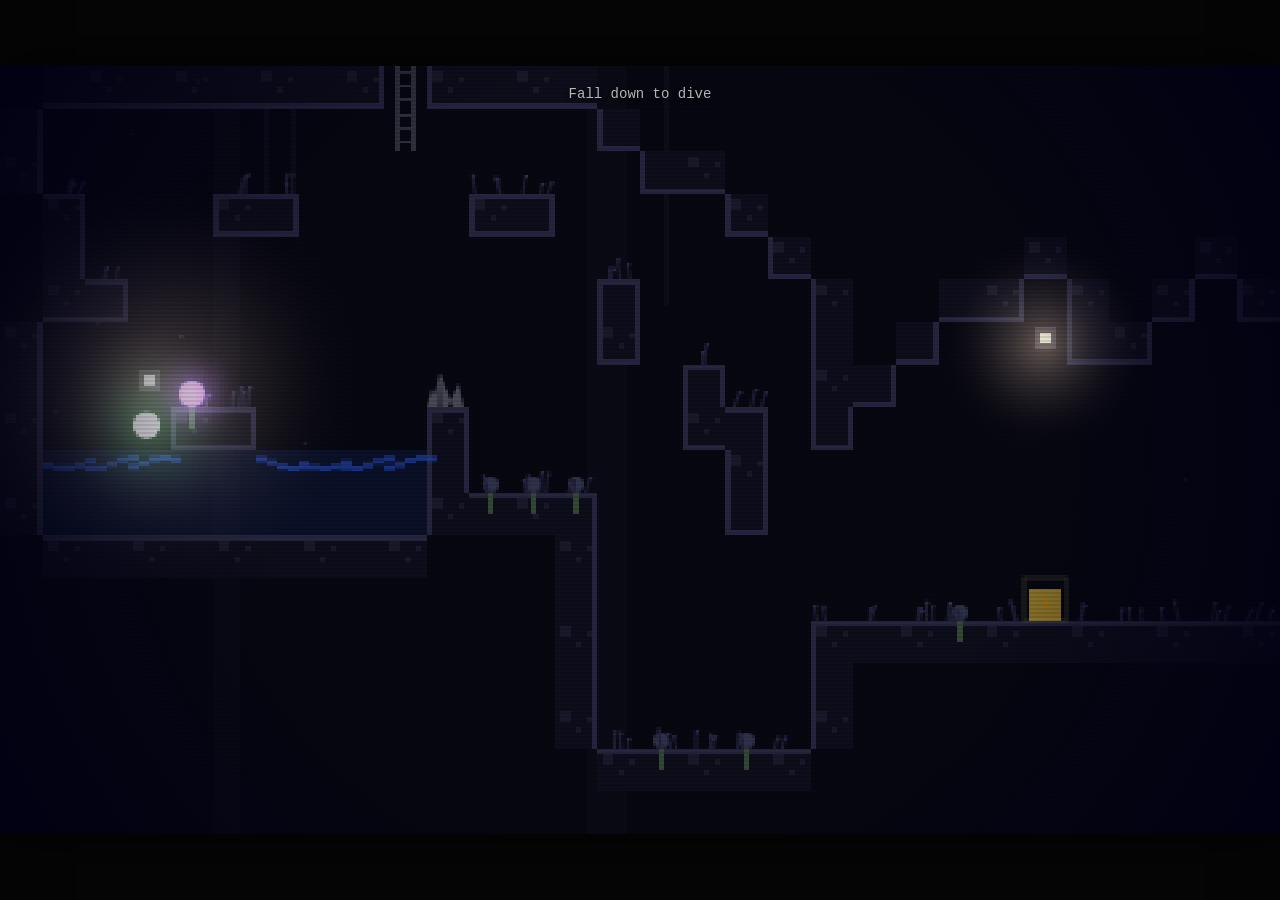
<file: test_minner_hat.html>
<!DOCTYPE html>
<html lang="en">
<head>
    <meta charset="UTF-8">
    <meta name="viewport" content="width=device-width, initial-scale=1.0, maximum-scale=1.0, user-scalable=no">
    <title>Depth of the Well - Updated</title>
    <style>
        body {
            margin: 0;
            background-color: #050505;
            overflow: hidden;
            display: flex;
            justify-content: center;
            align-items: center;
            height: 100vh;
            color: #444;
            font-family: 'Courier New', Courier, monospace;
            touch-action: none; /* Prevent default touch actions like scroll/zoom */
        }

        #game-container {
            position: relative;
            box-shadow: 0 0 50px rgba(0, 0, 0, 0.8);
            cursor: none; /* Hide cursor for immersion */
        }

        canvas {
            display: block;
            image-rendering: pixelated; 
        }

        #ui-layer {
            position: absolute;
            top: 20px;
            left: 0;
            width: 100%;
            text-align: center;
            color: rgba(255, 255, 255, 0.7);
            font-size: 14px;
            pointer-events: none;
            text-shadow: 0 2px 4px black;
            opacity: 0;
            transition: opacity 1s;
            z-index: 20;
        }

        .scanlines {
            position: absolute;
            top: 0;
            left: 0;
            width: 100%;
            height: 100%;
            background: linear-gradient(
                to bottom,
                rgba(255,255,255,0),
                rgba(255,255,255,0) 50%,
                rgba(0,0,0,0.1) 50%,
                rgba(0,0,0,0.1)
            );
            background-size: 100% 4px;
            pointer-events: none;
            z-index: 10;
        }

        .vignette {
            position: absolute;
            top: 0;
            left: 0;
            width: 100%;
            height: 100%;
            background: radial-gradient(circle, rgba(0,0,0,0) 50%, rgba(0,0,20,0.9) 100%);
            pointer-events: none;
            z-index: 11;
        }

        /* --- Mobile Controls Styles --- */
        #mobile-controls {
            display: none; /* Hidden by default, shown via JS on touch devices */
            position: absolute;
            bottom: 20px;
            left: 0;
            width: 100%;
            height: 100%;
            pointer-events: none; /* Let clicks pass through to container, buttons will capture */
            z-index: 100;
        }

        .control-group {
            position: absolute;
            bottom: 20px;
            pointer-events: auto;
        }

        #dpad {
            left: 20px;
            width: 150px;
            height: 150px;
        }

        #actions {
            right: 20px;
            width: 120px;
            height: 150px;
        }

        .touch-btn {
            position: absolute;
            background: rgba(255, 255, 255, 0.1);
            border: 2px solid rgba(255, 255, 255, 0.3);
            border-radius: 50%;
            color: rgba(255, 255, 255, 0.8);
            display: flex;
            justify-content: center;
            align-items: center;
            font-size: 24px;
            user-select: none;
            -webkit-user-select: none;
            touch-action: none;
        }

        .touch-btn:active, .touch-btn.active {
            background: rgba(255, 255, 255, 0.3);
            border-color: rgba(255, 255, 255, 0.8);
        }

        /* D-Pad Positioning */
        #btn-up { top: 0; left: 50px; width: 50px; height: 50px; }
        #btn-down { bottom: 0; left: 50px; width: 50px; height: 50px; }
        #btn-left { top: 50px; left: 0; width: 50px; height: 50px; }
        #btn-right { top: 50px; right: 0; width: 50px; height: 50px; }

        /* Action Buttons Positioning */
        #btn-jump { 
            bottom: 20px; 
            right: 0; 
            width: 70px; 
            height: 70px; 
            font-size: 16px; 
            font-weight: bold;
            background: rgba(100, 255, 150, 0.15);
            border-color: rgba(100, 255, 150, 0.4);
        }
        #btn-map { 
            top: 0; 
            right: 10px; 
            width: 40px; 
            height: 40px; 
            font-size: 12px;
            border-radius: 8px;
        }

        @media (hover: none) and (pointer: coarse) {
            #mobile-controls { display: block; }
        }
    </style>
</head>
<body>

    <div id="game-container">
        <div id="ui-layer">Initialize...</div>
        <canvas id="gameCanvas"></canvas>
        <div class="scanlines"></div>
        <div class="vignette"></div>

        <!-- Mobile Controls UI -->
        <div id="mobile-controls">
            <div id="dpad" class="control-group">
                <div class="touch-btn" id="btn-up">▲</div>
                <div class="touch-btn" id="btn-left">◀</div>
                <div class="touch-btn" id="btn-right">▶</div>
                <div class="touch-btn" id="btn-down">▼</div>
            </div>
            <div id="actions" class="control-group">
                <div class="touch-btn" id="btn-map">MAP</div>
                <div class="touch-btn" id="btn-jump">JUMP</div>
            </div>
        </div>
    </div>

<script>
/**
 * ============================================================================
 * 1. CONFIGURATION & UTILS
 * ============================================================================
 */
// TODO: Add sound effects for player actions (Jump, Land, Splash)
// TODO: Implement a save system using localStorage to persist progress
// TODO: Add simple enemy AI (e.g., patrolling bats or fish)
// TODO: Create a main menu screen before the game starts
// TODO: Add more variety to the tile graphics (variations of dirt/rock)

const GAME_WIDTH = 480;
const GAME_HEIGHT = 288;
const TILE_SIZE = 16;
const SCALE = 2;

const COLORS = {
    bg: '#090914',
    tileDark: '#111122',
    tileLight: '#222238',
    tileHighlight: '#333355',
    grass: '#2a2a4a', 
    grassTip: '#4a4a7a',
    flowerStem: '#446644',
    flowerBulbClosed: '#444466',
    flowerBulbOpen: '#aa88ff',
    waterBase: 'rgba(20, 40, 100, 0.4)',
    waterSurface: 'rgba(50, 100, 255, 0.6)',
    playerCore: '#ffffff',
    playerGlow: '#aaffaa',
    hat: '#ffcc00',          // New Hat Color
    hatLight: '#ffeedd',     // New Hat Light Color
    mapBg: 'rgba(0, 0, 0, 0.85)',
    mapVisited: '#444466',
    mapCurrent: '#aaffaa',
    mapWall: '#666688',   
    mapWater: '#4444ff',
    chestClosed: '#d4af37',
    chestOpen: '#8a6e26',
    ladder: '#444455',
    lightBase: '#333344',
    lightGlow: '#ffeedd',
    spike: '#666677', // Light rock color
    spikeDark: '#444455' // Dark rock color
};

function rand(min, max) { return Math.random() * (max - min) + min; }
function clamp(val, min, max) { return Math.max(min, Math.min(max, val)); }

/**
 * ============================================================================
 * 2. DATA
 * ============================================================================
 */
const WORLD_LAYOUTS = {
    "0,-1": [
        "111111111111111111111111111111",
        "100000000000000500000000000001",
        "100000000000000000000000000001",
        "110001100001100000011100000001",
        "110000000000000000000000000001",
        "111000000000001000011100000001",
        "100000000000001100000000000001",
        "100010000000000000000000000001",
        "100011000000000011011000000001",
        "100000000010000011011110000001",
        "100000000010000000000000000001",
        "100000000010000000000000000001",
        "100000000000000000000000000001",
        "100000000000000000000000111111",
        "100000000000000000000000006001",
        "100000000000000000000011110001",
        "100000000011110000011110000001",
        "111111111411111111111111011111"
    ],
    "0,0": [
        "111111111411111111111111011111",
        "100000000400001111111111011111",
        "100000000000000111111111011111",
        "110001100001100001111111011111",
        "110000000000000000111111611111",
        "111000000000001000011111011101",
        "100000000000001000011100511000",
        "1005000000x0000010011000000000", 
        "100011000010000011010000000000",
        "122222222210000001000000000000",
        "122222222211110001000000000000",
        "111111111611110000000000000000",
        "111111111211110000000000300000",
        "111111111211110000011111111111",
        "111111111200060000060000111111",
        "111111111211110000011110051111",
        "111111111211111111111110001111",
        "111111111211111111111111101111"
    ],
    "1,0": [
        "111111111111111111111111111111",
        "100000000000000000000000000001",
        "110111111111111111111111111111",
        "101111111111111111111111111111",
        "111000000111100000005005000001",
        "110000000010000000000000000001",
        "000000000000000000000000000001",
        "000000000000000000000000000001",
        "000000000000000000000000000001",
        "000000000000000000000000000001",
        "000000000000000000000000000001",
        "000000000000000000000000000001",
        "000000000000000000000000000001",
        "111110000000000000000000000001",
        "100600000000000000000000000001",
        "100111100000000111100000000000",
        "100011112211111111122211100000",
        "111111111111111111111111111111"
    ],
    "2,0": [
        "111111111111111111111111111111",
        "100000000000000000000000000001",
        "100000000000000000000000000001",
        "100000000000000000000000000001",
        "100000000000000000005005000001",
        "100000000000000000000000000001",
        "100000000000000000000000000001",
        "100000000000000000000000000001",
        "100000000000000000000000000001",
        "100000000000000000000000000001",
        "100000000000000000000000000001",
        "100000000000000000000000000001",
        "100000000000000000000000000001",
        "100000000000000000000000000001",
        "100000000000000000000000000001",
        "000111100000000111100000000001",
        "000011166666666111122211100001",
        "111111100000000111111111111111"
    ],
    "2,1": [
        "111111100000000111111111111111",
        "100000100000000100000000000001",
        "100000100000000100000000000001",
        "100000100000000100000000000001",
        "100000100000000100005005000001",
        "100000100000000100000000000001",
        "100000100000000100000000000001",
        "100000100000000100000000000001",
        "100000100000000100000000000001",
        "100000100000000100000000000001",
        "100000100000000100000000000001",
        "000000100000000100000000000001",
        "000000100000000100000000000001",
        "100000100000000100000000000001",
        "100600100000000100000000000001",
        "100111100000000111100000000001",
        "000011100000000111122211100001",
        "111111100000000111111111111111"
    ],
    "2,2": [
        "111111100000000111111111111111",
        "100000100000000100000000000001",
        "100000100000000100000000000001",
        "100000100000000100000000000001",
        "100000100000000100005005000001",
        "100000100000000100000000000001",
        "100000100000000100000000000001",
        "100000100000000100000000000001",
        "100000100000000100000000000001",
        "100000100000000100000000000001",
        "100000100000000100000000000001",
        "000000100000000100000000000001",
        "000000100000000100000000000001",
        "100000100000000100000000000001",
        "100600100000000100000000000001",
        "100111100000000111100000000001",
        "000011100000000111122211100001",
        "111111100000000111111111111111"
    ],
    "2,3": [
        "111111100000000111111111111111",
        "100000100000000100000000000001",
        "100001100000000101000000000001",
        "000000100000000100000100010001",
        "000000100000000100000000000011",
        "10000xxx0000000100000000010001",
        "111111110000000100000000000011",
        "111110600000000110005005010001",
        "101000111000000100000000000011",
        "101001100000000100000000000001",
        "100100100000000111000011100001",
        "100110600000000100000000000011",
        "100011110000000100000000000001",
        "100000100000000100000011111001",
        "100600100000000100100000000001",
        "100111100000000111100000000001",
        "000011100000000111122211100001",
        "111111100000000111111111111111"
    ],
    "1,3": [
        "111111100000000111111111111111",
        "100000100000000100000000000001",
        "100001100000000101000000000001",
        "000000100000000100000100010000",
        "000000100000000100000000000010",
        "10000xxx0000000100000000010001",
        "111111110000000100000000000011",
        "111110600000000110005005010001",
        "101000111000000100000000000011",
        "101001100000000100000000000001",
        "100100100000000111000011100001",
        "100110600000000100000000000011",
        "100011110000000100000003000001", // ADDED CHEST '3' HERE
        "100000100000000100000011111001",
        "100600100000000100100000000001",
        "100111100000000111100000000001",
        "000011100000000111122211100001",
        "111111100000000111111111111111"
    ],
    "2,4": [
        "111111100000000111111111111111",
        "100000100000000100000000000001",
        "100000100000000100000000000001",
        "100000100000000100000000000001",
        "100000100000000100005005000001",
        "100000100000000100000000000001",
        "100000100000000100000000000001",
        "100000100000000100000000000001",
        "100000100000000100000000000001",
        "100000100000000100000000000001",
        "100000100000000100000000000001",
        "000000100000000100000000000001",
        "000000100000000100000000000001",
        "100000100000000100000000000001",
        "100600100000000100000000000001",
        "100111100000000111100000000001",
        "000011100000000111122211100001",
        "111111100000000111111111111111"
    ],
    "2,5": [
        "111111100000000111111111111111",
        "100000100000000100000000000001",
        "100000100000000100000000000001",
        "100000100000000100000000000001",
        "100000100000000100005005000001",
        "100000100000000100000000000001",
        "100000100000000100000000000001",
        "100000100000000100000000000001",
        "100000100000000100000000000001",
        "100000100000000100000000000001",
        "100000100000000100000000000001",
        "000000100000000100000000000001",
        "000000100000000100000000000001",
        "100000100000000100000000000001",
        "100600100000000100000000000001",
        "100111100000000111100000000001",
        "000011100000000111122211100001",
        "111111100000000111111111111111"
    ],
    "2,6": [
        "111111100000000111111111111111",
        "100000100000000110000000000001",
        "100001000000000001000000000001",
        "100010000000000000101111000001",
        "100100000000000000015005100001",
        "101000000000000000000000100001",
        "110000000000000000000000100001",
        "100000000000000000000000010001",
        "100000000000000000000000010001",
        "100000000000000100000000001001",
        "100000000000000100000000000101",
        "000000000000000100000000000101",
        "000000000000000100000000000011",
        "100000000000000100000000000001",
        "100600000000000100000000000001",
        "100111100000000111100000000001",
        "000011111111111111122211100001",
        "111111111111111111111111111111"
    ],
    "0,1": [
        "111111111211111111111111101111",
        "111111110200011111111111101111",
        "111111100200000001110000100111",
        "111111000200000001110001100111",
        "111110000200000000111101100111",
        "111110000200000500011110000111",
        "111100000200000000011010000111",
        "111000000200000000011000000111",
        "110000000200000000011000000011",
        "100002222222200000011000000011",
        "100002111111200000011000000011",
        "110002000000200000111000000501",
        "111002000000200001110100000000",
        "111122222222222211110110000000",
        "111122222222222211110011110000",
        "111111111211111111110001111xx1",
        "111111111211111111110000111111",
        "111111111211111111111111111111"
    ],
    "1,1": [
        "111111111111111111111111101111",
        "111111111111111111111111101111",
        "111111111111111111110000100111",
        "111111111111111111110001100111",
        "111111110000000000111101100101",
        "111110000100000500011110000011",
        "111100000200000000011010000011",
        "111000000200000000011000000001",
        "111000000222220000011000000000",
        "111111111111120000011000000000",
        "111111111111120000011000000000",
        "110000000000020000111000000500",
        "000000000000020001110100000000",
        "000122222222222211110110000000",
        "000122222222222211110011110000",
        "1xx1111112111111111100011111xx",
        "111500000211111111110000111111",
        "111001111111111111111111111111"
    ],
    "1,2": [
        "111001111111111111111111111111",
        "100011111111111111111111111111",
        "000111111111111111111111111111",
        "111111111111111111111111111111",
        "111110000200000000111101100101",
        "111110000200000500011110000011",
        "111100000200000000011010000011",
        "111000000200000000011000000001",
        "110000000222220000011000000000",
        "100011111111120000011000000000",
        "111111111111120000011000000000",
        "110000000000020000111000000500",
        "000000000000020001110100000000",
        "000122222222222211110110000000",
        "000122222222222211110011110000",
        "1xx1111112111111111100011111xx",
        "111500000211111111110000111111",
        "111001111111111111111111111111"
    ],
    "0,2": [
        "111111111211111111111111111111",
        "100000000200000000000000000001",
        "100000000200000000000000000006",
        "100000000200000000000000000001",
        "122222222222222222222222222221",
        "122222222222222222222222222221",
        "122222222222222222222222222221",
        "122222222222222222222222222221",
        "122222211111122222222222222221",
        "122222222222222222222222222221",
        "122222222222222222222222222221",
        "122222222222222222222222222221",
        "122222222222222222222222222221",
        "122222222222222222222222222221",
        "122222222222222222222222222221",
        "122222222222222222222222222221",
        "122222222222222222222222222221",
        "111111111111111111111111111111"
    ]
};

const ROOM_LOOT = {
    "0,0": "minimap",
    "1,3": "minerHat" // New Ability
};

/**
 * ============================================================================
 * 3. ENGINE SYSTEMS (Input, UI)
 * ============================================================================
 */

class InputHandler {
    constructor() {
        this.keys = {
            ArrowUp: false, ArrowDown: false, ArrowLeft: false, ArrowRight: false,
            w: false, s: false, a: false, d: false,
            Space: false, " ": false,
            Tab: false,
            "=": false, "+": false, "-": false, "_": false
        };
        this.initListeners();
    }

    initListeners() {
        window.addEventListener('keydown', e => { 
            if(this.keys.hasOwnProperty(e.key) || e.key === " ") {
                if(e.key === "Tab") e.preventDefault();
                this.keys[e.key] = true;
            }
        });
        window.addEventListener('keyup', e => { 
            if(this.keys.hasOwnProperty(e.key) || e.key === " ") this.keys[e.key] = false; 
        });
    }

    isPressed(key) { return this.keys[key]; }
    
    // Abstracted control checks
    get up() { return this.keys.ArrowUp || this.keys.w; }
    get down() { return this.keys.ArrowDown || this.keys.s; }
    get left() { return this.keys.ArrowLeft || this.keys.a; }
    get right() { return this.keys.ArrowRight || this.keys.d; }
    get jump() { return this.keys.Space || this.keys[" "]; }
    get map() { return this.keys.Tab; }
}

class UIManager {
    constructor() {
        this.element = document.getElementById('ui-layer');
        this.timeout = null;
    }

    showMessage(text, color = 'rgba(255, 255, 255, 0.7)', duration = 200) {
        // Prevent flickering if message is same
        if (this.element.innerText === text && this.element.style.opacity > 0) return;
        
        // Don't overwrite system messages immediately
        if (this.element.innerText.includes("SYSTEM") && !text.includes("SYSTEM")) {
            if (this.element.style.opacity > 0) return;
        }

        this.element.innerText = text;
        this.element.style.color = color;
        this.element.style.opacity = 1;

        if (this.timeout) clearTimeout(this.timeout);
        
        // Auto fade out if duration provided (mostly for non-looping messages)
        if (duration > 0 && duration < 5000) {
             this.timeout = setTimeout(() => {
                 this.element.style.opacity = 0;
             }, duration);
        }
    }

    showSystemMessage(text) {
        this.element.innerText = `[SYSTEM]: ${text}`;
        this.element.style.opacity = 1;
        this.element.style.color = '#aaffaa';
        if (this.timeout) clearTimeout(this.timeout);
        this.timeout = setTimeout(() => {
            this.element.style.opacity = 0;
            setTimeout(() => this.element.style.color = 'rgba(255, 255, 255, 0.7)', 500);
        }, 3000);
    }
}

/**
 * ============================================================================
 * 4. GAME OBJECTS
 * ============================================================================
 */

class Particle {
    constructor(x, y, type = 'dust') {
        this.x = x;
        this.y = y;
        this.vx = (Math.random() - 0.5) * 0.5;
        this.vy = (Math.random() - 0.5) * 0.5;
        this.life = 1.0;
        this.type = type;
        
        if (type === 'splash') {
            this.vy = -rand(0.5, 2);
            this.vx = rand(-1, 1);
            this.life = rand(0.5, 1);
        } else if (type === 'spark') {
            this.vx = (Math.random() - 0.5) * 2;
            this.vy = (Math.random() - 0.5) * 2;
        } else if (type === 'bubble') {
            this.vy = -rand(0.5, 2.0);
            this.vx = rand(-0.5, 0.5);
            this.life = rand(0.5, 1.0);
        } else if (type === 'rubble') {
            this.vx = (Math.random() - 0.5) * 3;
            this.vy = -rand(1, 3);
            this.life = rand(0.5, 0.8);
        }
    }

    update(timeScale) {
        this.x += this.vx * timeScale;
        this.y += this.vy * timeScale;
        
        if (this.type === 'dust') {
            this.life -= 0.005 * timeScale;
            this.y -= 0.05 * timeScale; 
        } else if (this.type === 'splash') {
            this.vy += 0.1 * timeScale; 
            this.life -= 0.02 * timeScale;
        } else if (this.type === 'spark') {
            this.life -= 0.03 * timeScale;
        } else if (this.type === 'bubble') {
            this.life -= 0.02 * timeScale;
            this.vx *= Math.pow(0.95, timeScale);
        } else if (this.type === 'rubble') {
            this.life -= 0.02 * timeScale;
            this.vy += 0.2 * timeScale; // Gravity for rubble
        }
    }

    draw(ctx) {
        if (this.type === 'dust') ctx.fillStyle = `rgba(100, 150, 255, ${Math.max(0, this.life * 0.3)})`;
        else if (this.type === 'splash') ctx.fillStyle = `rgba(150, 200, 255, ${Math.max(0, this.life)})`;
        else if (this.type === 'spark') ctx.fillStyle = `rgba(255, 255, 150, ${Math.max(0, this.life)})`;
        else if (this.type === 'bubble') ctx.fillStyle = `rgba(200, 255, 255, ${Math.max(0, this.life * 0.6)})`;
        else if (this.type === 'rubble') ctx.fillStyle = `rgba(120, 120, 140, ${Math.max(0, this.life)})`;
        else ctx.fillStyle = `rgba(255, 255, 200, ${Math.max(0, this.life)})`;
        ctx.fillRect(this.x, this.y, 1, 1);
    }
}

class WallLight {
    constructor(x, y) {
        this.x = x; this.y = y;
        this.baseRadius = 40;
        this.currentRadius = 40;
        this.targetRadius = 40;
    }
    update(player, timeScale) {
        const dist = Math.hypot(player.x - (this.x + 8), player.y - (this.y + 8));
        this.targetRadius = dist < 20 ? 100 : 40;
        const k = 1 - Math.pow(0.9, timeScale);
        this.currentRadius += (this.targetRadius - this.currentRadius) * k;
    }
    draw(ctx) {
        ctx.fillStyle = COLORS.lightBase;
        ctx.fillRect(this.x + 4, this.y + 2, 8, 8);
        ctx.fillStyle = COLORS.lightGlow;
        ctx.fillRect(this.x + 6, this.y + 4, 4, 4);
    }
}

class Chest {
    constructor(x, y, roomKey) {
        this.x = x; this.y = y;
        this.w = TILE_SIZE; this.h = TILE_SIZE;
        this.roomKey = roomKey;
        this.abilityId = ROOM_LOOT[roomKey] || null;
        this.opened = false;
        this.glowPhase = 0;
    }
    update(game, timeScale) {
        if (this.opened) return;
        this.glowPhase += 0.1 * timeScale;
        const dist = Math.hypot(game.player.x - (this.x + this.w/2), game.player.y - (this.y + this.h/2));
        if (dist < 15) this.open(game);
    }
    open(game) {
        this.opened = true;
        if (this.abilityId) {
            game.system.enable(this.abilityId);
            game.spawnParticles(this.x + 8, this.y + 8, 20, 'spark');
        }
    }
    draw(ctx) {
        ctx.fillStyle = this.opened ? COLORS.chestOpen : COLORS.chestClosed;
        if (this.opened) {
            ctx.fillRect(this.x + 2, this.y + 6, 12, 10);
            ctx.fillStyle = '#000'; ctx.fillRect(this.x + 3, this.y + 6, 10, 2); 
        } else {
            ctx.fillRect(this.x + 2, this.y + 4, 12, 12);
            ctx.fillStyle = '#ffaa00'; ctx.fillRect(this.x + 7, this.y + 8, 2, 2);
            const alpha = 0.2 + Math.sin(this.glowPhase) * 0.1;
            ctx.strokeStyle = `rgba(255, 255, 170, ${alpha})`;
            ctx.strokeRect(this.x, this.y, 16, 16);
        }
    }
}

class Blade {
    constructor(x, y) {
        this.x = x; this.y = y;
        this.h = rand(4, 8); 
        this.angle = rand(-0.2, 0.2); 
        this.baseAngle = this.angle;
        this.stiffness = rand(0.1, 0.2);
    }
    update(player, timeScale) {
        const dist = Math.abs(this.x - player.x);
        const yDist = Math.abs(this.y - (player.y + player.r)); 
        const time = Date.now() * 0.002;
        const wind = Math.sin(time + this.x * 0.1) * 0.2;
        let force = 0;
        if (dist < (player.r + 8) && yDist < 10) force = (this.x - player.x) > 0 ? 1.5 : -1.5;
        const target = this.baseAngle + wind + force;
        const k = 1 - Math.pow(1 - this.stiffness, timeScale);
        this.angle += (target - this.angle) * k;
    }
    draw(ctx) {
        const tipX = this.x + Math.sin(this.angle) * this.h;
        const tipY = this.y - Math.cos(this.angle) * this.h;
        ctx.strokeStyle = COLORS.grass;
        ctx.beginPath(); ctx.moveTo(this.x, this.y); ctx.lineTo(tipX, tipY); ctx.stroke();
        ctx.fillStyle = COLORS.grassTip; ctx.fillRect(tipX, tipY, 1, 1);
    }
}

class Flower {
    constructor(x, y) {
        this.x = x; this.y = y;
        this.state = 0; this.bloomFactor = 0;
    }
    update(game, timeScale) {
        const dist = Math.hypot(game.player.x - this.x, game.player.y - this.y);
        if (dist < 30) this.bloomFactor += 0.05 * timeScale;
        else this.bloomFactor -= 0.02 * timeScale;
        this.bloomFactor = clamp(this.bloomFactor, 0, 1);
        
        if (this.bloomFactor > 0.8 && Math.random() < (0.05 * timeScale)) {
            game.spawnParticles(this.x, this.y - 10, 1, 'spark');
        }
    }
    draw(ctx) {
        ctx.fillStyle = COLORS.flowerStem;
        ctx.fillRect(this.x - 1, this.y, 2, 8);
        const size = 3 + this.bloomFactor * 2;
        ctx.fillStyle = this.bloomFactor > 0.5 ? COLORS.flowerBulbOpen : COLORS.flowerBulbClosed;
        ctx.beginPath(); ctx.arc(this.x, this.y - size, size, 0, Math.PI * 2); ctx.fill();
        if(this.bloomFactor > 0.1) {
            ctx.fillStyle = `rgba(170, 136, 255, ${this.bloomFactor})`;
            ctx.beginPath(); ctx.arc(this.x, this.y - size, 1, 0, Math.PI * 2); ctx.fill();
        }
    }
}

class Player {
    constructor(x, y) {
        this.x = x; this.y = y;
        // Record initial spawn point
        this.respawnX = x;
        this.respawnY = y;
        
        this.r = 5;
        this.vx = 0; this.vy = 0;
        this.grounded = false;
        this.inWater = false;
        this.wasInWater = false;
        this.onLadder = false;
        this.squash = 1; this.stretch = 1;
        this.jumpHeld = false;
        this.floatTimer = 0;
    }

    setRespawn() {
        this.respawnX = this.x;
        this.respawnY = this.y;
    }

    update(game, timeScale) {
        if(game.renderer.showMap || game.isDead) return;

        const map = game.map;
        const input = game.input;

        map.checkFalseWalls(this);

        const gravity = 0.25;
        const centerTile = map.getTile(Math.floor(this.x / TILE_SIZE), Math.floor((this.y + this.r * 0.7) / TILE_SIZE));
        this.inWater = (centerTile === 2);
        
        // Hazard Check (Spikes)
        this.checkHazards(game, map);
        if(game.isDead) return;

        const ladderCheck = map.getTile(Math.floor(this.x / TILE_SIZE), Math.floor(this.y / TILE_SIZE));
        const touchingLadder = (ladderCheck === 4);

        let moveSpeed = 0.8;
        let frictionX = 0.85; 
        
        if (this.inWater) {
            moveSpeed = 0.4;
            frictionX = 0.9;
        }

        if (input.left) this.vx -= moveSpeed * timeScale;
        if (input.right) this.vx += moveSpeed * timeScale;

        // Ladder Logic
        if (touchingLadder && !this.inWater) {
            this.onLadder = true;
            this.grounded = true;
            this.vy = 0;
            this.floatTimer = 0;
            if (input.up) this.vy = -1.5;
            if (input.down) this.vy = 1.5;
            if (input.jump) {
                if (!this.jumpHeld) {
                    this.doJump(game, -4.5);
                    this.onLadder = false;
                }
            } else this.jumpHeld = false;
        } 
        // Water Logic
        else if (this.inWater) {
            this.onLadder = false;
            this.vy += gravity * timeScale;
            this.vy -= 0.55 * timeScale;
            if (input.down) this.vy += 0.6 * timeScale;

            if (input.jump) {
                this.floatTimer += 1.0 * timeScale;
                const bonusAccel = Math.min(this.floatTimer * 0.02, 1.5); 
                this.vy -= (0.10 + bonusAccel) * timeScale;
                if (Math.floor(this.floatTimer) % 5 === 0) game.spawnParticles(this.x, this.y + this.r, 1, 'bubble');
                this.stretch = 1.1 + Math.min(this.floatTimer * 0.01, 0.4); 
                this.squash = 1.0 - Math.min(this.floatTimer * 0.005, 0.2);
            } else {
                this.floatTimer = 0;
            }

            if (this.vy > 0) this.vy *= Math.pow(0.9, timeScale);
            else this.vy *= Math.pow(0.98, timeScale);
        } 
        // Air Logic
        else {
            this.onLadder = false;
            this.floatTimer = 0;
            if (input.jump) {
                if (!this.jumpHeld && this.grounded) {
                    this.doJump(game, -4.5);
                }
            } else this.jumpHeld = false;
            this.vy += gravity * timeScale;
        }

        this.vx *= Math.pow(frictionX, timeScale);
        
        const maxSpeedX = this.inWater ? 1.0 : 1.6;
        const maxSpeedY = this.inWater ? 6 : 8;
        if(Math.abs(this.vx) > maxSpeedX) this.vx = maxSpeedX * Math.sign(this.vx);
        if(this.vy > maxSpeedY) this.vy = maxSpeedY; 

        this.x += this.vx * timeScale;
        this.handleCollisions(game, map, 'x');
        
        this.y += this.vy * timeScale;
        this.grounded = false; 
        this.handleCollisions(game, map, 'y');

        const squashK = 1 - Math.pow(0.9, timeScale);
        this.squash += (1 - this.squash) * squashK;
        this.stretch += (1 - this.stretch) * squashK;

        this.checkWaterTransitions(game, centerTile === 2);
        this.checkRoomTransitions(game);
    }
    
    checkHazards(game, map) {
        // Simple bounding box check against spike tiles (ID 99)
        let startX = Math.floor((this.x - this.r) / TILE_SIZE);
        let endX = Math.floor((this.x + this.r) / TILE_SIZE);
        let startY = Math.floor((this.y - this.r) / TILE_SIZE);
        let endY = Math.floor((this.y + this.r) / TILE_SIZE);

        for (let y = startY; y <= endY; y++) {
            for (let x = startX; x <= endX; x++) {
                // Modified Check: Only kill if spike exists and is NOT destroyed
                if (map.getTile(x, y) === 99 && !map.isSpikeDestroyed(x, y)) {
                    game.triggerDeath();
                    return;
                }
            }
        }
    }

    doJump(game, force) {
        this.vy = force;
        this.grounded = false;
        this.jumpHeld = true;
        this.stretch = 1.3; this.squash = 0.7;
        game.spawnParticles(this.x, this.y + this.r, 4, 'dust');
    }

    checkWaterTransitions(game, currentInWater) {
        if (!this.wasInWater && currentInWater) {
            if (this.vy > 1.5) {
                game.spawnParticles(this.x, this.y, 8, 'splash');
                this.vy *= 0.5; 
            }
        }
        if (this.wasInWater && !currentInWater) {
            if (this.vy < -2.5) {
                game.spawnParticles(this.x, this.y + this.r, 12, 'splash');
                game.spawnParticles(this.x, this.y + this.r, 5, 'bubble');
            } else if (this.vy < 0 && this.vy > -1.0) this.vy *= 0.5;
        }
        this.wasInWater = currentInWater;
    }

    // Helper for repetitive room checks
    attemptSwitch(game, xOff, yOff, newX, newY) {
        if(game.loadRoom(game.map.roomX + xOff, game.map.roomY + yOff)) {
            if(newX !== null) this.x = newX;
            if(newY !== null) this.y = newY;
            
            // --- NEW: Record new respawn point on room entry ---
            this.setRespawn();
            
            game.spawnParticles(this.x, this.y, 10, 'dust');
            return true;
        }
        return false;
    }

    checkRoomTransitions(game) {
        if (this.x > GAME_WIDTH) {
            if (this.attemptSwitch(game, 1, 0, this.x - GAME_WIDTH, null)) {} 
            else { this.x = GAME_WIDTH; this.vx = 0; }
        } else if (this.x < 0) {
            if (this.attemptSwitch(game, -1, 0, this.x + GAME_WIDTH, null)) {} 
            else { this.x = 0; this.vx = 0; }
        }
        if (this.y > GAME_HEIGHT) {
            if (this.attemptSwitch(game, 0, 1, null, this.y - GAME_HEIGHT)) {} 
            else { this.y += GAME_HEIGHT; this.vy = 0; this.grounded = true; }
        } else if (this.y < 0) {
            if (this.attemptSwitch(game, 0, -1, null, GAME_HEIGHT)) {} 
            else { this.y = 0; this.vy = 0; }
        }
    }

    handleCollisions(game, map, axis) {
        let startX = Math.floor((this.x - this.r) / TILE_SIZE);
        let endX = Math.floor((this.x + this.r) / TILE_SIZE);
        let startY = Math.floor((this.y - this.r) / TILE_SIZE);
        let endY = Math.floor((this.y + this.r) / TILE_SIZE);

        for (let y = startY; y <= endY; y++) {
            for (let x = startX; x <= endX; x++) {
                let tile = map.getTile(x, y);
                if (tile === 1 || tile === 10) { 
                    if (axis === 'x') {
                        if (this.vx > 0) this.x = x * TILE_SIZE - this.r - 0.01;
                        if (this.vx < 0) this.x = (x + 1) * TILE_SIZE + this.r + 0.01;
                        this.vx = 0;
                    } else {
                        if (this.vy > 0) {
                            this.y = y * TILE_SIZE - this.r - 0.01;
                            this.grounded = true;
                            if(this.vy > 2) { this.squash = 1.4; this.stretch = 0.6; }
                        }
                        if (this.vy < 0) {
                            this.y = (y + 1) * TILE_SIZE + this.r + 0.01;
                            
                            // --- NEW: Spike Destruction Logic ---
                            // If hitting a wall from below, bounce it
                            map.triggerTileBounce(x, y);

                            // Check if there is a spike directly above this wall
                            // We use map.getTile to check existence, and isSpikeDestroyed to check state
                            if (map.getTile(x, y - 1) === 99 && !map.isSpikeDestroyed(x, y - 1)) {
                                
                                // NEW: Check for permanent destruction ability
                                const hasMinerHat = game.system.abilities.minerHat;
                                map.destroySpike(x, y - 1, hasMinerHat);
                                
                                game.spawnParticles(x * TILE_SIZE + 8, (y - 1) * TILE_SIZE + 8, 8, 'rubble');
                                game.spawnParticles(x * TILE_SIZE + 8, (y - 1) * TILE_SIZE + 8, 10, 'spark');
                            }
                            // ------------------------------------
                        }
                        this.vy = 0;
                    }
                }
            }
        }
    }

    draw(ctx) {
        ctx.save();
        ctx.translate(this.x, this.y);
        ctx.scale(this.squash, this.stretch);
        
        // Player Body
        ctx.fillStyle = COLORS.playerCore;
        ctx.beginPath(); ctx.arc(0, 0, this.r, 0, Math.PI*2); ctx.fill();

        // Miner Hat Rendering
        // Access global game object via window if not passed, but here we assume game loop handles context
        // We'll trust the game logic loop handles visual state, but we need access to system abilities
        // HACK: Accessing via the global 'game' object which is defined at end of script
        if (typeof game !== 'undefined' && game.system.abilities.minerHat) {
            ctx.fillStyle = COLORS.hat;
            ctx.fillRect(-3, -7, 6, 3); // Hat Base
            ctx.fillStyle = COLORS.hatLight;
            ctx.fillRect(0, -7, 2, 2); // Light Bulb
        }

        ctx.restore();
    }
}

class Map {
    constructor() {
        this.roomX = 0;
        this.roomY = 0;
        this.layout = [];
        this.rows = 0;
        this.cols = 0;
        
        // Entities are now managed by Map for cleaner main loop
        this.decor = [];
        this.grass = [];
        this.flowers = [];
        this.chests = [];
        this.lights = [];
        this.waterNodes = [];
        
        this.visitedRooms = new Set(); 
        this.explored = {}; 
        this.visible = [];
        this.secretRegistry = {};

        // --- NEW: Destruction State ---
        this.globalDestroyedSpikes = new Set(); // Permanent
        this.temporaryDestroyedSpikes = new Set(); // Recoverable (cleared on room load)
        
        this.bouncingTiles = {}; // { "x,y": offset }
    }

    load(rx, ry) {
        const key = `${rx},${ry}`;
        if (!WORLD_LAYOUTS[key]) return false; 

        this.roomX = rx;
        this.roomY = ry;
        this.layout = WORLD_LAYOUTS[key];
        this.rows = this.layout.length;
        this.cols = this.layout[0].length;
        this.visitedRooms.add(key);

        if (!this.explored[key]) this.explored[key] = Array(this.rows).fill(0).map(() => Array(this.cols).fill(false));
        this.visible = Array(this.rows).fill(0).map(() => Array(this.cols).fill(false));
        if (!this.secretRegistry[key]) this.secretRegistry[key] = new Set();

        // Reset temporary room state
        this.temporaryDestroyedSpikes.clear(); // Spikes recover when entering new room
        this.bouncingTiles = {};

        this.generateEntities(key);
        return true;
    }

    // New parsing helper to handle characters
    getTileValue(val) {
        if (val === 'x') return 99; // Spike
        return parseInt(val);
    }

    generateEntities(roomKey) {
        this.grass = [];
        this.flowers = [];
        this.chests = [];
        this.lights = [];
        this.waterNodes = [];

        for (let y = 0; y < this.rows; y++) {
            for (let x = 0; x < this.cols; x++) {
                // Use new helper
                let t = this.getTileValue(this.layout[y][x]);
                
                // Decor
                if ((t === 1 || t === 10) && this.getTile(x, y-1) === 0) {
                    const count = Math.floor(rand(2, 5)); 
                    for(let i=0; i<count; i++) this.grass.push(new Blade(x * TILE_SIZE + rand(2, 14), y * TILE_SIZE));
                    if (Math.random() < 0.3) this.flowers.push(new Flower(x * TILE_SIZE + TILE_SIZE/2, y * TILE_SIZE));
                }
                if (t === 2 && this.getTile(x, y-1) === 0) this.waterNodes.push({x: x, y: y});
                if (t === 3) this.chests.push(new Chest(x * TILE_SIZE, y * TILE_SIZE, roomKey));
                if (t === 5) this.lights.push(new WallLight(x * TILE_SIZE, y * TILE_SIZE));
            }
        }
    }

    // --- NEW: Destruction & Bounce Methods ---
    isSpikeDestroyed(x, y) {
        // Check both global (permanent) and temporary sets
        const key = `${this.roomX},${this.roomY},${x},${y}`;
        return this.globalDestroyedSpikes.has(key) || this.temporaryDestroyedSpikes.has(key);
    }

    // New helper specifically for minimap
    isSpikeDestroyedAt(rx, ry, x, y) {
        // Only check GLOBAL set. Recoverable spikes should still show on minimap unless permanently destroyed.
        return this.globalDestroyedSpikes.has(`${rx},${ry},${x},${y}`);
    }

    destroySpike(x, y, permanent = false) {
        const key = `${this.roomX},${this.roomY},${x},${y}`;
        if (permanent) {
            this.globalDestroyedSpikes.add(key);
            // If it was temporary, remove it to keep sets clean (optional)
            this.temporaryDestroyedSpikes.delete(key);
        } else {
            this.temporaryDestroyedSpikes.add(key);
        }
    }

    triggerTileBounce(x, y) {
        this.bouncingTiles[`${x},${y}`] = -4; // Bounce up 4 pixels
    }
    // ----------------------------------------

    updateEntities(game, timeScale) {
        this.grass.forEach(g => g.update(game.player, timeScale));
        this.flowers.forEach(f => f.update(game, timeScale));
        this.chests.forEach(c => c.update(game, timeScale));
        this.lights.forEach(l => l.update(game.player, timeScale));
        
        // Check if chests should be pre-opened based on abilities
        this.chests.forEach(c => {
            if(c.abilityId && game.system.abilities[c.abilityId]) c.opened = true;
        });

        // --- NEW: Update bounces ---
        for (let key in this.bouncingTiles) {
            this.bouncingTiles[key] *= Math.pow(0.8, timeScale); // Decay
            if (Math.abs(this.bouncingTiles[key]) < 0.1) delete this.bouncingTiles[key];
        }
    }

    checkFalseWalls(player) {
        const tx = Math.floor(player.x / TILE_SIZE);
        const ty = Math.floor(player.y / TILE_SIZE);
        const key = `${this.roomX},${this.roomY}`;

        if (this.getTile(tx, ty) === 6 && !this.secretRegistry[key].has(`${tx},${ty}`)) {
            const stack = [[tx, ty]];
            while(stack.length > 0) {
                const [cx, cy] = stack.pop();
                const coordKey = `${cx},${cy}`;
                if (!this.secretRegistry[key].has(coordKey)) {
                    this.secretRegistry[key].add(coordKey);
                    [[0,1], [0,-1], [1,0], [-1,0]].forEach(n => {
                        const nx = cx + n[0], ny = cy + n[1];
                        if (this.getTile(nx, ny) === 6) stack.push([nx, ny]);
                    });
                }
            }
        }
    }

    updateVisibility(player) {
        this.visible = Array(this.rows).fill(0).map(() => Array(this.cols).fill(false));
        const key = `${this.roomX},${this.roomY}`;
        const roomExplored = this.explored[key]; 
        const px = Math.floor(player.x / TILE_SIZE);
        const py = Math.floor(player.y / TILE_SIZE);
        
        let queue = [{x: px, y: py}];
        const markVisible = (x, y) => {
            if (x >= 0 && x < this.cols && y >= 0 && y < this.rows) {
                this.visible[y][x] = true;
                if (roomExplored) roomExplored[y][x] = true;
            }
        };
        markVisible(px, py);

        while (queue.length > 0) {
            const curr = queue.shift();
            const neighbors = [{x: curr.x, y: curr.y - 1}, {x: curr.x, y: curr.y + 1}, {x: curr.x - 1, y: curr.y}, {x: curr.x + 1, y: curr.y}];

            for (let n of neighbors) {
                if (n.x < 0 || n.x >= this.cols || n.y < 0 || n.y >= this.rows) continue;
                if (this.visible[n.y][n.x]) continue;
                markVisible(n.x, n.y);
                
                const tile = this.getTileValue(this.layout[n.y][n.x]);
                
                // Visibility Logic Update: destroyed spikes do NOT block light
                // If it is a spike (99) AND it is NOT destroyed, it blocks view.
                if (tile === 99 && !this.isSpikeDestroyed(n.x, n.y)) continue;

                if (tile === 1 || tile === 10 || tile === 6) continue;
                
                queue.push(n);
            }
        }
    }

    getTile(x, y) {
        if (x >= 0 && x < this.cols && y >= 0 && y < this.rows) {
            return this.getTileValue(this.layout[y][x]);
        }
        let nx = x, ny = y, rx = this.roomX, ry = this.roomY;

        if (x < 0) { rx--; nx = x + this.cols; } 
        else if (x >= this.cols) { rx++; nx = x - this.cols; }
        if (y < 0) { ry--; ny = y + this.rows; } 
        else if (y >= this.rows) { ry++; ny = y - this.rows; }

        const key = `${rx},${ry}`;
        const neighborLayout = WORLD_LAYOUTS[key];
        if (neighborLayout && ny >= 0 && ny < neighborLayout.length && nx >= 0 && nx < neighborLayout[0].length) {
            return this.getTileValue(neighborLayout[ny][nx]);
        }
        return 0; 
    }

    isRevealed(x, y) {
        const key = `${this.roomX},${this.roomY}`;
        return this.secretRegistry[key] && this.secretRegistry[key].has(`${x},${y}`);
    }
}

/**
 * ============================================================================
 * 5. MAP SCRIPT SYSTEM
 * ============================================================================
 */

class MapScript {
    // Interface required by the ScriptManager
    init(game) {}   // Called once when entering the room
    update(game) {} // Called every frame while in room
}

// Example Implementation: Tutorial Text & Triggers
class StartRoomScript extends MapScript {
    update(game) {
        const p = game.player;
        if (p.x < 100) game.ui.showMessage("Fall down to dive");
        else if (p.x > 250) game.ui.showMessage("Jump right ->");
        else if (p.y > 150) game.ui.showMessage("Hold Space in Water to CHARGE");
    }
}

class MapItemScript extends MapScript {
    update(game) {
        if (!game.system.abilities.minimap) game.ui.showMessage("A signal nearby...");
        else game.ui.showMessage("Minimap Online (TAB)", '#aaffaa');
    }
}

class DeepWaterScript extends MapScript {
    init(game) {
        game.ui.showMessage("The Sunken Depths", '#aaaaff', 2000);
    }
}

// Registry linking coordinates to script instances
const SCRIPT_REGISTRY = {
    "0,0": new StartRoomScript(),
    "1,0": new MapItemScript(),
    "0,1": new DeepWaterScript()
};

class ScriptManager {
    constructor() {
        this.currentScript = null;
    }

    onRoomEnter(game, roomX, roomY) {
        const key = `${roomX},${roomY}`;
        if (SCRIPT_REGISTRY[key]) {
            this.currentScript = SCRIPT_REGISTRY[key];
            if (this.currentScript.init) this.currentScript.init(game);
        } else {
            this.currentScript = null;
        }
    }

    update(game) {
        if (this.currentScript && this.currentScript.update) {
            this.currentScript.update(game);
        }
    }
}

/**
 * ============================================================================
 * 6. SYSTEM MANAGER
 * ============================================================================
 */
class SystemManager {
    constructor(ui) {
        this.ui = ui;
        this.abilities = { 
            minimap: false,
            minerHat: false // New Ability
        };
    }

    enable(abilityName) {
        if (this.abilities.hasOwnProperty(abilityName)) {
            this.abilities[abilityName] = true;
            this.ui.showSystemMessage(`${abilityName.toUpperCase()} MODULE INSTALLED`);
        }
    }
}

/**
 * ============================================================================
 * 7. RENDERER
 * ============================================================================
 */
class GameRenderer {
    constructor(canvas, ui) {
        this.canvas = canvas;
        this.ctx = canvas.getContext('2d', { alpha: false });
        this.ui = ui;
        
        // Configuration
        this.canvas.width = GAME_WIDTH;
        this.canvas.height = GAME_HEIGHT;
        this.canvas.style.width = `${GAME_WIDTH * SCALE}px`;
        this.canvas.style.height = `${GAME_HEIGHT * SCALE}px`;
        
        this.showMap = false;
        this.mapScale = 3.0;
        this.mapOffsetX = 0;
        this.mapOffsetY = 0;

        // Calculate world bounds on init
        this.worldBounds = this.calculateWorldBounds();
    }

    calculateWorldBounds() {
        const keys = Object.keys(WORLD_LAYOUTS);
        let minX = Infinity, maxX = -Infinity, minY = Infinity, maxY = -Infinity;
        keys.forEach(k => {
            const [x, y] = k.split(',').map(Number);
            if(x < minX) minX = x;
            if(x > maxX) maxX = x;
            if(y < minY) minY = y;
            if(y > maxY) maxY = y;
        });
        return { minX, maxX, minY, maxY };
    }

    handleMapInput(game) {
        const input = game.input;
        const system = game.system;
        const map = game.map;

        if (input.keys["Tab"]) {
            // Toggle Logic moved here from global scope
            if(!this.tabHeld) {
                if (system.abilities.minimap) {
                    this.showMap = !this.showMap;
                    // Reset to center on player
                    if(this.showMap) { 
                        const b = this.worldBounds;
                        const gridW = (b.maxX - b.minX + 1);
                        const gridH = (b.maxY - b.minY + 1);
                        
                        // Calculate geometric center of the grid
                        const centerGridX = b.minX + (gridW - 1) / 2;
                        const centerGridY = b.minY + (gridH - 1) / 2;

                        const pixelSize = this.mapScale;
                        const roomPixW = 30 * pixelSize; 
                        const roomPixH = 18 * pixelSize;
                        const gap = 0 * pixelSize;

                        // Calculate offset to bring player's room to visual center
                        // Offset = (GridCenter - PlayerPos) * StepSize
                        this.mapOffsetX = (centerGridX - map.roomX) * (roomPixW + gap);
                        this.mapOffsetY = (centerGridY - map.roomY) * (roomPixH + gap);

                        // Ensure we respect bounds immediately
                        this.clampMapCamera(); 
                    }
                } else {
                    this.ui.showSystemMessage("MAP MODULE NOT FOUND");
                }
                this.tabHeld = true;
            }
        } else {
            this.tabHeld = false;
        }

        if (this.showMap) {
            // Updated Sensitivity
            const zoomSpeed = 0.05; // Smoother zoom (was 0.2)
            const panSpeed = 3;     // Smoother pan (was 15)

            if(input.keys["="] || input.keys["+"]) this.mapScale = Math.min(this.mapScale + zoomSpeed, 5.0);
            if(input.keys["-"] || input.keys["_"]) this.mapScale = Math.max(this.mapScale - zoomSpeed, 0.5); // Allow more zoom out

            if(input.up) this.mapOffsetY += panSpeed;
            if(input.down) this.mapOffsetY -= panSpeed;
            if(input.left) this.mapOffsetX += panSpeed;
            if(input.right) this.mapOffsetX -= panSpeed;

            this.clampMapCamera();
        }
    }

    clampMapCamera() {
        // Clamp logic to ensure we don't pan too far away
        const b = this.worldBounds;
        const gridW = (b.maxX - b.minX + 1);
        const gridH = (b.maxY - b.minY + 1);
        const pixelSize = this.mapScale;
        const roomPixW = 30 * pixelSize; 
        const roomPixH = 18 * pixelSize;
        const gap = 0 * pixelSize;
        
        const totalMapW = gridW * roomPixW + (gridW - 1) * gap;
        const totalMapH = gridH * roomPixH + (gridH - 1) * gap;
        
        const viewportW = 400;
        const viewportH = 240;

        // If map is smaller than viewport, lock to center (offset 0)
        // If larger, allow panning up to edge
        
        let maxOffX = 0;
        let maxOffY = 0;

        if (totalMapW > viewportW) {
            maxOffX = (totalMapW - viewportW) / 2;
        }
        if (totalMapH > viewportH) {
            maxOffY = (totalMapH - viewportH) / 2;
        }

        this.mapOffsetX = clamp(this.mapOffsetX, -maxOffX, maxOffX);
        this.mapOffsetY = clamp(this.mapOffsetY, -maxOffY, maxOffY);
    }

    draw(game, accumulatedTime) {
        this.ctx.clearRect(0, 0, GAME_WIDTH, GAME_HEIGHT);
        this.ctx.fillStyle = COLORS.bg;
        this.ctx.fillRect(0, 0, GAME_WIDTH, GAME_HEIGHT);

        this.drawDecor();
        this.drawMapTiles(game.map, accumulatedTime);
        game.player.draw(this.ctx);
        this.drawParticles(game);
        this.drawLighting(game);
        
        // Handle Mosaic Effect for Death AND Recovery
        if (game.isDead || game.recoveryTimer > 0) {
            let mosaicFactor = 0;
            
            if (game.isDead) {
                // Ramp up mosaic
                mosaicFactor = Math.min(1, game.deathTimer / 1000);
            } else {
                // Ramp down mosaic (Recovery)
                mosaicFactor = Math.max(0, game.recoveryTimer / 1000);
            }

            if (mosaicFactor > 0) {
                const mosaicLevel = Math.max(1, Math.floor(mosaicFactor * 20));
                const w = this.canvas.width;
                const h = this.canvas.height;
                
                this.ctx.imageSmoothingEnabled = false;
                
                // Downsample then Upsample for pixelation effect
                this.ctx.drawImage(this.canvas, 0, 0, w, h, 0, 0, w / mosaicLevel, h / mosaicLevel);
                this.ctx.drawImage(this.canvas, 0, 0, w / mosaicLevel, h / mosaicLevel, 0, 0, w, h);
                
                // Red tint fading with mosaic
                this.ctx.fillStyle = `rgba(50, 0, 0, ${mosaicFactor * 0.5})`;
                this.ctx.fillRect(0, 0, w, h);
            }
        }

        if(this.showMap) this.drawMinimap(game);
    }

    drawDecor() {
        this.ctx.fillStyle = '#0d0d1a';
        this.ctx.fillRect(80, 0, 10, GAME_HEIGHT);
        this.ctx.fillRect(220, 0, 15, GAME_HEIGHT);
        this.ctx.strokeStyle = '#1a1a2e';
        this.ctx.lineWidth = 1;
        this.ctx.beginPath();
        this.ctx.moveTo(100, 0); this.ctx.lineTo(100, 60);
        this.ctx.moveTo(110, 0); this.ctx.lineTo(110, 40);
        this.ctx.moveTo(250, 0); this.ctx.lineTo(250, 90);
        this.ctx.stroke();
    }

    drawMapTiles(map, accumulatedTime) {
        // Draw Tiles
        for (let y = 0; y < map.rows; y++) {
            for (let x = 0; x < map.cols; x++) {
                if (!map.visible || !map.visible[y][x]) continue;

                let t = map.getTileValue(map.layout[y][x]);
                let tx = x * TILE_SIZE;
                let ty = y * TILE_SIZE;
                
                // --- NEW: Apply Bounce Offset ---
                let bounceOff = map.bouncingTiles[`${x},${y}`] || 0;
                
                if (t === 1 || t === 10 || t === 6) {
                    this.ctx.save();
                    
                    // Apply translation for bounce animation
                    if (bounceOff !== 0) this.ctx.translate(0, bounceOff);

                    if (t === 6 && map.isRevealed(x, y)) this.ctx.globalAlpha = 0.4;

                    this.ctx.fillStyle = COLORS.tileDark;
                    this.ctx.fillRect(tx, ty, TILE_SIZE, TILE_SIZE);
                    
                    if ((x + y) % 2 === 0) {
                         this.ctx.fillStyle = COLORS.tileLight;
                         this.ctx.fillRect(tx + 2, ty + 2, 4, 4);
                         this.ctx.fillRect(tx + 8, ty + 8, 2, 2);
                         this.ctx.fillRect(tx + 12, ty + 4, 2, 2);
                    }

                    this.ctx.fillStyle = COLORS.tileHighlight;
                    const edgeW = 2;
                    const isRegionInside = (nx, ny) => {
                        if (nx < 0 || nx >= map.cols || ny < 0 || ny >= map.rows) return false;
                        if (!map.visible[ny][nx]) return false;
                        const nt = map.getTileValue(map.layout[ny][nx]);
                        return (nt !== 1 && nt !== 10 && nt !== 6);
                    };

                    if (isRegionInside(x, y - 1)) this.ctx.fillRect(tx, ty, TILE_SIZE, edgeW);
                    if (isRegionInside(x, y + 1)) this.ctx.fillRect(tx, ty + TILE_SIZE - edgeW, TILE_SIZE, edgeW);
                    if (isRegionInside(x - 1, y)) this.ctx.fillRect(tx, ty, edgeW, TILE_SIZE);
                    if (isRegionInside(x + 1, y)) this.ctx.fillRect(tx + TILE_SIZE - edgeW, ty, edgeW, TILE_SIZE);
                    
                    this.ctx.restore();
                } 
                else if (t === 2) {
                    this.ctx.fillStyle = COLORS.waterBase;
                    this.ctx.fillRect(tx, ty, TILE_SIZE, TILE_SIZE);
                }
                else if (t === 4) {
                    this.ctx.fillStyle = COLORS.ladder;
                    this.ctx.fillRect(tx + 4, ty, 2, TILE_SIZE);
                    this.ctx.fillRect(tx + 10, ty, 2, TILE_SIZE);
                    for(let i=2; i<TILE_SIZE; i+=5) this.ctx.fillRect(tx + 4, ty + i, 8, 1);
                }
                else if (t === 99) { // Spike - Jagged Rocks
                    
                    // --- NEW: Check if destroyed (Recoverable or Permanent) ---
                    if (map.isSpikeDestroyed(x, y)) continue;
                    
                    this.ctx.fillStyle = COLORS.spike;
                    
                    // Generate pseudo-randomness based on position for stability
                    const seed = (x * 37 + y * 13) % 100;
                    
                    // Draw 3 sharp rocky shards per tile
                    this.ctx.beginPath();
                    
                    // Shard 1 (Main, tall)
                    this.ctx.moveTo(tx + 2, ty + TILE_SIZE);
                    this.ctx.lineTo(tx + 4 + (seed % 4), ty + 2 + (seed % 6)); 
                    this.ctx.lineTo(tx + 10, ty + TILE_SIZE);
                    
                    // Shard 2 (Right, smaller)
                    this.ctx.lineTo(tx + 14, ty + TILE_SIZE);
                    this.ctx.lineTo(tx + 12, ty + 6 + (seed % 4));
                    this.ctx.lineTo(tx + 8, ty + TILE_SIZE);
                    
                    // Shard 3 (Left, smaller, overlapping)
                    this.ctx.moveTo(tx, ty + TILE_SIZE);
                    this.ctx.lineTo(tx + 2, ty + 8 + (seed % 3));
                    this.ctx.lineTo(tx + 5, ty + TILE_SIZE);

                    this.ctx.fill();

                    // Darker shading for depth
                    this.ctx.fillStyle = COLORS.spikeDark;
                    this.ctx.beginPath();
                    this.ctx.moveTo(tx + 4 + (seed % 4), ty + 2 + (seed % 6));
                    this.ctx.lineTo(tx + 5 + (seed % 4), ty + TILE_SIZE); // Shadow line down
                    this.ctx.lineTo(tx + 3 + (seed % 4), ty + TILE_SIZE);
                    this.ctx.fill();
                }
            }
        }

        // Draw Water Surface
        this.ctx.fillStyle = COLORS.waterSurface;
        this.ctx.beginPath();
        map.waterNodes.forEach(node => {
            if (map.visible && map.visible[node.y][node.x]) {
                let wx = node.x * TILE_SIZE;
                let wy = node.y * TILE_SIZE + 4;
                for(let i=0; i<=TILE_SIZE; i+=4) {
                    let h = Math.sin(accumulatedTime * 0.005 + node.x + i * 0.2) * 2;
                    this.ctx.rect(wx + i, wy + h, 4, 2);
                }
            }
        });
        this.ctx.fill();

        // Draw Entities
        const isVisible = (obj) => {
            const tx = Math.floor(obj.x / TILE_SIZE);
            const ty = Math.floor(obj.y / TILE_SIZE);
            return map.visible && map.visible[ty] && map.visible[ty][tx];
        };
        map.lights.forEach(l => { if (isVisible(l)) l.draw(this.ctx); }); 
        map.flowers.forEach(f => { if (isVisible(f)) f.draw(this.ctx); });
        map.grass.forEach(g => { if (isVisible(g)) g.draw(this.ctx); }); 
        map.chests.forEach(c => { if (isVisible(c)) c.draw(this.ctx); });
    }

    drawParticles(game) {
        game.particles.forEach(p => {
            const tx = Math.floor(p.x / TILE_SIZE);
            const ty = Math.floor(p.y / TILE_SIZE);
            if (game.map.visible && game.map.visible[ty] && game.map.visible[ty][tx]) {
                p.draw(this.ctx);
            }
        });
    }

    drawLighting(game) {
        if (game.isDead) return; // Skip complex lighting on death for performance/effect clarity

        this.ctx.fillStyle = 'rgba(5, 5, 10, 0.3)';
        this.ctx.fillRect(0, 0, GAME_WIDTH, GAME_HEIGHT);
        this.ctx.globalCompositeOperation = 'lighter';

        // Player
        let g = this.ctx.createRadialGradient(game.player.x, game.player.y, 2, game.player.x, game.player.y, 40);
        g.addColorStop(0, 'rgba(100, 255, 150, 0.3)');
        g.addColorStop(1, 'rgba(0, 0, 0, 0)');
        this.ctx.fillStyle = g;
        this.ctx.beginPath(); this.ctx.arc(game.player.x, game.player.y, 40, 0, Math.PI*2); this.ctx.fill();

        // Wall Lights
        game.map.lights.forEach(l => {
            const tx = Math.floor(l.x / TILE_SIZE);
            const ty = Math.floor(l.y / TILE_SIZE);
            if (game.map.visible && game.map.visible[ty] && game.map.visible[ty][tx]) {
                let lg = this.ctx.createRadialGradient(l.x+8, l.y+8, 2, l.x+8, l.y+8, l.currentRadius);
                lg.addColorStop(0, 'rgba(255, 220, 180, 0.4)');
                lg.addColorStop(1, 'rgba(0,0,0,0)');
                this.ctx.fillStyle = lg;
                this.ctx.beginPath(); this.ctx.arc(l.x+8, l.y+8, l.currentRadius, 0, Math.PI*2); this.ctx.fill();
            }
        });

        // Flowers
        game.map.flowers.forEach(f => {
            const tx = Math.floor(f.x / TILE_SIZE);
            const ty = Math.floor(f.y / TILE_SIZE);
            if(f.bloomFactor > 0.1 && game.map.visible && game.map.visible[ty] && game.map.visible[ty][tx]) {
                let fg = this.ctx.createRadialGradient(f.x, f.y-5, 1, f.x, f.y-5, 20 * f.bloomFactor);
                fg.addColorStop(0, `rgba(180, 100, 255, ${f.bloomFactor * 0.5})`);
                fg.addColorStop(1, 'rgba(0,0,0,0)');
                this.ctx.fillStyle = fg;
                this.ctx.beginPath(); this.ctx.arc(f.x, f.y-5, 30, 0, Math.PI*2); this.ctx.fill();
            }
        });

        this.ctx.globalCompositeOperation = 'source-over';
    }

    drawMinimap(game) {
        const map = game.map;
        const b = this.worldBounds;

        this.ctx.fillStyle = COLORS.mapBg;
        const mapW = 400; const mapH = 240;
        const mapX = (GAME_WIDTH - mapW) / 2;
        const mapY = (GAME_HEIGHT - mapH) / 2;
        
        // Draw background container
        this.ctx.fillRect(mapX, mapY, mapW, mapH);
        
        this.ctx.save();
        this.ctx.beginPath();
        this.ctx.rect(mapX, mapY, mapW, mapH);
        this.ctx.clip();

        this.ctx.fillStyle = "#fff";
        this.ctx.font = "10px monospace";
        this.ctx.textAlign = "center";
        this.ctx.fillText(`SYSTEM MAP [+/- Zoom] [Arrows Pan]`, GAME_WIDTH/2, mapY + 15);
        this.ctx.textAlign = "left"; 

        const pixelSize = this.mapScale; 
        const roomPixW = 30 * pixelSize; 
        const roomPixH = 18 * pixelSize;
        const gap = 0 * pixelSize; 

        // Layout Geometry
        const gridW = (b.maxX - b.minX + 1);
        const gridH = (b.maxY - b.minY + 1);

        const viewCX = mapX + mapW/2;
        const viewCY = mapY + mapH/2;

        // Iterate entire map bounds
        for(let rY = b.minY; rY <= b.maxY; rY++) {
            for(let rX = b.minX; rX <= b.maxX; rX++) {
                const key = `${rX},${rY}`;
                
                // Calculate position relative to map center, then apply offset and view center
                const distX = rX - (b.minX + (gridW - 1)/2); 
                const distY = rY - (b.minY + (gridH - 1)/2);
                
                const dx = viewCX + this.mapOffsetX + distX * (roomPixW + gap) - (roomPixW/2);
                const dy = viewCY + this.mapOffsetY + distY * (roomPixH + gap) - (roomPixH/2);

                // Optimization: Skip drawing if offscreen
                if (dx + roomPixW < mapX || dx > mapX + mapW || dy + roomPixH < mapY || dy > mapY + mapH) continue;

                if (map.explored[key]) {
                    const layout = WORLD_LAYOUTS[key];
                    const exploredData = map.explored[key];
                    const baseColor = (rX === 0 && rY === 0) ? '#222233' : '#111116';

                    if (layout) {
                        // Background for room
                        this.ctx.fillStyle = baseColor;
                        this.ctx.fillRect(dx, dy, roomPixW, roomPixH);

                        for (let r = 0; r < layout.length; r++) {     
                            for (let c = 0; c < layout[r].length; c++) { 
                                if (exploredData[r][c]) {
                                    const tile = map.getTileValue(layout[r][c]);
                                    if (tile !== 0) {
                                        const isFalseWall = tile === 6;
                                        const isSecretRevealed = map.secretRegistry[key] && map.secretRegistry[key].has(`${c},${r}`);

                                        if (tile === 1 || tile === 10 || (isFalseWall && !isSecretRevealed)) this.ctx.fillStyle = COLORS.mapWall;
                                        else if (tile === 2) this.ctx.fillStyle = COLORS.mapWater;
                                        else if (tile === 3) this.ctx.fillStyle = COLORS.chestClosed;
                                        else if (tile === 4) this.ctx.fillStyle = COLORS.ladder;
                                        else if (tile === 5) this.ctx.fillStyle = COLORS.lightGlow;
                                        else if (tile === 99) {
                                            // CHANGED: Only removed from minimap if PERMANENTLY destroyed
                                            if (map.isSpikeDestroyedAt(rX, rY, c, r)) continue; 
                                            this.ctx.fillStyle = "#ff0000"; // Red for spike on map
                                        }
                                        else continue;
                                        this.ctx.fillRect(dx + c * pixelSize, dy + r * pixelSize, pixelSize, pixelSize);
                                    }
                                }
                            }
                        }
                    }
                    if (rX === map.roomX && rY === map.roomY) {
                        this.ctx.strokeStyle = COLORS.playerGlow;
                        this.ctx.lineWidth = 1;
                        this.ctx.strokeRect(dx - 1, dy - 1, roomPixW + 2, roomPixH + 2);
                        const px = (game.player.x / TILE_SIZE) * pixelSize;
                        const py = (game.player.y / TILE_SIZE) * pixelSize;
                        this.ctx.fillStyle = '#fff';
                        this.ctx.fillRect(dx + px, dy + py, 2, 2);
                    }
                } 
            }
        }
        this.ctx.restore();
    }
}

/**
 * ============================================================================
 * 8. GAME CORE
 * ============================================================================
 */
class Game {
    constructor() {
        this.input = new InputHandler();
        this.ui = new UIManager();
        this.system = new SystemManager(this.ui);
        this.renderer = new GameRenderer(document.getElementById('gameCanvas'), this.ui);
        this.scripts = new ScriptManager();
        
        this.map = new Map();
        this.player = new Player(55, 100); // Starting Position
        this.particles = [];
        
        this.isDead = false;
        this.deathTimer = 0;
        this.recoveryTimer = 0; // New Timer for fade-in effect

        this.lastTime = 0;
        this.accumulatedTime = 0;
        
        // Initial Room Load
        this.loadRoom(0, 0);
    }

    loadRoom(rx, ry) {
        if(this.map.load(rx, ry)) {
            // Trigger Script Manager
            this.scripts.onRoomEnter(this, rx, ry);
            return true;
        }
        return false;
    }

    spawnParticles(x, y, count, type) {
        for(let i=0; i<count; i++) this.particles.push(new Particle(x, y, type));
    }

    triggerDeath() {
        if (this.isDead) return;
        this.isDead = true;
        this.deathTimer = 0;
        this.recoveryTimer = 0;
        this.spawnParticles(this.player.x, this.player.y, 20, 'spark');
    }

    respawn() {
        this.isDead = false;
        this.recoveryTimer = 1000; // Start recovery effect (1 second)
        this.player.x = this.player.respawnX;
        this.player.y = this.player.respawnY;
        this.player.vx = 0;
        this.player.vy = 0;
        this.spawnParticles(this.player.x, this.player.y, 10, 'dust');
    }

    loop(timestamp) {
        if (!this.lastTime) this.lastTime = timestamp;
        const deltaTime = timestamp - this.lastTime;
        this.lastTime = timestamp;
        const TARGET_FPS = 60;
        const timeScale = Math.min(deltaTime / (1000 / TARGET_FPS), 4.0);
        this.accumulatedTime += deltaTime;

        // Input -> UI
        this.renderer.handleMapInput(this);

        if (this.isDead) {
            this.deathTimer += deltaTime;
            if (this.deathTimer > 1000) { // Slightly faster death animation
                this.respawn();
            }
        } else {
            // Handle Recovery Fade
            if (this.recoveryTimer > 0) {
                this.recoveryTimer -= deltaTime;
                if(this.recoveryTimer < 0) this.recoveryTimer = 0;
            }

            // Update Logic
            this.player.update(this, timeScale);
            this.map.updateEntities(this, timeScale);
            this.map.updateVisibility(this.player);
            this.scripts.update(this); // Run current room's script
            
            if(Math.random() < (0.1 * timeScale)) this.spawnParticles(rand(0, GAME_WIDTH), rand(0, GAME_HEIGHT), 1, 'dust');
        }

        for (let i = this.particles.length - 1; i >= 0; i--) {
            this.particles[i].update(timeScale);
            if (this.particles[i].life <= 0) this.particles.splice(i, 1);
        }

        // Draw
        this.renderer.draw(this, this.accumulatedTime);

        requestAnimationFrame((t) => game.loop(t));
    }
}

// Start Game
const game = new Game();
requestAnimationFrame((t) => game.loop(t));


/**
 * ============================================================================
 * 9. RESPONSIVE & MOBILE CONTROLS ADD-ON
 * ============================================================================
 */
function handleResize() {
    const canvas = document.getElementById('gameCanvas');
    const aspectRatio = GAME_WIDTH / GAME_HEIGHT;
    const windowRatio = window.innerWidth / window.innerHeight;
    
    let newWidth, newHeight;
    
    // Scale to fit window while maintaining aspect ratio
    if (windowRatio < aspectRatio) {
        newWidth = window.innerWidth;
        newHeight = window.innerWidth / aspectRatio;
    } else {
        newHeight = window.innerHeight;
        newWidth = window.innerHeight * aspectRatio;
    }
    
    canvas.style.width = `${newWidth}px`;
    canvas.style.height = `${newHeight}px`;
}

window.addEventListener('resize', handleResize);
handleResize(); // Call once on load

// Mobile Touch Controls
const touchMap = {
    'btn-up': 'ArrowUp',
    'btn-down': 'ArrowDown',
    'btn-left': 'ArrowLeft',
    'btn-right': 'ArrowRight',
    'btn-jump': 'Space',
    'btn-map': 'Tab'
};

Object.keys(touchMap).forEach(id => {
    const btn = document.getElementById(id);
    const key = touchMap[id];
    
    btn.addEventListener('touchstart', (e) => {
        e.preventDefault(); // Prevent scrolling/zooming
        btn.classList.add('active');
        if(game && game.input) {
            if(key === 'Tab') {
                // Toggle behavior for map needs a keyup/keydown simulation or direct logic
                 game.input.keys[key] = true;
            } else {
                game.input.keys[key] = true;
            }
        }
    }, { passive: false });

    btn.addEventListener('touchend', (e) => {
        e.preventDefault();
        btn.classList.remove('active');
        if(game && game.input) {
            game.input.keys[key] = false;
        }
    }, { passive: false });
});

</script>
</body>
</html>
</file>
<file: editor/editor.css>
:root {
    --bg: #111;
    --panel: #1a1a1a;
    --border: #333;
    --accent: #4a90e2;
    --text: #ddd;
    --success: #44aa44;
    --danger: #cc4444;
    --highlight: #ffd700;
}

body {
    margin: 0;
    background: var(--bg);
    color: var(--text);
    font-family: monospace;
    height: 100vh;
    display: flex;
    overflow: hidden;
}

/* Layout */
#sidebar {
    width: 320px;
    background: var(--panel);
    border-right: 1px solid var(--border);
    display: flex;
    flex-direction: column;
    padding: 10px;
    box-sizing: border-box;
    z-index: 10;
}

#main {
    flex: 1;
    position: relative;
    display: flex;
    flex-direction: column;
}

#toolbar {
    height: 40px;
    background: var(--panel);
    border-bottom: 1px solid var(--border);
    display: flex;
    align-items: center;
    padding: 0 10px;
    gap: 10px;
    justify-content: space-between;
    z-index: 10;
}

#viewport {
    flex: 1;
    background: #000;
    position: relative;
    overflow: hidden;
    display: flex;
    align-items: center;
    justify-content: center;
}

/* UI Components */
h2,
h3 {
    margin: 0 0 10px 0;
    font-size: 14px;
    text-transform: uppercase;
    border-bottom: 1px solid var(--border);
    padding-bottom: 5px;
    color: #fff;
}

.group {
    background: rgba(0, 0, 0, 0.2);
    border: 1px solid var(--border);
    padding: 10px;
    margin-bottom: 10px;
    border-radius: 4px;
}

.row {
    display: flex;
    gap: 5px;
    margin-bottom: 5px;
    align-items: center;
}

button {
    background: #333;
    border: 1px solid #555;
    color: white;
    padding: 5px 10px;
    cursor: pointer;
    font-family: inherit;
    font-size: 11px;
    flex: 1;
    transition: background 0.2s;
}

button:hover {
    background: #444;
}

button:active {
    transform: translateY(1px);
}

button.active {
    background: var(--accent);
    border-color: #6baef2;
}

button.success {
    background: var(--success);
    border-color: #55cc55;
}

button.danger {
    background: var(--danger);
    border-color: #ff6666;
}

button.secondary {
    background: #444;
    border-color: #666;
}

button:disabled {
    opacity: 0.5;
    cursor: not-allowed;
}

input,
select {
    background: #222;
    border: 1px solid #444;
    color: white;
    padding: 4px;
    font-family: inherit;
    width: 100%;
    box-sizing: border-box;
}

/* Canvas Areas */
canvas {
    image-rendering: pixelated;
    box-shadow: 0 0 30px rgba(0, 0, 0, 0.8);
}

/* World View Specifics */
#world-canvas {
    cursor: grab;
    background-color: #050505;
}

#world-canvas:active {
    cursor: grabbing;
}

/* Room Canvas - Scaled Up FIXED */
#room-canvas {
    /* Logic: Fill as much space as possible while maintaining aspect ratio */
    height: 99%;
    width: auto;
    max-width: 100%;
    aspect-ratio: 480/288;

    image-rendering: pixelated;
    background-color: #0a0a0a;
    /* Grid lines */
    background-image:
        linear-gradient(#1a1a1a 1px, transparent 1px),
        linear-gradient(90deg, #1a1a1a 1px, transparent 1px);
    /* Precise grid alignment: 100% / 30 columns = 3.3333%, 100% / 18 rows = 5.5555% */
    background-size: 3.33333% 5.55555%;
}

/* Minimap Overlay - Window Style */
#minimap-overlay {
    position: absolute;
    top: 20px;
    right: 20px;
    background: rgba(0, 0, 0, 0.5);
    border: 1px solid rgba(255, 255, 255, 0.2);
    z-index: 100;
    display: none;
    backdrop-filter: blur(2px);
    border-radius: 4px;
    /* Resizable and Draggable properties */
    resize: both;
    overflow: hidden;
    min-width: 100px;
    min-height: 80px;
    display: flex;
    flex-direction: column;
}

#minimap-header {
    background: rgba(255, 255, 255, 0.1);
    height: 16px;
    cursor: move;
    display: flex;
    align-items: center;
    justify-content: center;
    font-size: 9px;
    color: #aaa;
    user-select: none;
    border-bottom: 1px solid rgba(255, 255, 255, 0.1);
}

#minimap-content {
    flex: 1;
    display: flex;
    align-items: center;
    justify-content: center;
    padding: 5px;
    overflow: hidden;
}

#minimap-canvas {
    display: block;
    image-rendering: pixelated;
    width: 100%;
    height: 100%;
    object-fit: contain;
}

/* Palette Grid */
#palette {
    display: grid;
    grid-template-columns: repeat(5, 1fr);
    gap: 4px;
    max-height: 200px;
    overflow-y: auto;
}

.p-btn {
    aspect-ratio: 1;
    border: 1px solid #444;
    cursor: pointer;
    position: relative;
    font-size: 10px;
    display: flex;
    align-items: center;
    justify-content: center;
    overflow: hidden;
    font-weight: bold;
    color: rgba(255, 255, 255, 0.9);
    text-shadow: 0 0 2px black;
    background: #222;
}

.p-btn.active {
    border-color: white;
    box-shadow: 0 0 0 2px var(--accent);
    z-index: 2;
    color: white;
    text-shadow: 0 1px 2px black;
}

.p-btn img {
    width: 100%;
    height: 100%;
    image-rendering: pixelated;
}

/* Pixel Editor */
#pixel-editor-panel {
    position: absolute;
    top: 0;
    left: 0;
    width: 100%;
    height: 100%;
    background: rgba(0, 0, 0, 0.95);
    z-index: 200;
    display: none;
    flex-direction: column;
    align-items: center;
    justify-content: center;
}

.color-swatch {
    width: 24px;
    height: 24px;
    border: 1px solid #555;
    display: inline-block;
    cursor: pointer;
}

.color-swatch.active {
    border: 2px solid white;
    transform: scale(1.1);
}

/* Modal for JSON */
#json-modal {
    position: absolute;
    top: 0;
    left: 0;
    width: 100%;
    height: 100%;
    background: rgba(0, 0, 0, 0.9);
    z-index: 300;
    display: none;
    padding: 40px;
    box-sizing: border-box;
}

textarea {
    width: 100%;
    height: 80%;
    background: #111;
    color: #0f0;
    border: 1px solid #333;
    font-family: monospace;
    padding: 10px;
    font-size: 12px;
}

.helper-text {
    font-size: 10px;
    color: #888;
    margin-top: 5px;
    text-align: center;
}

/* Status message */
#status-message {
    font-size: 11px;
    color: #aaa;
    margin-left: auto;
    font-weight: bold;
    padding-right: 10px;
}

/* Save Dialog */
#save-modal {
    position: absolute;
    top: 0;
    left: 0;
    width: 100%;
    height: 100%;
    background: rgba(0, 0, 0, 0.8);
    z-index: 400;
    display: none;
    align-items: center;
    justify-content: center;
}

.modal-box {
    background: #222;
    border: 1px solid #555;
    padding: 20px;
    width: 300px;
    text-align: center;
    box-shadow: 0 10px 30px rgba(0, 0, 0, 0.5);
}
</file>
<file: boss/boss.css>
/* boss/boss.css */
#boss-ui {
    position: absolute;
    bottom: 40px;
    left: 50%;
    transform: translateX(-50%);
    width: 300px;
    opacity: 0;
    transition: opacity 1s;
    pointer-events: none;
    z-index: 50;
    font-family: 'Courier New', Courier, monospace;
}

.boss-name {
    color: #ff4444;
    text-align: center;
    font-size: 16px;
    margin-bottom: 5px;
    text-shadow: 0 0 5px #ff0000;
    letter-spacing: 2px;
}

.health-bar-container {
    width: 100%;
    height: 10px;
    background: #220000;
    border: 2px solid #550000;
    position: relative;
}

.health-bar-fill {
    width: 100%;
    height: 100%;
    background: linear-gradient(90deg, #ff0000, #ff6666);
    transition: width 0.2s cubic-bezier(0.25, 1, 0.5, 1);
    box-shadow: 0 0 10px #ff0000;
}
</file>
